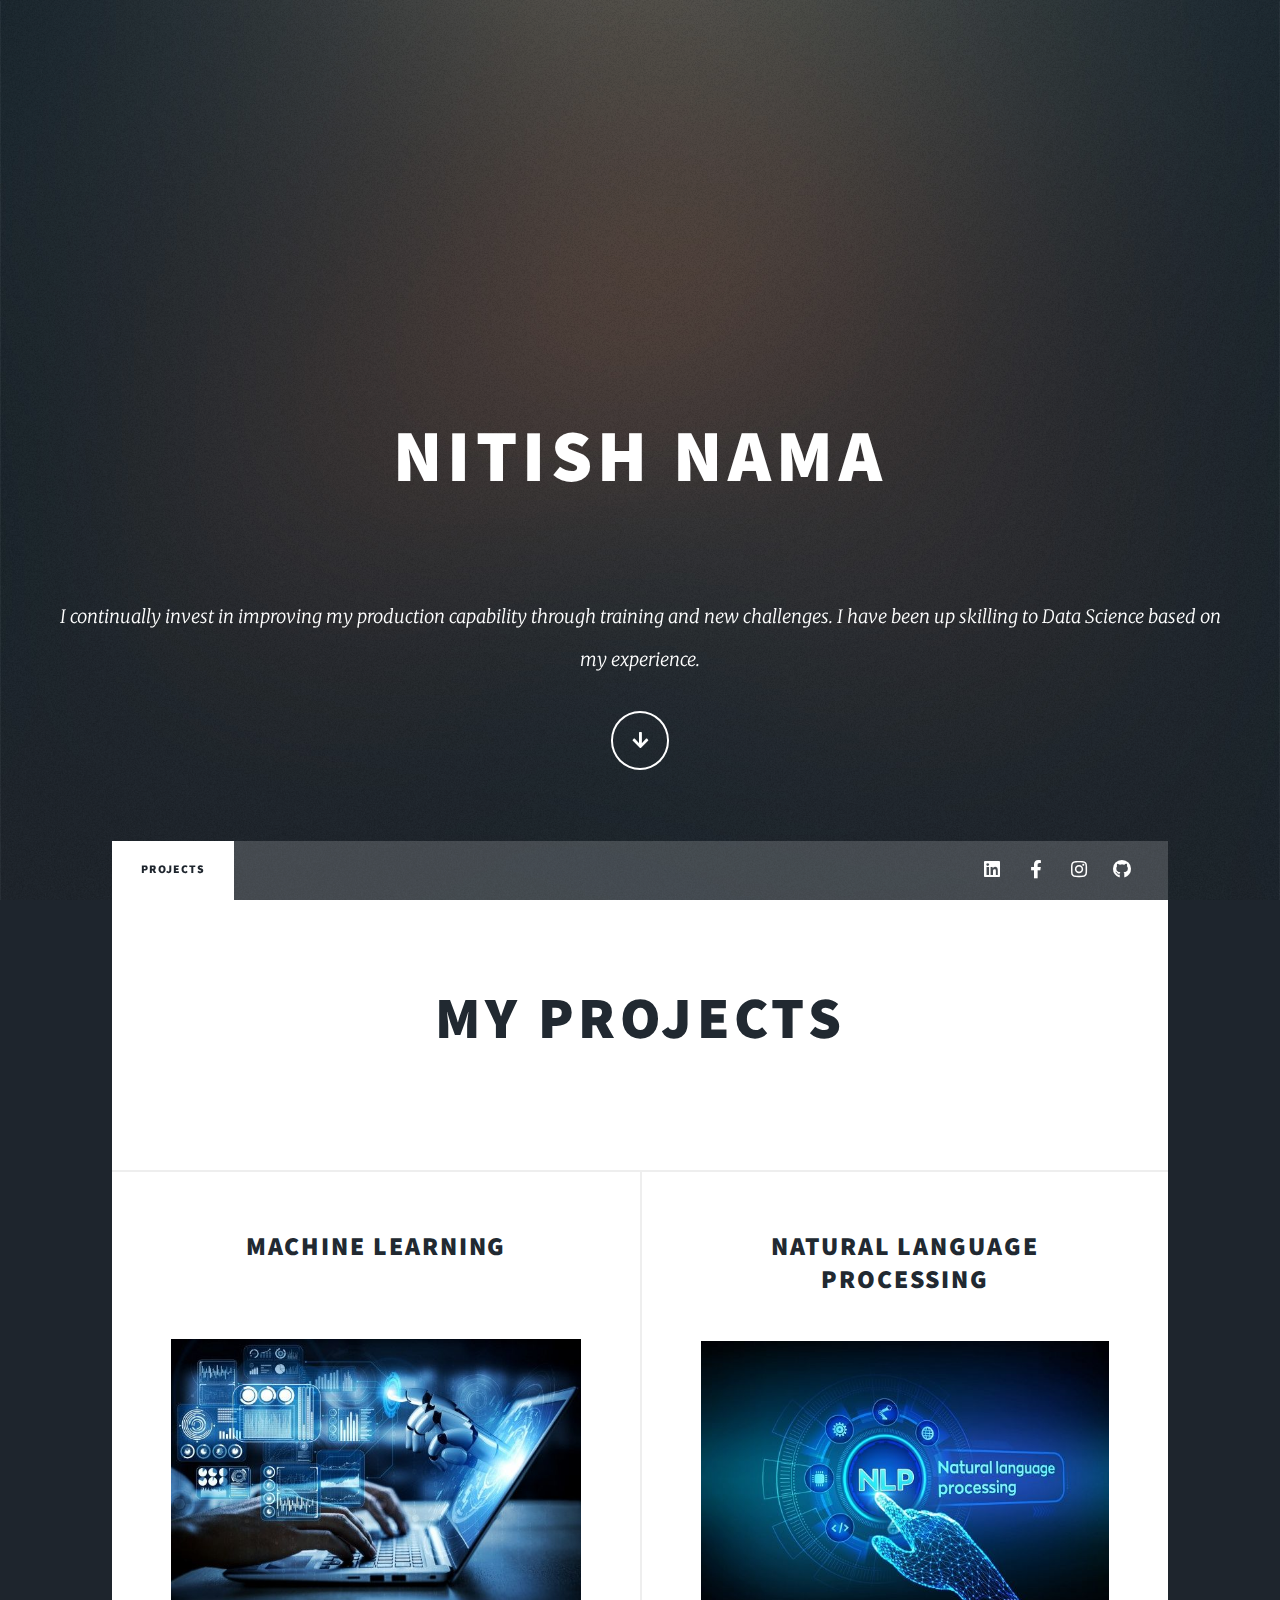
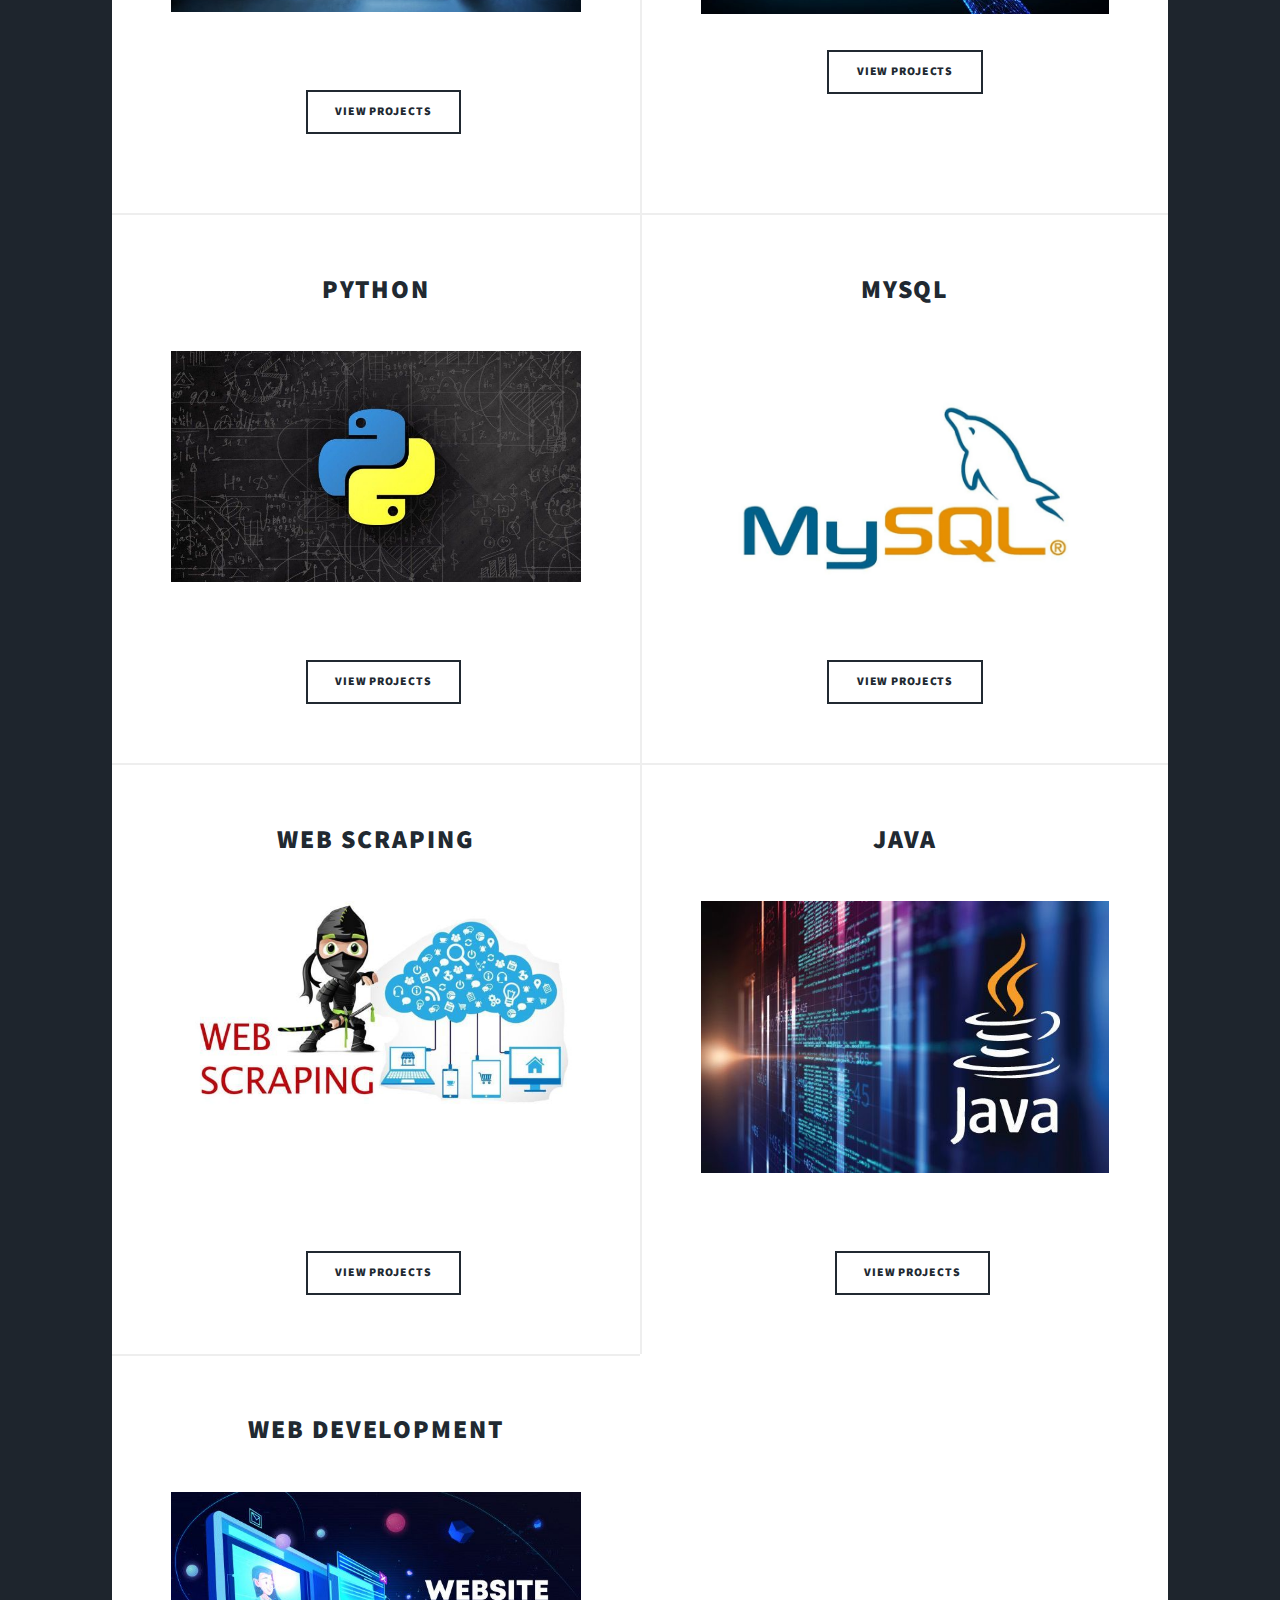
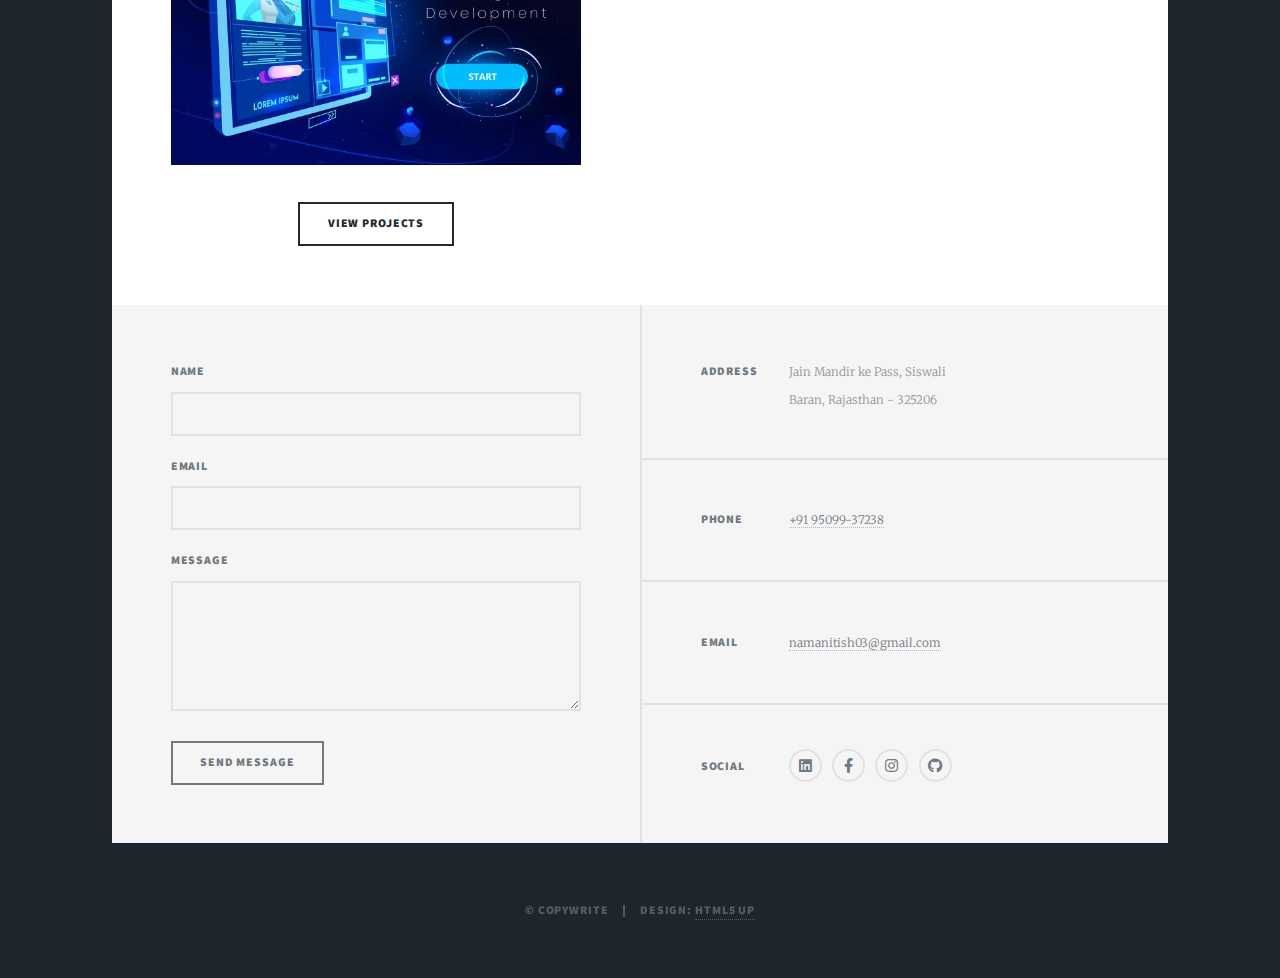
<file: index.html>
<!DOCTYPE HTML>
<!--
	Massively by HTML5 UP
	html5up.net | @ajlkn
	Free for personal and commercial use under the CCA 3.0 license (html5up.net/license)
-->
<html>
	<head>
		<title>Nitish Nama Portfolio</title>
		<meta charset="utf-8" />
		<meta name="viewport" content="width=device-width, initial-scale=1, user-scalable=no" />
		<link rel="stylesheet" href="assets/css/main.css" />
		<noscript><link rel="stylesheet" href="assets/css/noscript.css" /></noscript>
	</head>
	<body class="is-preload">

		<!-- Wrapper -->
			<div id="wrapper" class="fade-in">

				<!-- Intro -->
					<div id="intro">
						<h1>NITISH NAMA<br />
						</h1>
						<p>I continually invest in improving my production capability through training and new challenges. I have been up skilling to Data Science based on my experience.</p>
						<ul class="actions">
							<li><a href="#header" class="button icon solid solo fa-arrow-down scrolly">Continue</a></li>
						</ul>
					</div>

				<!-- Header -->
					<header id="header">
						<a href="index.html" class="logo">Data Science</a>
					</header>

				<!-- Nav -->
					<nav id="nav">
						<ul class="links">
							<li class="active"><a href="index.html">Projects</a></li>
							
						</ul>
						<ul class="icons">
							<li><a href="https://www.linkedin.com/in/nitish-nama-8b6851210/" class="icon brands alt fa-linkedin"><span class="label">fa-linkedin</span></a></li>
							<li><a href="https://www.facebook.com/nitish.nama.14/" class="icon brands alt fa-facebook-f"><span class="label">Facebook</span></a></li>
							<li><a href="https://www.instagram.com/nitish_0312/" class="icon brands alt fa-instagram"><span class="label">Instagram</span></a></li>
							<li><a href="https://github.com/nitish120320022" class="icon brands alt fa-github"><span class="label">GitHub</span></a></li>
						</ul>
					</nav>

				<!-- Main -->
					<div id="main">

						<!-- Featured Post -->
							<article class="post featured">
								<header class="major">
			
									<h2><a href="#">My Projects<br />
									</a></h2>
									
								</header>
								
							</article>

						<!-- Posts -->
							<section class="posts">
								<article>
									<header>
										
										<h2><a href="#">Machine Learning<br />
										</a></h2>
									</header>
									<a href="#" class="image fit"><img src="images/ML.jpg" alt="" style="padding-top: 7.5%;"/> </a>
									
									<ul class="actions specialm">
										<li><a href="./ML.html" class="button"> View Projects</a></li>
									</ul>
								</article>
								<article>
									<header>
										
										<h2><a href="#">Natural Language Processing<br />
										</a></h2>
									</header>
									<a href="#" class="image fit"><img src="images/Ảnh Hưởng Của Natural Language Processing Đến SEO.jpg" alt="" /></a>
									
									<ul class="actions special">
										<li><a href="./NLP.html" class="button">View Projects</a></li>
									</ul>
								</article>
								
						
								<article>
									<header>
										
										<h2><a href="#">Python<br />
										</a></h2>
									</header>
									<a href="#" class="image fit"><img src="images/Python.jpg" alt="" /></a>
									
									<ul class="actions speciale">
										<li><a href="./python.html" class="button">View Projects</a></li>
									</ul>
								</article>
								<article>
									<header>
										
										<h2><a href="#">MySQL<br />
										</a></h2>
									</header>
									<a href="#" class="image fit"><img src="images/SQL.png" alt="" /></a>
									
									<ul class="actions special">
										<li><a href="./SQL.html" class="button">View Projects</a></li>
									</ul>
								</article>
								<article>
									<header>
										
										<h2><a href="#">Web Scraping<br />
										</a></h2>
									</header>
									<a href="#" class="image fit"><img src="images/WS.jpg" alt="" /></a>
									
									<ul class="actions specials">
										<li><a href="./WS.html" class="button">View Projects</a></li>
									</ul>
								</article>
								<article>
									<header>
										
										<h2><a href="#">Java<br />
										</a></h2>
									</header>
									<a href="#" class="image fit"><img src="images/Java.jpg" alt="" /></a>
									
									<ul class="actions specialj">
										<li><a href="./java.html" class="button">View Projects</a></li>
									</ul>
								</article>
								<article>
									<header>
										
										<h2><a href="#">Web Development<br />
										</a></h2>
									</header>
									<a href="#" class="image fit"><img src="images/WD.jpg" alt="" /></a>
									
									<ul class="actions special">
										<li><a href="./WD.html" class="button">View Projects</a></li>
									</ul>
								</article>
							</section>

		

					</div>

				<!-- Footer -->
					<footer id="footer">
						<section>
							<form method="post" action="#">
								<div class="fields">
									<div class="field">
										<label for="name">Name</label>
										<input type="text" name="name" id="name" />
									</div>
									<div class="field">
										<label for="email">Email</label>
										<input type="text" name="email" id="email" />
									</div>
									<div class="field">
										<label for="message">Message</label>
										<textarea name="message" id="message" rows="3"></textarea>
									</div>
								</div>
								<ul class="actions">
									<li><input type="submit" value="Send Message" /></li>
								</ul>
							</form>
						</section>
						<section class="split contact">
							<section class="alt">
								<h3>Address</h3>
								<p>Jain Mandir ke Pass, Siswali<br />
								Baran, Rajasthan - 325206</p>
							</section>
							<section>
								<h3>Phone</h3>
								<p><a href="#">+91 95099-37238</a></p>
							</section>
							<section>
								<h3>Email</h3>
								<p><a href="#">namanitish03@gmail.com</a></p>
							</section>
							<section>
								<h3>Social</h3>
								<ul class="icons alt">
									<li><a href="https://www.linkedin.com/in/nitish-nama-8b6851210/" class="icon brands alt fa-linkedin"><span class="label">fa-linkedin</span></a></li>
									<li><a href="https://www.facebook.com/nitish.nama.14/" class="icon brands alt fa-facebook-f"><span class="label">Facebook</span></a></li>
									<li><a href="https://www.instagram.com/nitish_0312/" class="icon brands alt fa-instagram"><span class="label">Instagram</span></a></li>
									<li><a href="https://github.com/nitish120320022" class="icon brands alt fa-github"><span class="label">GitHub</span></a></li>
								</ul>
							</section>
						</section>
					</footer>

				<!-- Copyright -->
					<div id="copyright">
						<ul><li>&copy; Copywrite</li><li>Design: <a href="https://html5up.net">HTML5 UP</a></li></ul>
					</div>

			</div>

		<!-- Scripts -->
			<script src="assets/js/jquery.min.js"></script>
			<script src="assets/js/jquery.scrollex.min.js"></script>
			<script src="assets/js/jquery.scrolly.min.js"></script>
			<script src="assets/js/browser.min.js"></script>
			<script src="assets/js/breakpoints.min.js"></script>
			<script src="assets/js/util.js"></script>
			<script src="assets/js/main.js"></script>

	</body>
</html>
</file>
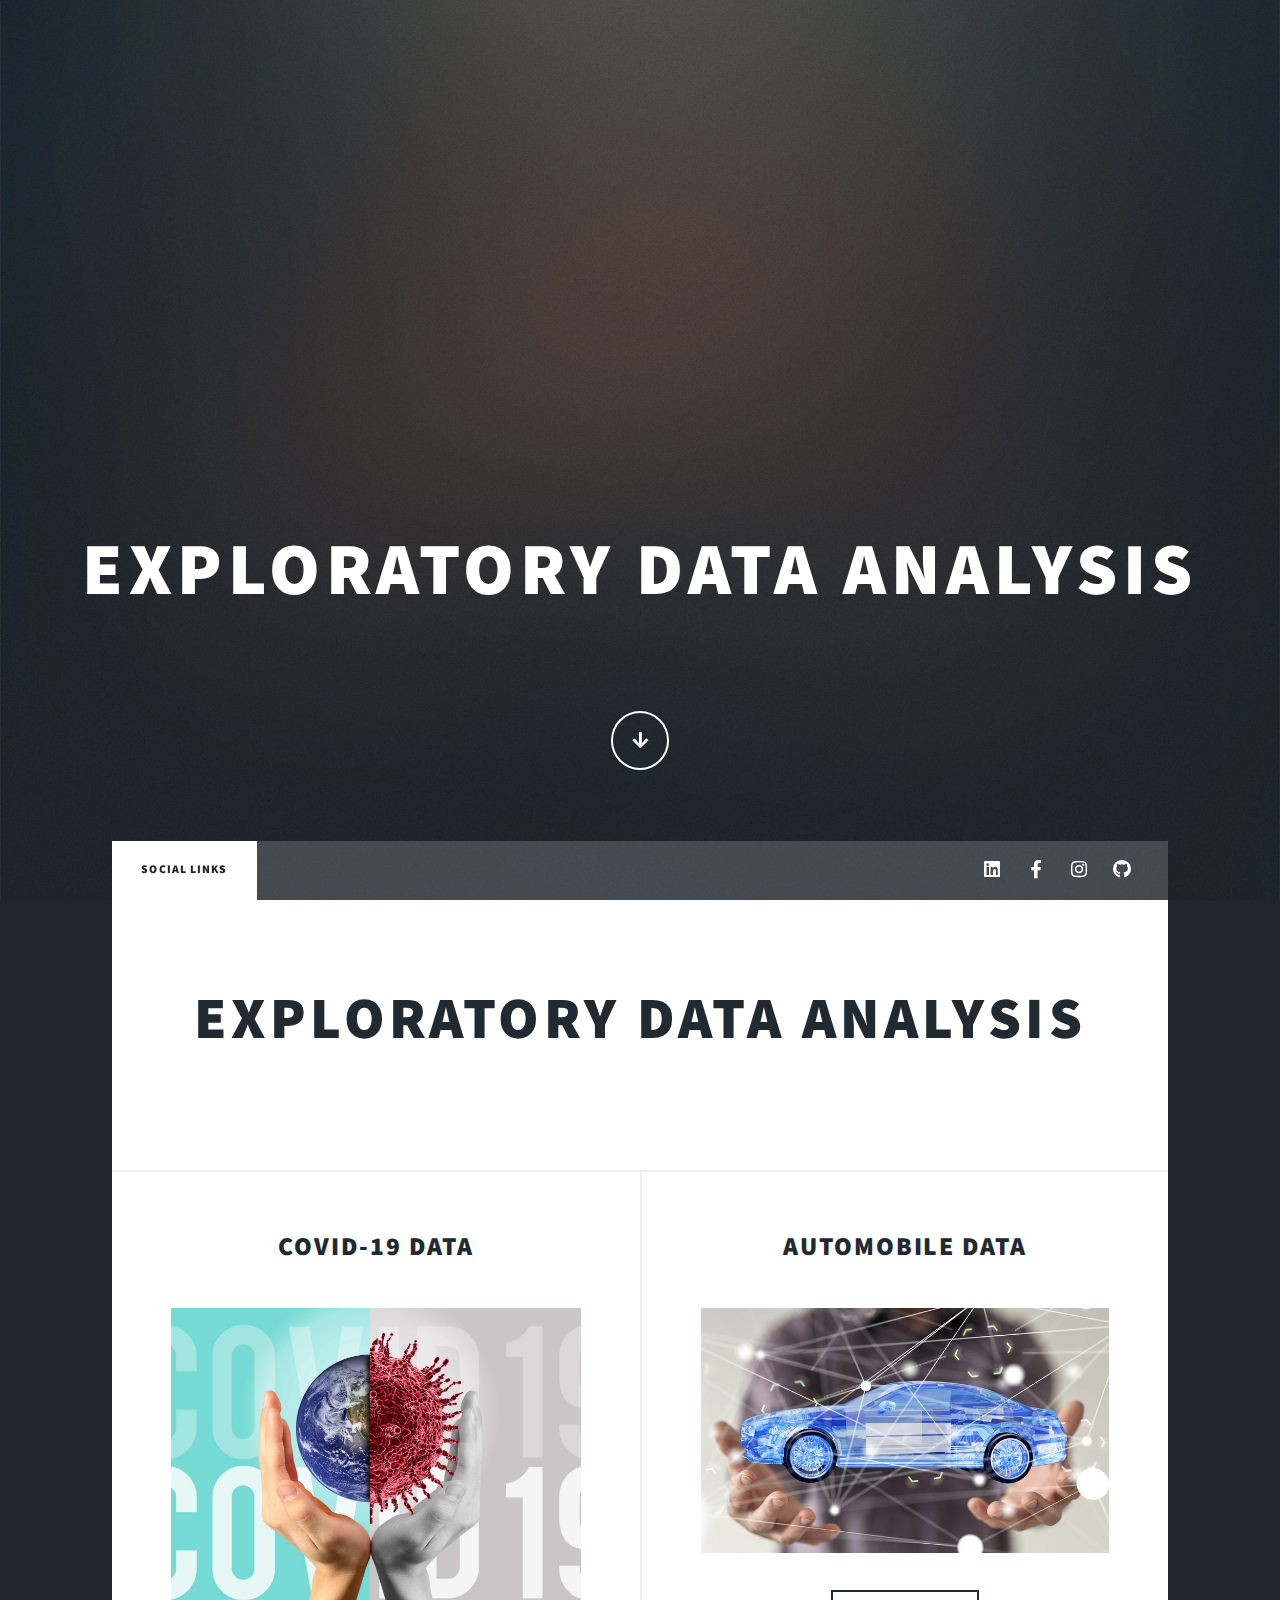
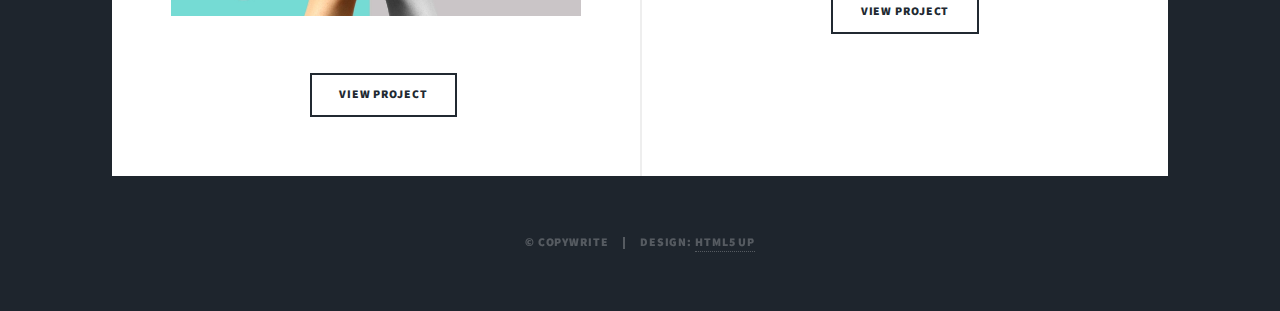
<file: EDA.html>
<!DOCTYPE HTML>
<!--
	Massively by HTML5 UP
	html5up.net | @ajlkn
	Free for personal and commercial use under the CCA 3.0 license (html5up.net/license)
-->
<html>
	<head>
		<title>Exploratory Data Analysis</title>
		<meta charset="utf-8" />
		<meta name="viewport" content="width=device-width, initial-scale=1, user-scalable=no" />
		<link rel="stylesheet" href="assets/css/main.css" />
		<noscript><link rel="stylesheet" href="assets/css/noscript.css" /></noscript>
	</head>
	<body class="is-preload">

		<!-- Wrapper -->
			<div id="wrapper" class="fade-in">

				<!-- Intro -->
					<div id="intro">
						<h1>Exploratory Data Analysis<br />
						</h1>
						
						<ul class="actions">
							<li><a href="#header" class="button icon solid solo fa-arrow-down scrolly">Continue</a></li>
						</ul>
					</div>

				<!-- Header -->
					<header id="header">
						<a href="index.html" class="logo">Data Science</a>
					</header>

				<!-- Nav -->
					<nav id="nav">
						<ul class="links">
							<li class="active"><a href="index.html">social links</a></li>
							
						</ul>
						<ul class="icons">
							<li><a href="https://www.linkedin.com/in/nitish-nama-8b6851210/" class="icon brands alt fa-linkedin"><span class="label">fa-linkedin</span></a></li>
							<li><a href="https://www.facebook.com/nitish.nama.14/" class="icon brands alt fa-facebook-f"><span class="label">Facebook</span></a></li>
							<li><a href="https://www.instagram.com/nitish_0312/" class="icon brands alt fa-instagram"><span class="label">Instagram</span></a></li>
							<li><a href="https://github.com/nitish120320022" class="icon brands alt fa-github"><span class="label">GitHub</span></a></li>
						</ul>
					</nav>

				<!-- Main -->
					<div id="main">

						<!-- Featured Post -->
							<article class="post featured">
								<header class="major">
			
									<h2><a href="#">Exploratory Data Analysis<br />
									</a></h2>
									
								</header>
								
							</article>

						<!-- Posts -->
							<section class="posts">
								<article>
									<header>
										
										<h2><a href="#">Covid-19 Data<br />
										</a></h2>
									</header>
									<a href="https://github.com/nitish120320022/Exploratory_Data_Analysis/blob/main/Covid_19.ipynb" class="image fit"><img src="images/covid.png" alt="" /></a>
									
									<ul class="actions specialz">
										<li><a href="https://github.com/nitish120320022/Exploratory_Data_Analysis/blob/main/Covid_19.ipynb" class="button">View Project</a></li>
									</ul>
								</article>
							    <article>
									<header>
										
										<h2><a href="#">Automobile Data<br />
										</a></h2>
									</header>
									<a href="https://github.com/nitish120320022/Machine_Learning/blob/main/Automobile_Data_EDA.ipynb" class="image fit"><img src="images/automobile.jpg" alt="" /></a>
									
									<ul class="actions special">
										<li><a href="https://github.com/nitish120320022/Machine_Learning/blob/main/Automobile_Data_EDA.ipynb" class="button">View Project</a></li>
									</ul>
								</article>
					
							</section>

		

					</div>

				

				<!-- Copyright -->
					<div id="copyright">
						<ul><li>&copy; Copywrite</li><li>Design: <a href="https://html5up.net">HTML5 UP</a></li></ul>
					</div>

			</div>

		<!-- Scripts -->
			<script src="assets/js/jquery.min.js"></script>
			<script src="assets/js/jquery.scrollex.min.js"></script>
			<script src="assets/js/jquery.scrolly.min.js"></script>
			<script src="assets/js/browser.min.js"></script>
			<script src="assets/js/breakpoints.min.js"></script>
			<script src="assets/js/util.js"></script>
			<script src="assets/js/main.js"></script>

	</body>
</html>
</file>
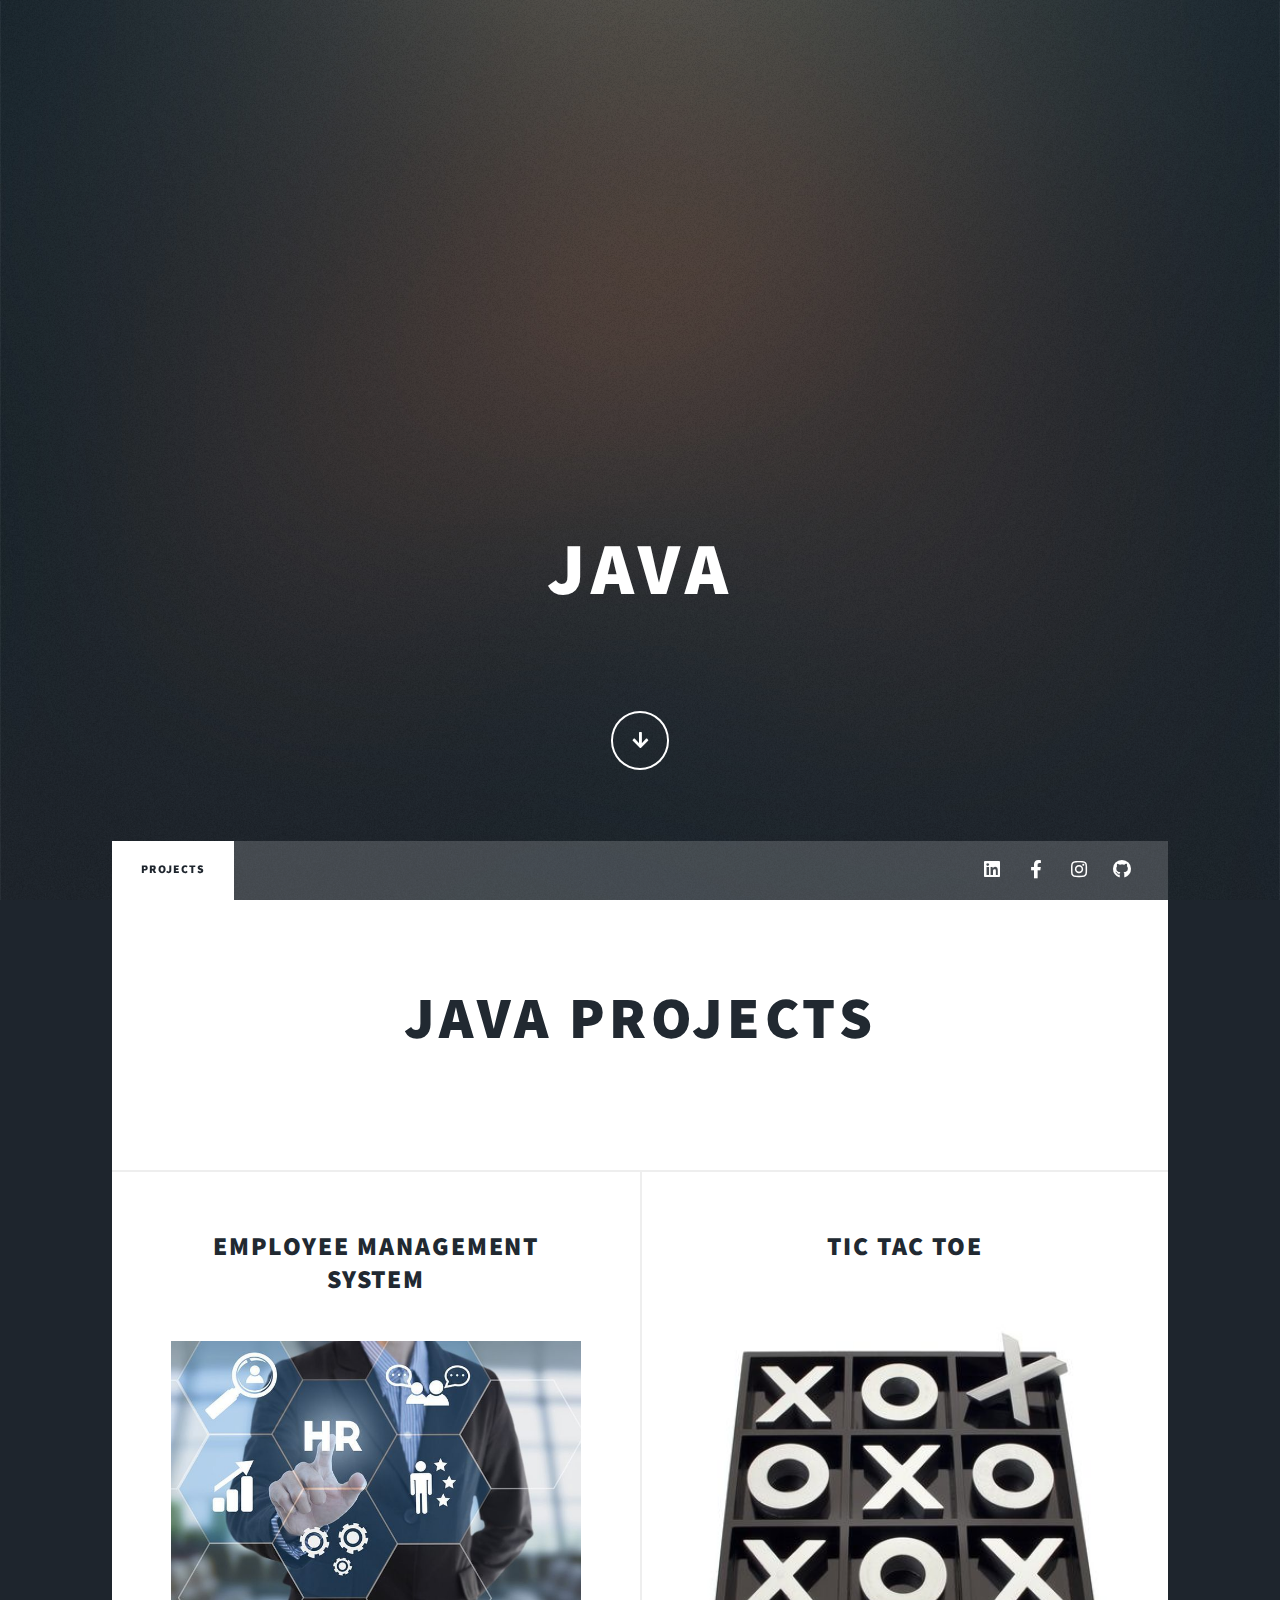
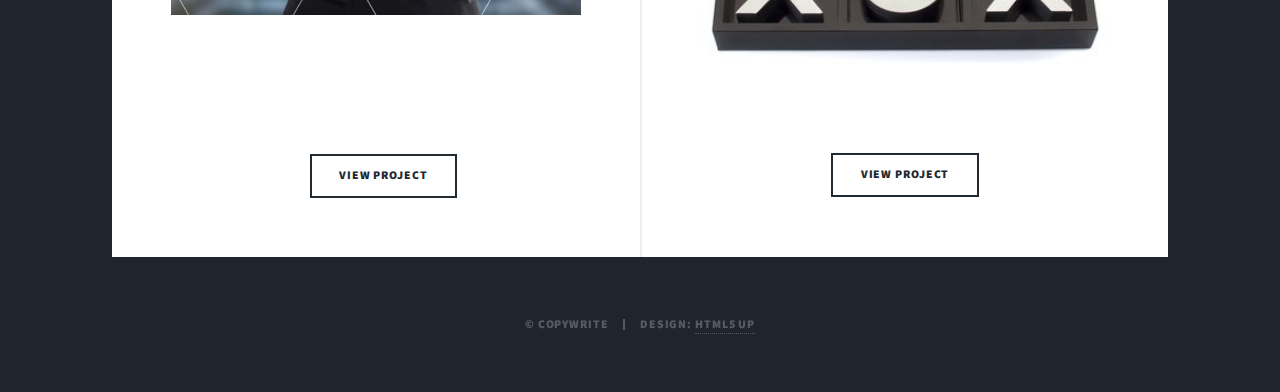
<file: java.html>
<!DOCTYPE HTML>
<!--
	Massively by HTML5 UP
	html5up.net | @ajlkn
	Free for personal and commercial use under the CCA 3.0 license (html5up.net/license)
-->
<html>
	<head>
		<title>Java Projects</title>
		<meta charset="utf-8" />
		<meta name="viewport" content="width=device-width, initial-scale=1, user-scalable=no" />
		<link rel="stylesheet" href="assets/css/main.css" />
		<noscript><link rel="stylesheet" href="assets/css/noscript.css" /></noscript>
	</head>
	<body class="is-preload">

		<!-- Wrapper -->
			<div id="wrapper" class="fade-in">

				<!-- Intro -->
					<div id="intro">
						<h1>Java<br />
						</h1>
						
						<ul class="actions">
							<li><a href="#header" class="button icon solid solo fa-arrow-down scrolly">Continue</a></li>
						</ul>
					</div>

				<!-- Header -->
					<header id="header">
						<a href="index.html" class="logo">Data Science</a>
					</header>

				<!-- Nav -->
					<nav id="nav">
						<ul class="links">
							<li class="active"><a href="index.html">Projects</a></li>
							
						</ul>
						<ul class="icons">
							<li><a href="https://www.linkedin.com/in/nitish-nama-8b6851210/" class="icon brands alt fa-linkedin"><span class="label">fa-linkedin</span></a></li>
							<li><a href="https://www.facebook.com/nitish.nama.14/" class="icon brands alt fa-facebook-f"><span class="label">Facebook</span></a></li>
							<li><a href="https://www.instagram.com/nitish_0312/" class="icon brands alt fa-instagram"><span class="label">Instagram</span></a></li>
							<li><a href="https://github.com/nitish120320022" class="icon brands alt fa-github"><span class="label">GitHub</span></a></li>
						</ul>
					</nav>

				<!-- Main -->
					<div id="main">

						<!-- Featured Post -->
							<article class="post featured">
								<header class="major">
			
									<h2><a href="#">Java Projects<br />
									</a></h2>
									
								</header>
								
							</article>

						<!-- Posts -->
							<section class="posts">
								<article>
									<header>
										
										<h2><a href="#">Employee Management System<br />
										</a></h2>
									</header>
									<a href="https://github.com/nitish120320022/Employee_Management_System" class="image fit"><img src="images/Hr consultancy.jpg" alt="" /></a>
									
									<ul class="actions specialy">
										<li><a href="https://github.com/nitish120320022/Employee_Management_System" class="button">View Project</a></li>
									</ul>
								</article>
							    <article>
									<header>
										
										<h2><a href="#">Tic Tac Toe<br />
										</a></h2>
									</header>
									<a href="https://github.com/nitish120320022/Tic_Tac_Toe" class="image fit"><img src="images/Tic Tac Toe Game - Black & Silver.jpg" alt="" /></a>
									
									<ul class="actions special">
										<li><a href="https://github.com/nitish120320022/Tic_Tac_Toe" class="button">View Project</a></li>
									</ul>
								</article>
					
							</section>

		

					</div>

				

				<!-- Copyright -->
					<div id="copyright">
						<ul><li>&copy; Copywrite</li><li>Design: <a href="https://html5up.net">HTML5 UP</a></li></ul>
					</div>

			</div>

		<!-- Scripts -->
			<script src="assets/js/jquery.min.js"></script>
			<script src="assets/js/jquery.scrollex.min.js"></script>
			<script src="assets/js/jquery.scrolly.min.js"></script>
			<script src="assets/js/browser.min.js"></script>
			<script src="assets/js/breakpoints.min.js"></script>
			<script src="assets/js/util.js"></script>
			<script src="assets/js/main.js"></script>

	</body>
</html>
</file>
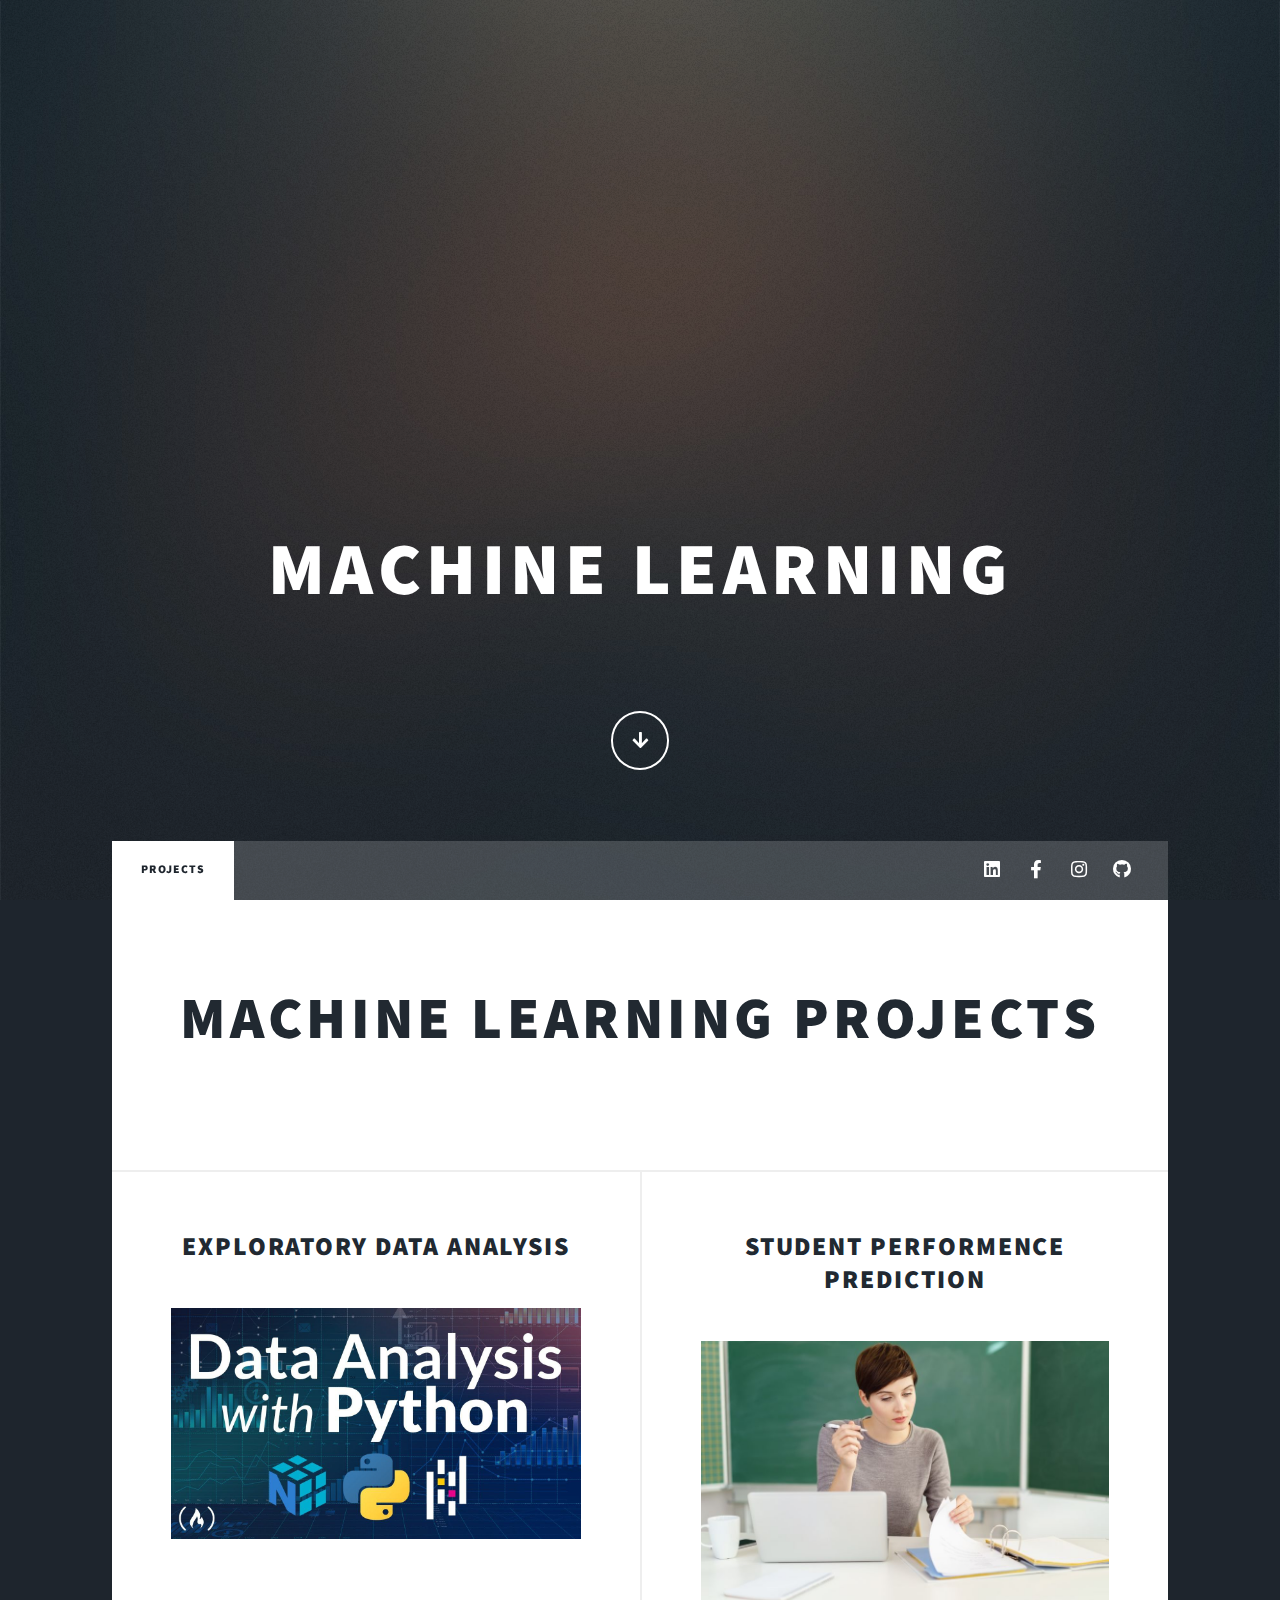
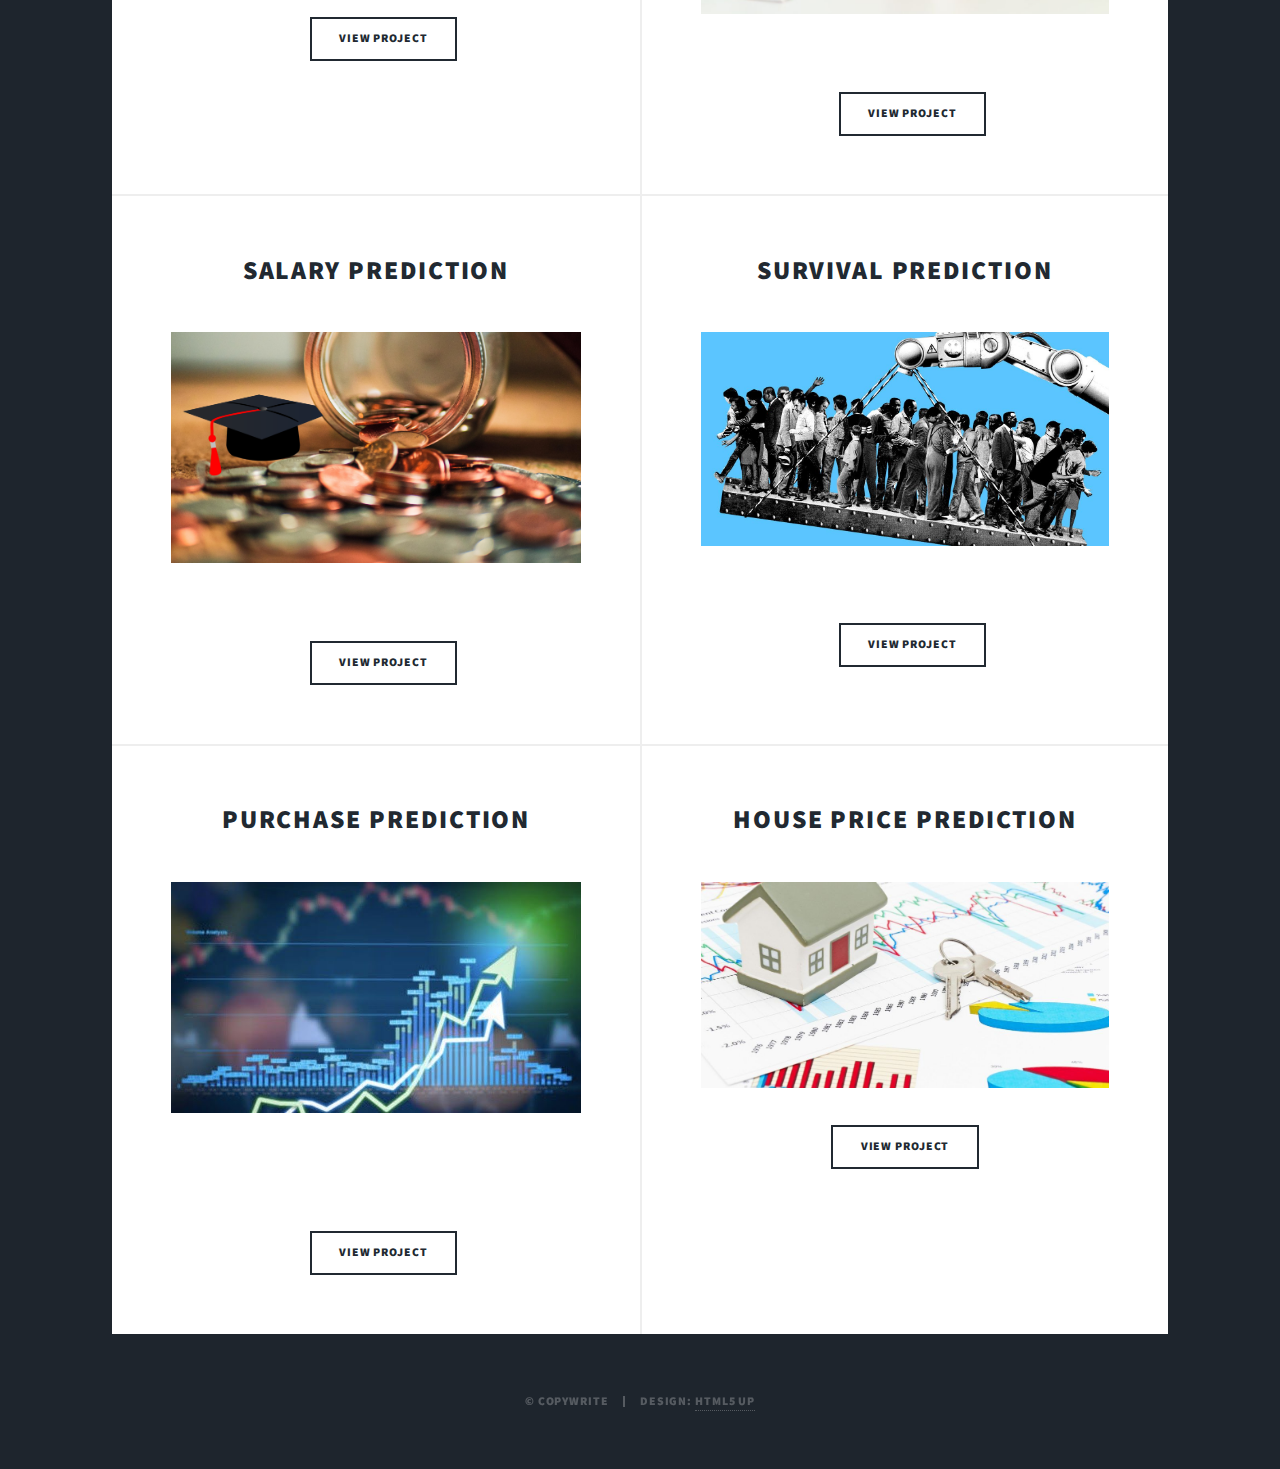
<file: ML.html>
<!DOCTYPE HTML>
<!--
	Massively by HTML5 UP
	html5up.net | @ajlkn
	Free for personal and commercial use under the CCA 3.0 license (html5up.net/license)
-->
<html>
	<head>
		<title>Machine Learning Projects</title>
		<meta charset="utf-8" />
		<meta name="viewport" content="width=device-width, initial-scale=1, user-scalable=no" />
		<link rel="stylesheet" href="assets/css/main.css" />
		<noscript><link rel="stylesheet" href="assets/css/noscript.css" /></noscript>
	</head>
	<body class="is-preload">

		<!-- Wrapper -->
			<div id="wrapper" class="fade-in">

				<!-- Intro -->
					<div id="intro">
						<h1>Machine Learning<br />
						</h1>
						
						<ul class="actions">
							<li><a href="#header" class="button icon solid solo fa-arrow-down scrolly">Continue</a></li>
						</ul>
					</div>

				<!-- Header -->
					<header id="header">
						<a href="index.html" class="logo">Data Science</a>
					</header>

				<!-- Nav -->
					<nav id="nav">
						<ul class="links">
							<li class="active"><a href="index.html">Projects</a></li>
							
						</ul>
						<ul class="icons">
							<li><a href="https://www.linkedin.com/in/nitish-nama-8b6851210/" class="icon brands alt fa-linkedin"><span class="label">fa-linkedin</span></a></li>
							<li><a href="https://www.facebook.com/nitish.nama.14/" class="icon brands alt fa-facebook-f"><span class="label">Facebook</span></a></li>
							<li><a href="https://www.instagram.com/nitish_0312/" class="icon brands alt fa-instagram"><span class="label">Instagram</span></a></li>
							<li><a href="https://github.com/nitish120320022" class="icon brands alt fa-github"><span class="label">GitHub</span></a></li>
						</ul>
					</nav>

				<!-- Main -->
					<div id="main">

						<!-- Featured Post -->
							<article class="post featured">
								<header class="major">
			
									<h2><a href="#">Machine Learning Projects<br />
									</a></h2>
									
								</header>
								
							</article>

						<!-- Posts -->
							<section class="posts">
								<article>
									<header>
										
										<h2><a href="#">Exploratory Data Analysis<br />
										</a></h2>
									</header>
									<a href="https://github.com/nitish120320022/Exploratory_Data_Analysis" class="image fit"><img src="images/Data Analysis with Python Course - Numpy, Pandas, Data Visualization.jpg" alt="" /></a>
									
									<ul class="actions speciala">
										<li><a href="https://github.com/nitish120320022/Exploratory_Data_Analysis" class="button">View Project</a></li>
									</ul>
								</article>
								<article>
									<header>
										
										<h2><a href="#">Student Performence Prediction<br />
										</a></h2>
									</header>
									<a href="https://github.com/nitish120320022/ML_Project" class="image fit"><img src="images/Sprawozdanie z zajęć korekcyjno-kompensacyjnych.jpg" alt="" /></a>
									
									<ul class="actions speciala">
										<li><a href="https://github.com/nitish120320022/ML_Project" class="button">View Project</a></li>
									</ul>
								</article>
								<article>
									<header>
										
										<h2><a href="#">Salary Prediction<br />
										</a></h2>
									</header>
									<a href="https://github.com/nitish120320022/Salary_Prediction" class="image fit"><img src="images/salaery.png" alt="" /></a>
									
									<ul class="actions speciale">
										<li><a href="https://github.com/nitish120320022/Salary_Prediction" class="button">View Project</a></li>
									</ul>
								</article>
								<article>
									<header>
										
										<h2><a href="#">Survival Prediction<br />
										</a></h2>
									</header>
									<a href="https://github.com/nitish120320022/Survival_Prediction" class="image fit"><img src="images/The rise of the useless class.jpg" alt="" /></a>
									
									<ul class="actions speciala">
										<li><a href="https://github.com/nitish120320022/Survival_Prediction" class="button">View Project</a></li>
									</ul>
								</article>
								<article>
									<header>
										
										<h2><a href="#">Purchase Prediction<br />
										</a></h2>
									</header>
									<a href="https://github.com/nitish120320022/Purchase_Prediction" class="image fit"><img src="images/purchase.jpg" alt="" /></a>
									
									<ul class="actions specials">
										<li><a href="https://github.com/nitish120320022/Purchase_Prediction" class="button">View Project</a></li>
									</ul>
								</article>
								<article>
									<header>
										
										<h2><a href="#">House Price Prediction<br />
										</a></h2>
									</header>
									<a href="https://github.com/nitish120320022/House_Price_Prediction" class="image fit"><img src="images/Did I Predict the 2022 Housing Market Correctly_ What I Got Right and Wrong.jpg" alt="" /></a>
									
									<ul class="actions special">
										<li><a href="https://github.com/nitish120320022/House_Price_Prediction" class="button">View Project</a></li>
									</ul>
								</article>
					
							</section>

		

					</div>

				

				<!-- Copyright -->
					<div id="copyright">
						<ul><li>&copy; Copywrite</li><li>Design: <a href="https://html5up.net">HTML5 UP</a></li></ul>
					</div>

			</div>

		<!-- Scripts -->
			<script src="assets/js/jquery.min.js"></script>
			<script src="assets/js/jquery.scrollex.min.js"></script>
			<script src="assets/js/jquery.scrolly.min.js"></script>
			<script src="assets/js/browser.min.js"></script>
			<script src="assets/js/breakpoints.min.js"></script>
			<script src="assets/js/util.js"></script>
			<script src="assets/js/main.js"></script>

	</body>
</html>
</file>
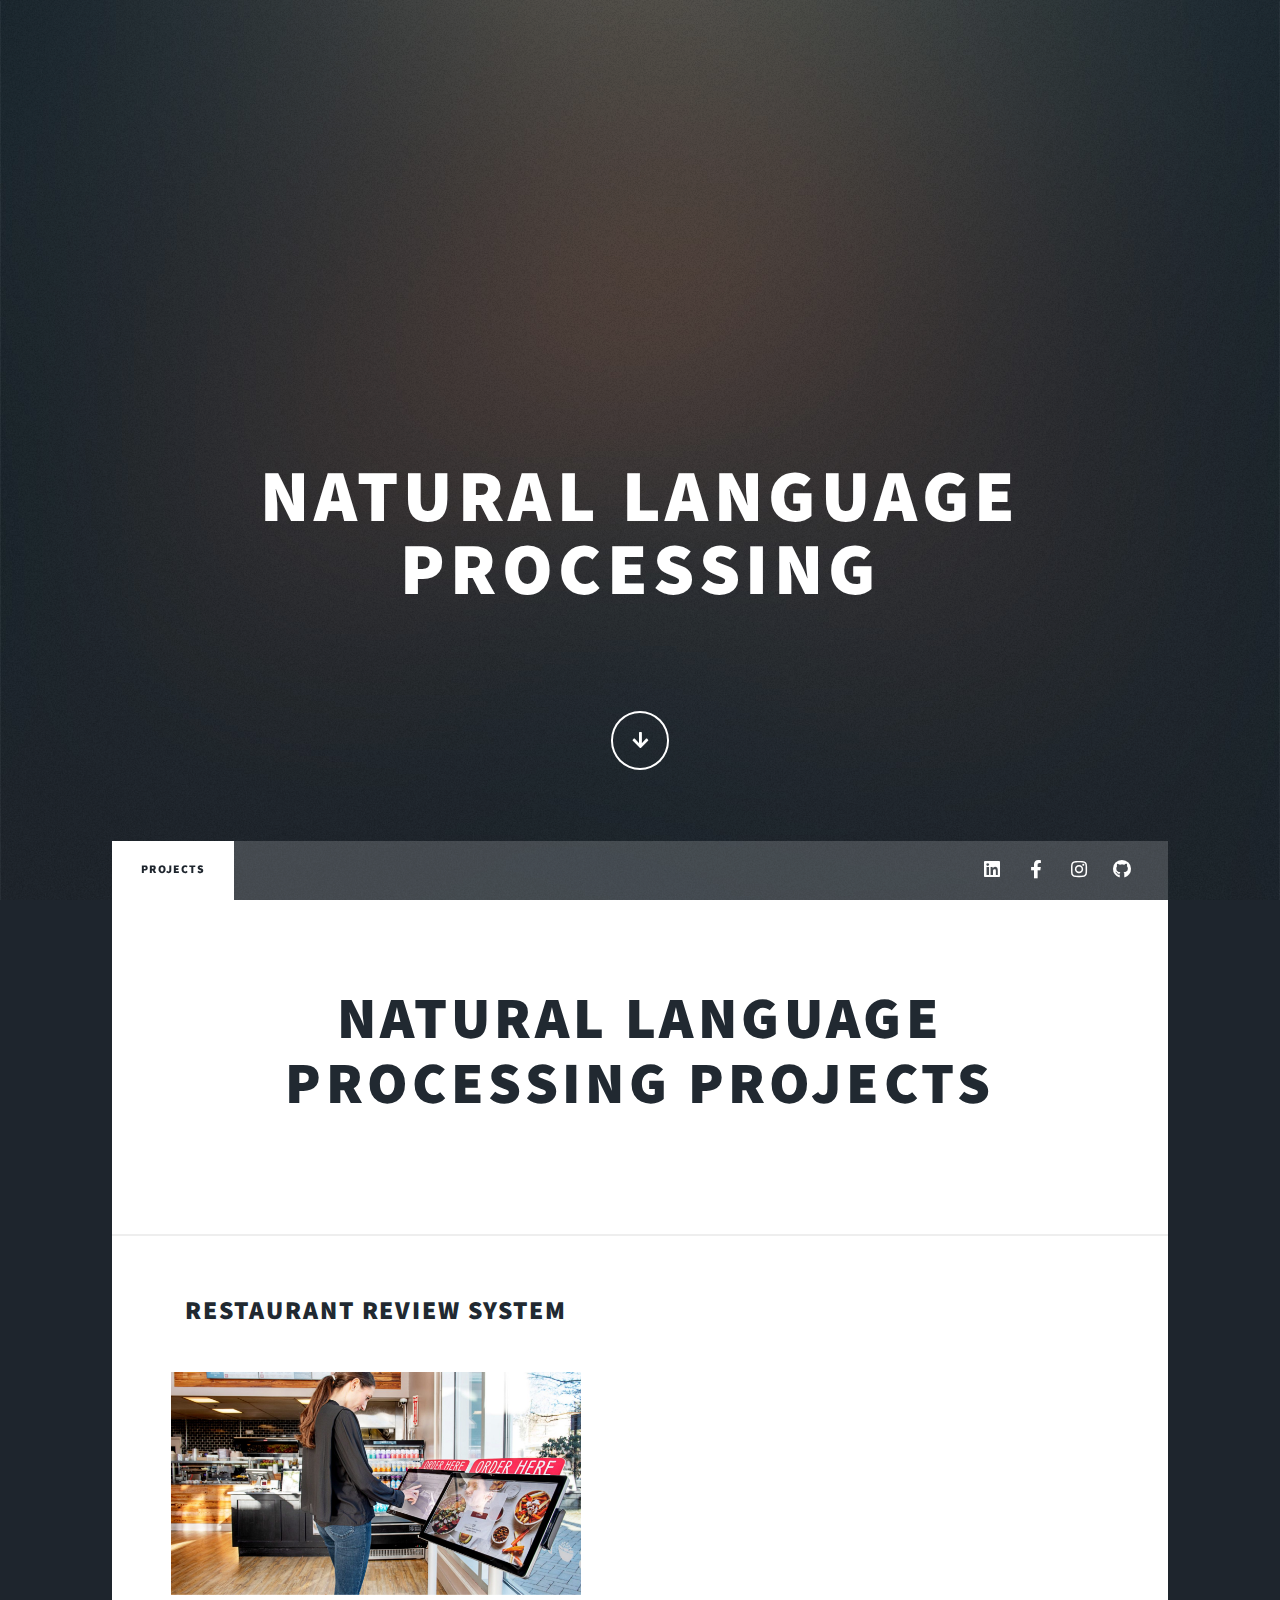
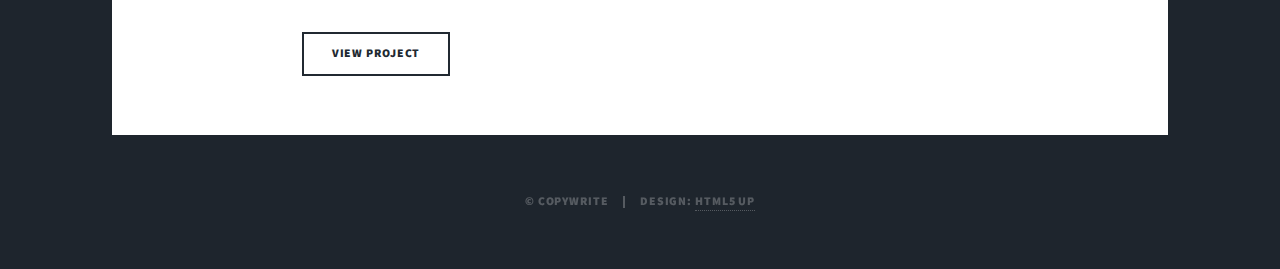
<file: NLP.html>
<!DOCTYPE HTML>
<!--
	Massively by HTML5 UP
	html5up.net | @ajlkn
	Free for personal and commercial use under the CCA 3.0 license (html5up.net/license)
-->
<html>
	<head>
		<title>Natural Language Processing Projects</title>
		<meta charset="utf-8" />
		<meta name="viewport" content="width=device-width, initial-scale=1, user-scalable=no" />
		<link rel="stylesheet" href="assets/css/main.css" />
		<noscript><link rel="stylesheet" href="assets/css/noscript.css" /></noscript>
	</head>
	<body class="is-preload">

		<!-- Wrapper -->
			<div id="wrapper" class="fade-in">

				<!-- Intro -->
					<div id="intro">
						<h1>Natural Language Processing<br />
						</h1>
						
						<ul class="actions">
							<li><a href="#header" class="button icon solid solo fa-arrow-down scrolly">Continue</a></li>
						</ul>
					</div>

				<!-- Header -->
					<header id="header">
						<a href="index.html" class="logo">Data Science</a>
					</header>

				<!-- Nav -->
					<nav id="nav">
						<ul class="links">
							<li class="active"><a href="index.html">Projects</a></li>
							
						</ul>
						<ul class="icons">
							<li><a href="https://www.linkedin.com/in/nitish-nama-8b6851210/" class="icon brands alt fa-linkedin"><span class="label">fa-linkedin</span></a></li>
							<li><a href="https://www.facebook.com/nitish.nama.14/" class="icon brands alt fa-facebook-f"><span class="label">Facebook</span></a></li>
							<li><a href="https://www.instagram.com/nitish_0312/" class="icon brands alt fa-instagram"><span class="label">Instagram</span></a></li>
							<li><a href="https://github.com/nitish120320022" class="icon brands alt fa-github"><span class="label">GitHub</span></a></li>
						</ul>
					</nav>

				<!-- Main -->
					<div id="main">

						<!-- Featured Post -->
							<article class="post featured">
								<header class="major">
			
									<h2><a href="#">Natural Language Processing Projects<br />
									</a></h2>
									
								</header>
								
							</article>

						<!-- Posts -->
							<section class="posts">
								<article>
									<header>
										
										<h2><a href="#">Restaurant Review System<br />
										</a></h2>
									</header>
									<a href="https://github.com/nitish120320022/Restaurent_Review_System" class="image fit"><img src="images/How Kiosks Are Empowering Restaurant Guests for the First Time _ Toast POS.jpg" alt="" /></a>
									
									<ul class="actions special">
										<li><a href="https://github.com/nitish120320022/Restaurent_Review_System" class="button">View Project</a></li>
									</ul>
								</article>
							
					
							</section>

		

					</div>

				

				<!-- Copyright -->
					<div id="copyright">
						<ul><li>&copy; Copywrite</li><li>Design: <a href="https://html5up.net">HTML5 UP</a></li></ul>
					</div>

			</div>

		<!-- Scripts -->
			<script src="assets/js/jquery.min.js"></script>
			<script src="assets/js/jquery.scrollex.min.js"></script>
			<script src="assets/js/jquery.scrolly.min.js"></script>
			<script src="assets/js/browser.min.js"></script>
			<script src="assets/js/breakpoints.min.js"></script>
			<script src="assets/js/util.js"></script>
			<script src="assets/js/main.js"></script>

	</body>
</html>
</file>
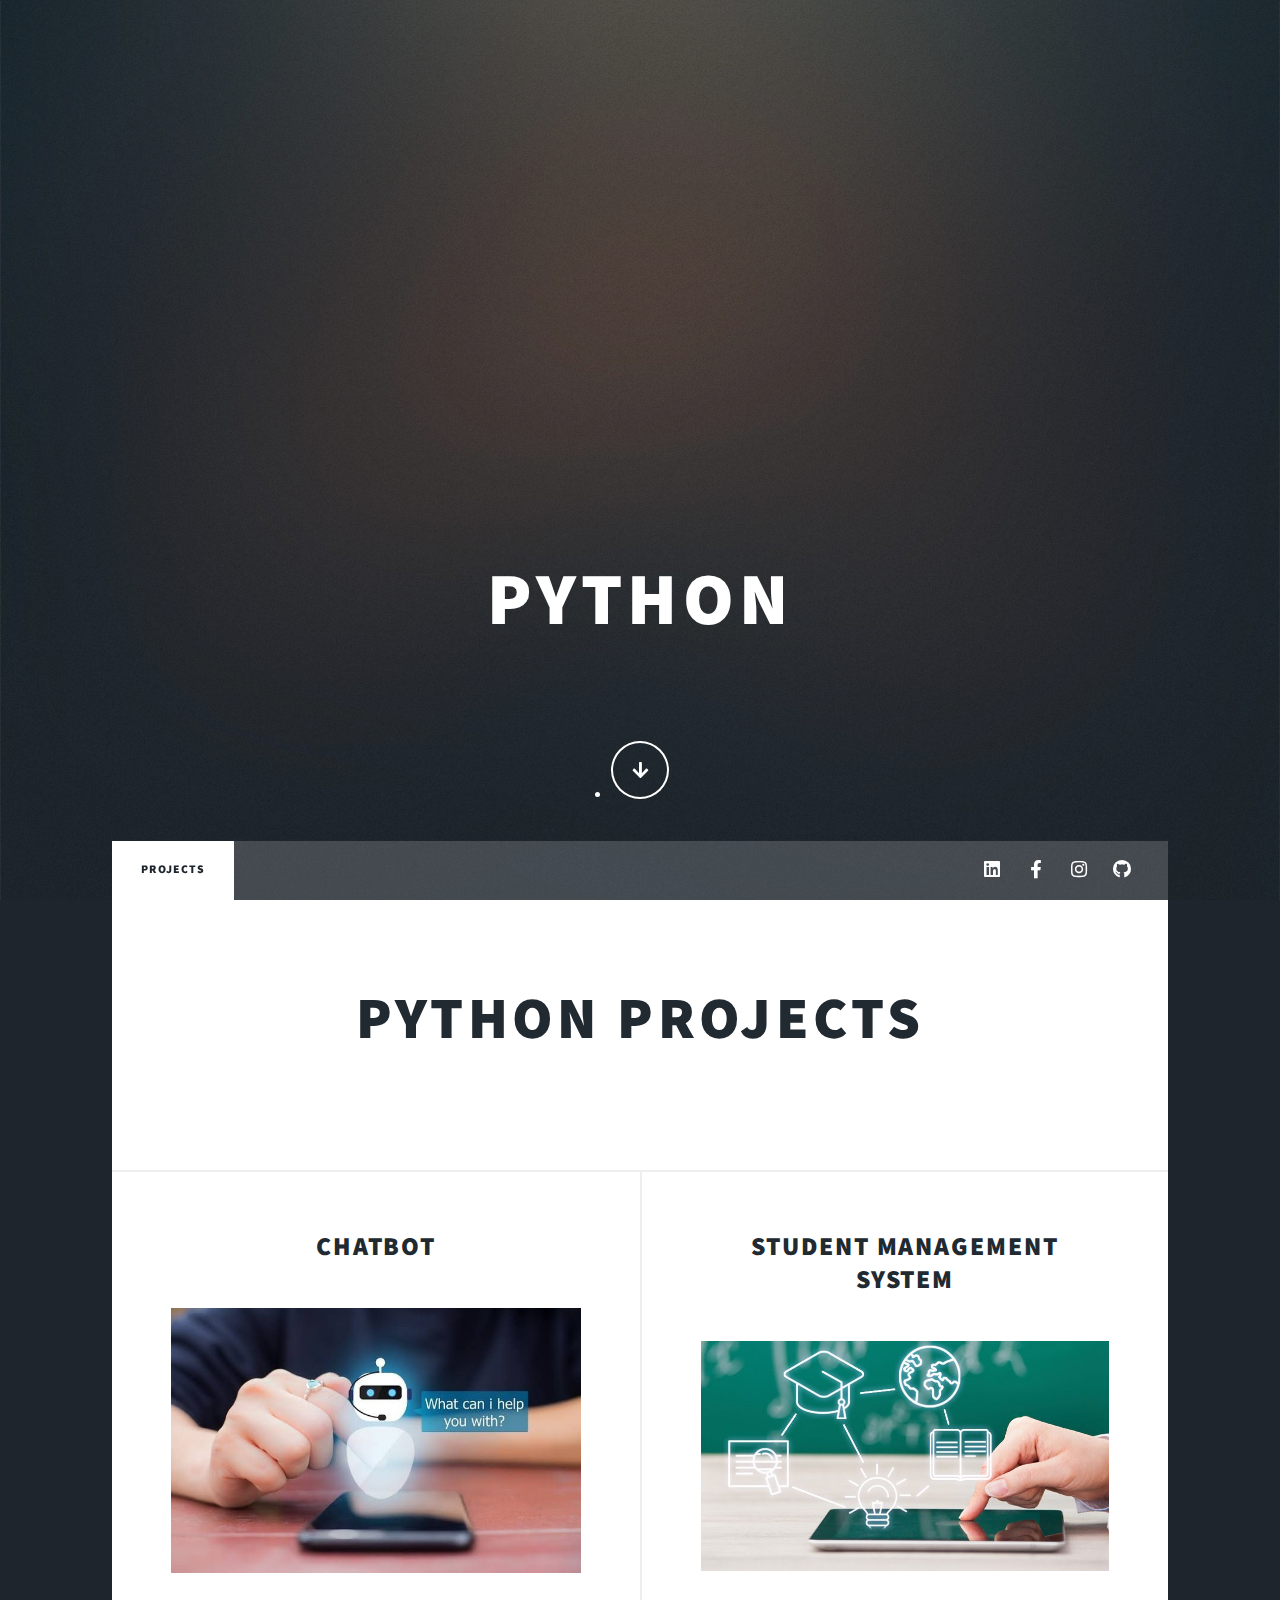
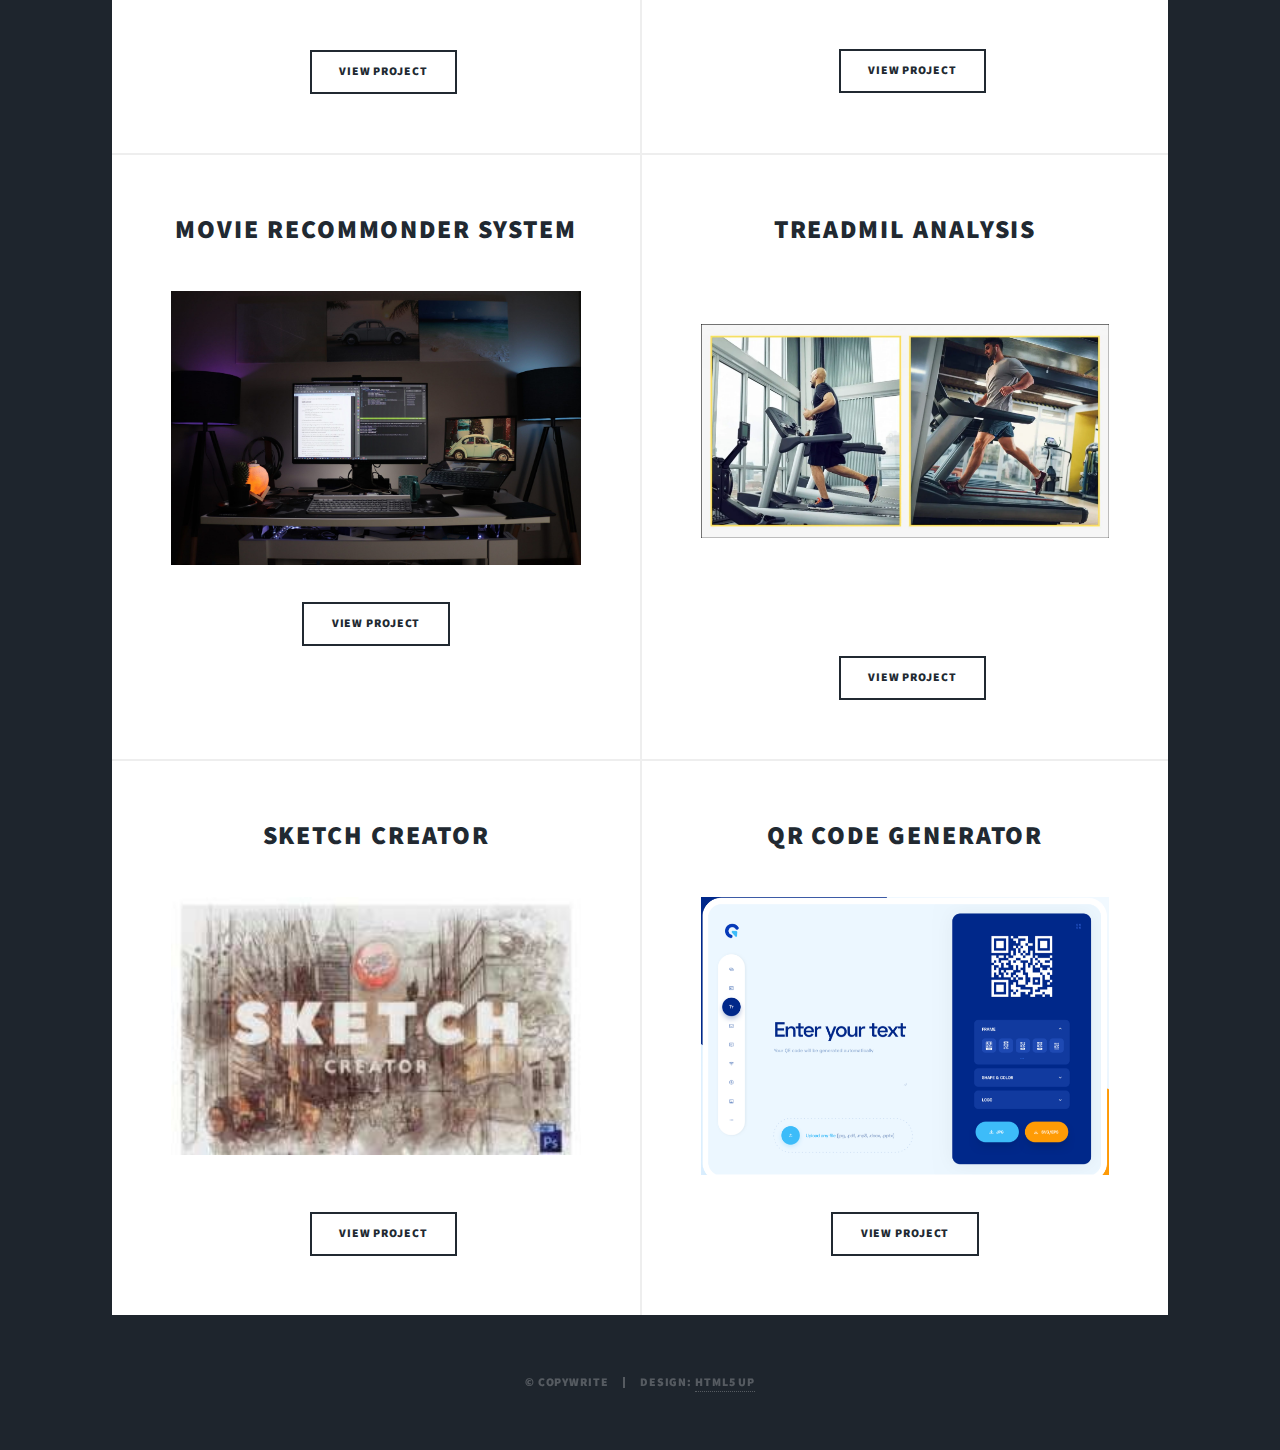
<file: python.html>
<!DOCTYPE HTML>
<!--
	Massively by HTML5 UP
	html5up.net | @ajlkn
	Free for personal and commercial use under the CCA 3.0 license (html5up.net/license)
-->
<html>
	<head>
		<title>Python Projects</title>
		<meta charset="utf-8" />
		<meta name="viewport" content="width=device-width, initial-scale=1, user-scalable=no" />
		<link rel="stylesheet" href="assets/css/main.css" />
		<noscript><link rel="stylesheet" href="assets/css/noscript.css" /></noscript>
	</head>
	<body class="is-preload">

		<!-- Wrapper -->
			<div id="wrapper" class="fade-in">

				<!-- Intro -->
					<div id="intro">
						<h1>Python<br />
						</h1>
						
							<li><a href="#header" class="button icon solid solo fa-arrow-down scrolly">Continue</a></li>
						</ul>
					</div>

				<!-- Header -->
					<header id="header">
						<a href="index.html" class="logo">Data Science</a>
					</header>

				<!-- Nav -->
					<nav id="nav">
						<ul class="links">
							<li class="active"><a href="index.html">Projects</a></li>
							
						</ul>
						<ul class="icons">
							<li><a href="https://www.linkedin.com/in/nitish-nama-8b6851210/" class="icon brands alt fa-linkedin"><span class="label">fa-linkedin</span></a></li>
							<li><a href="https://www.facebook.com/nitish.nama.14/" class="icon brands alt fa-facebook-f"><span class="label">Facebook</span></a></li>
							<li><a href="https://www.instagram.com/nitish_0312/" class="icon brands alt fa-instagram"><span class="label">Instagram</span></a></li>
							<li><a href="https://github.com/nitish120320022" class="icon brands alt fa-github"><span class="label">GitHub</span></a></li>
						</ul>
					</nav>

				<!-- Main -->
					<div id="main">

						<!-- Featured Post -->
							<article class="post featured">
								<header class="major">
			
									<h2><a href="#">Python Projects<br />
									</a></h2>
									
								</header>
								
							</article>

						<!-- Posts -->
							<section class="posts">
								<article>
									<header>
										
										<h2><a href="#">Chatbot<br />
										</a></h2>
									</header>
									<a href="https://github.com/nitish120320022/Chatbot" class="image fit"><img src="images/What is a chatbot_.jpg" alt="" /></a>
									
									<ul class="actions specialc">
										<li><a href="https://github.com/nitish120320022/Chatbot" class="button">View Project</a></li>
									</ul>
								</article>
								<article>
									<header>
										
										<h2><a href="#">Student Management System<br />
										</a></h2>
									</header>
									<a href="https://github.com/nitish120320022/Student_Management_System" class="image fit"><img src="images/The Best (LMS) Learning Management Systems.jpg" alt="" /></a>
									
									<ul class="actions speciale">
										<li><a href="https://github.com/nitish120320022/Student_Management_System" class="button">View Project</a></li>
									</ul>
								</article>
								<article>
									<header>
										
										<h2><a href="#">Movie Recommonder System<br />
										</a></h2>
									</header>
									<a href="https://github.com/nitish120320022/Movie_Recommonder_System" class="image fit"><img src="images/Comprehensive Project on Building a Movie Recommender Website.jpg" alt="" /></a>
									
									<ul class="actions special">
										<li><a href="https://github.com/nitish120320022/Movie_Recommonder_System" class="button">View Project</a></li>
									</ul>
								</article>
								<article>
									<header>
										
										<h2><a href="#">Treadmil Analysis<br />
										</a></h2>
									</header>
									<a href="https://github.com/nitish120320022/Treadmil_Analysis" class="image fit"><img src="images/How Heavy Is A Treadmill_ All Things You Need To Know.png"  style= "padding-top: 8%;" alt="" /></a>
									
									<ul class="actions specials">
										<li><a href="https://github.com/nitish120320022/Treadmil_Analysis" class="button">View Project</a></li>
									</ul>
								</article>
								<article>
									<header>
										
										<h2><a href="#">Sketch Creator<br />
										</a></h2>
									</header>
									<a href="https://github.com/nitish120320022/Sketch_Creator" class="image fit"><img src="images/Sketch Creator Photoshop _ Free download.jpg" alt="" /></a>
									
									<ul class="actions specialk">
										<li><a href="https://github.com/nitish120320022/Sketch_Creator" class="button">View Project</a></li>
									</ul>
								</article>
                                <article>
									<header>
										
										<h2><a href="#">QR Code Generator<br />
										</a></h2>
									</header>
									<a href="https://github.com/nitish120320022/QR_Code_Generator" class="image fit"><img src="images/QR Code Generator.png" alt="" /></a>
									
									<ul class="actions special">
										<li><a href="https://github.com/nitish120320022/QR_Code_Generator" class="button">View Project</a></li>
									</ul>
								</article>
					
							</section>

		

					</div>

				

				<!-- Copyright -->
					<div id="copyright">
						<ul><li>&copy; Copywrite</li><li>Design: <a href="https://html5up.net">HTML5 UP</a></li></ul>
					</div>

			</div>

		<!-- Scripts -->
			<script src="assets/js/jquery.min.js"></script>
			<script src="assets/js/jquery.scrollex.min.js"></script>
			<script src="assets/js/jquery.scrolly.min.js"></script>
			<script src="assets/js/browser.min.js"></script>
			<script src="assets/js/breakpoints.min.js"></script>
			<script src="assets/js/util.js"></script>
			<script src="assets/js/main.js"></script>

	</body>
</html>
</file>
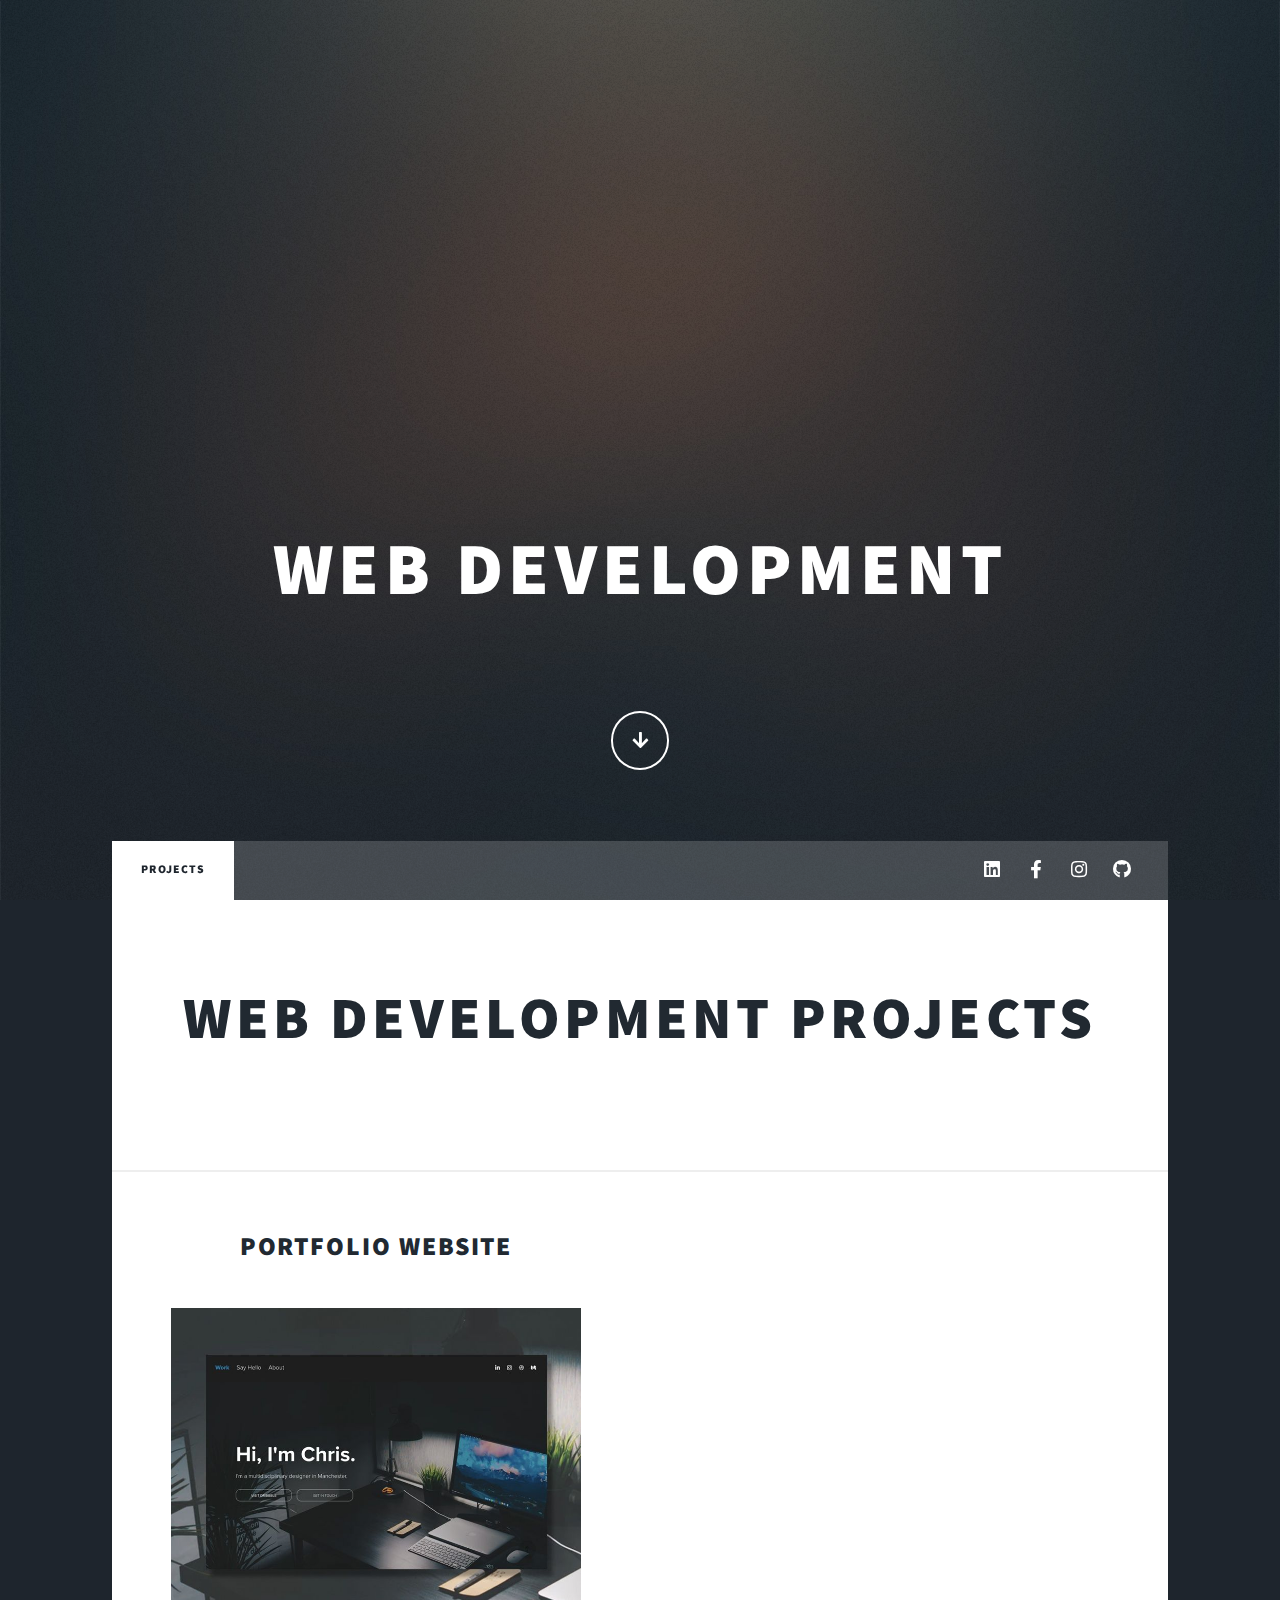
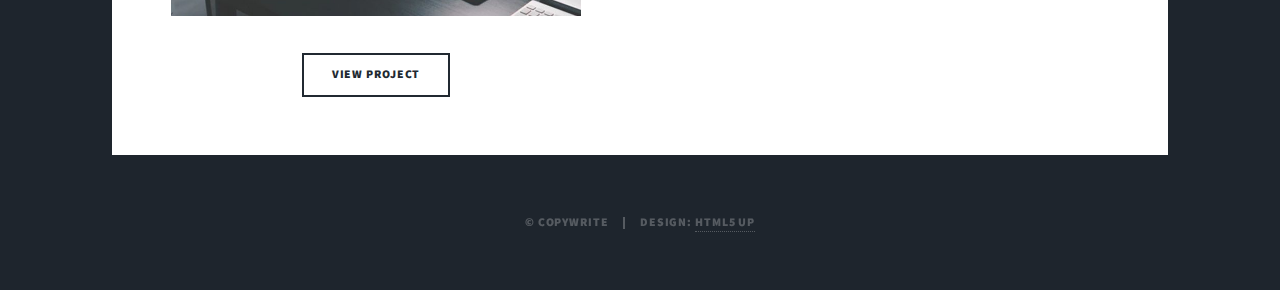
<file: WD.html>
<!DOCTYPE HTML>
<!--
	Massively by HTML5 UP
	html5up.net | @ajlkn
	Free for personal and commercial use under the CCA 3.0 license (html5up.net/license)
-->
<html>
	<head>
		<title>Web Development Projects</title>
		<meta charset="utf-8" />
		<meta name="viewport" content="width=device-width, initial-scale=1, user-scalable=no" />
		<link rel="stylesheet" href="assets/css/main.css" />
		<noscript><link rel="stylesheet" href="assets/css/noscript.css" /></noscript>
	</head>
	<body class="is-preload">

		<!-- Wrapper -->
			<div id="wrapper" class="fade-in">

				<!-- Intro -->
					<div id="intro">
						<h1>Web Development<br />
						</h1>
						
						<ul class="actions">
							<li><a href="#header" class="button icon solid solo fa-arrow-down scrolly">Continue</a></li>
						</ul>
					</div>

				<!-- Header -->
					<header id="header">
						<a href="index.html" class="logo">Data Science</a>
					</header>

				<!-- Nav -->
					<nav id="nav">
						<ul class="links">
							<li class="active"><a href="index.html">Projects</a></li>
							
						</ul>
						<ul class="icons">
							<li><a href="https://www.linkedin.com/in/nitish-nama-8b6851210/" class="icon brands alt fa-linkedin"><span class="label">fa-linkedin</span></a></li>
							<li><a href="https://www.facebook.com/nitish.nama.14/" class="icon brands alt fa-facebook-f"><span class="label">Facebook</span></a></li>
							<li><a href="https://www.instagram.com/nitish_0312/" class="icon brands alt fa-instagram"><span class="label">Instagram</span></a></li>
							<li><a href="https://github.com/nitish120320022" class="icon brands alt fa-github"><span class="label">GitHub</span></a></li>
						</ul>
					</nav>

				<!-- Main -->
					<div id="main">

						<!-- Featured Post -->
							<article class="post featured">
								<header class="major">
			
									<h2><a href="#">Web Development Projects<br />
									</a></h2>
									
								</header>
								
							</article>

						<!-- Posts -->
							<section class="posts">
								<article>
									<header>
										
										<h2><a href="#">Portfolio Website<br />
										</a></h2>
									</header>
									<a href="https://github.com/nitish120320022/nitish.github.io" class="image fit"><img src="images/Portfolio Site.jpg" alt="" /></a>
									
									<ul class="actions special">
										<li><a href="https://github.com/nitish120320022/nitish.github.io" class="button">View Project</a></li>
									</ul>
								</article>
							
					
							</section>

		

					</div>

				

				<!-- Copyright -->
					<div id="copyright">
						<ul><li>&copy; Copywrite</li><li>Design: <a href="https://html5up.net">HTML5 UP</a></li></ul>
					</div>

			</div>

		<!-- Scripts -->
			<script src="assets/js/jquery.min.js"></script>
			<script src="assets/js/jquery.scrollex.min.js"></script>
			<script src="assets/js/jquery.scrolly.min.js"></script>
			<script src="assets/js/browser.min.js"></script>
			<script src="assets/js/breakpoints.min.js"></script>
			<script src="assets/js/util.js"></script>
			<script src="assets/js/main.js"></script>

	</body>
</html>
</file>
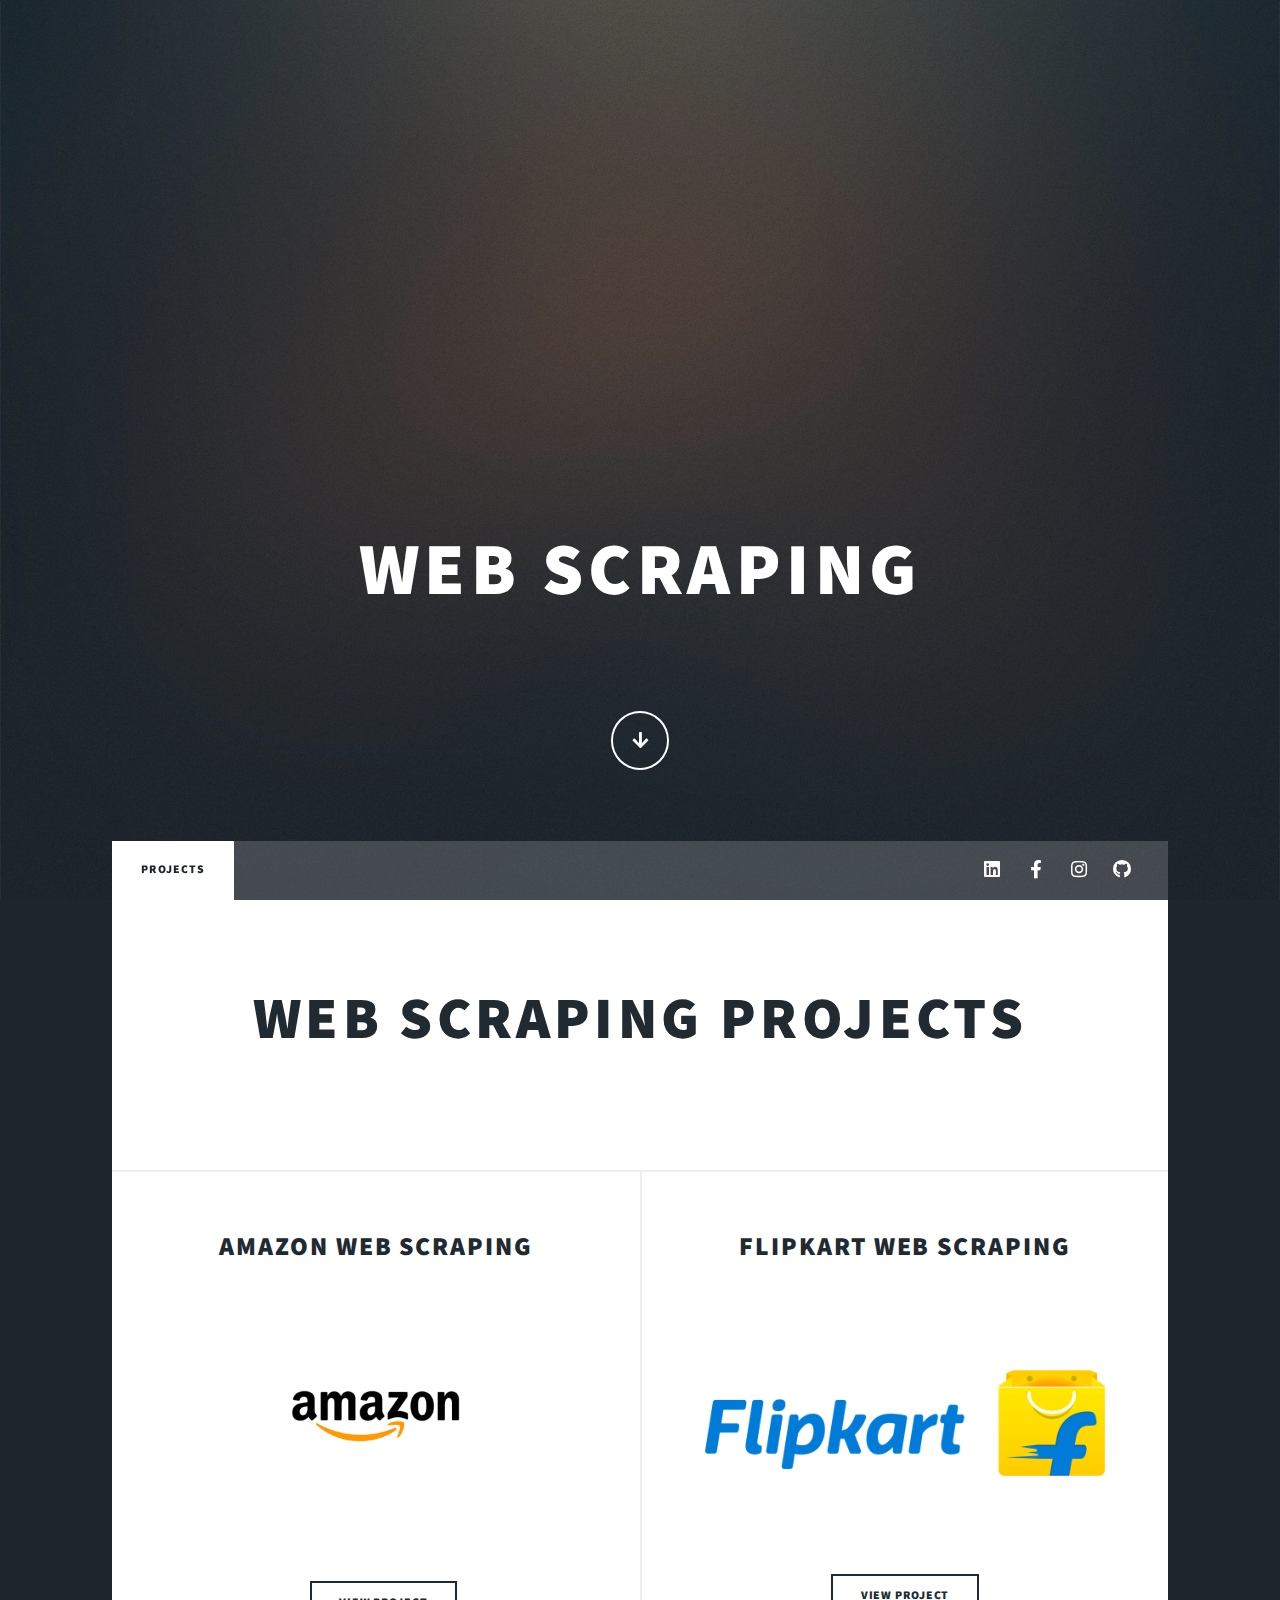
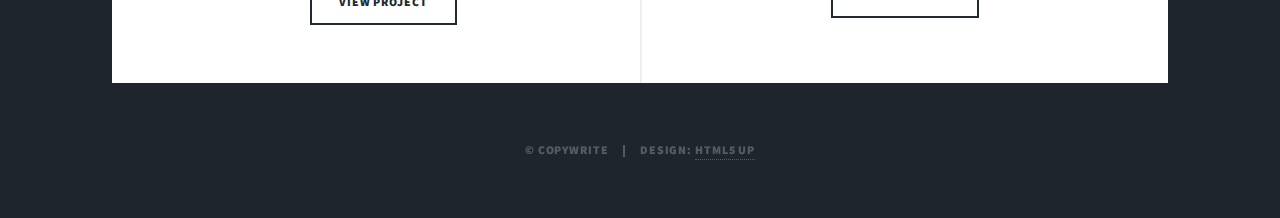
<file: WS.html>
<!DOCTYPE HTML>
<!--
	Massively by HTML5 UP
	html5up.net | @ajlkn
	Free for personal and commercial use under the CCA 3.0 license (html5up.net/license)
-->
<html>
	<head>
		<title>Web Scraping Projects</title>
		<meta charset="utf-8" />
		<meta name="viewport" content="width=device-width, initial-scale=1, user-scalable=no" />
		<link rel="stylesheet" href="assets/css/main.css" />
		<noscript><link rel="stylesheet" href="assets/css/noscript.css" /></noscript>
	</head>
	<body class="is-preload">

		<!-- Wrapper -->
			<div id="wrapper" class="fade-in">

				<!-- Intro -->
					<div id="intro">
						<h1>Web Scraping<br />
						</h1>
						
						<ul class="actions">
							<li><a href="#header" class="button icon solid solo fa-arrow-down scrolly">Continue</a></li>
						</ul>
					</div>

				<!-- Header -->
					<header id="header">
						<a href="index.html" class="logo">Data Science</a>
					</header>

				<!-- Nav -->
					<nav id="nav">
						<ul class="links">
							<li class="active"><a href="index.html">Projects</a></li>
							
						</ul>
						<ul class="icons">
							<li><a href="https://www.linkedin.com/in/nitish-nama-8b6851210/" class="icon brands alt fa-linkedin"><span class="label">fa-linkedin</span></a></li>
							<li><a href="https://www.facebook.com/nitish.nama.14/" class="icon brands alt fa-facebook-f"><span class="label">Facebook</span></a></li>
							<li><a href="https://www.instagram.com/nitish_0312/" class="icon brands alt fa-instagram"><span class="label">Instagram</span></a></li>
							<li><a href="https://github.com/nitish120320022" class="icon brands alt fa-github"><span class="label">GitHub</span></a></li>
						</ul>
					</nav>

				<!-- Main -->
					<div id="main">

						<!-- Featured Post -->
							<article class="post featured">
								<header class="major">
			
									<h2><a href="#">Web Scraping Projects<br />
									</a></h2>
									
								</header>
								
							</article>

						<!-- Posts -->
							<section class="posts">
								<article>
									<header>
										
										<h2><a href="#">Amazon Web Scraping<br />
										</a></h2>
									</header>
									<a href="https://github.com/nitish120320022/Amazon_Web_Scrapping" class="image fit"><img src="images/Shop Amazon_com _ Fabric.png" alt="" /></a>
									
									<ul class="actions specialz">
										<li><a href="https://github.com/nitish120320022/Amazon_Web_Scrapping" class="button">View Project</a></li>
									</ul>
								</article>
							    <article>
									<header>
										
										<h2><a href="#">Flipkart Web Scraping<br />
										</a></h2>
									</header>
									<a href="https://github.com/nitish120320022/Flipkart_Web_Scrapping" class="image fit"><img src="images/Flipkart.png" alt="" /></a>
									
									<ul class="actions special">
										<li><a href="https://github.com/nitish120320022/Flipkart_Web_Scrapping" class="button">View Project</a></li>
									</ul>
								</article>
					
							</section>

		

					</div>

				

				<!-- Copyright -->
					<div id="copyright">
						<ul><li>&copy; Copywrite</li><li>Design: <a href="https://html5up.net">HTML5 UP</a></li></ul>
					</div>

			</div>

		<!-- Scripts -->
			<script src="assets/js/jquery.min.js"></script>
			<script src="assets/js/jquery.scrollex.min.js"></script>
			<script src="assets/js/jquery.scrolly.min.js"></script>
			<script src="assets/js/browser.min.js"></script>
			<script src="assets/js/breakpoints.min.js"></script>
			<script src="assets/js/util.js"></script>
			<script src="assets/js/main.js"></script>

	</body>
</html>
</file>
<file: assets/css/main.css>
@import url(fontawesome-all.min.css);
@import url("https://fonts.googleapis.com/css?family=Merriweather:300,700,300italic,700italic|Source+Sans+Pro:900");

/*
	Massively by HTML5 UP
	html5up.net | @ajlkn
	Free for personal and commercial use under the CCA 3.0 license (html5up.net/license)
*/

html, body, div, span, applet, object,
iframe, h1, h2, h3, h4, h5, h6, p, blockquote,
pre, a, abbr, acronym, address, big, cite,
code, del, dfn, em, img, ins, kbd, q, s, samp,
small, strike, strong, sub, sup, tt, var, b,
u, i, center, dl, dt, dd, ol, ul, li, fieldset,
form, label, legend, table, caption, tbody,
tfoot, thead, tr, th, td, article, aside,
canvas, details, embed, figure, figcaption,
footer, header, hgroup, menu, nav, output, ruby,
section, summary, time, mark, audio, video {
	margin: 0;
	padding: 0;
	border: 0;
	font-size: 100%;
	font: inherit;
	vertical-align: baseline;}

article, aside, details, figcaption, figure,
footer, header, hgroup, menu, nav, section {
	display: block;}

body {
	line-height: 1;
}

ol, ul {
	list-style: none;
}

blockquote, q {
	quotes: none;
}

	blockquote:before, blockquote:after, q:before, q:after {
		content: '';
		content: none;
	}

table {
	border-collapse: collapse;
	border-spacing: 0;
}

body {
	-webkit-text-size-adjust: none;
}

mark {
	background-color: transparent;
	color: inherit;
}

input::-moz-focus-inner {
	border: 0;
	padding: 0;
}

input, select, textarea {
	-moz-appearance: none;
	-webkit-appearance: none;
	-ms-appearance: none;
	appearance: none;
}

/* Basic */

	@-ms-viewport {
		width: device-width;
	}

	body {
		-ms-overflow-style: scrollbar;
	}

	@media screen and (max-width: 480px) {

		html, body {
			min-width: 320px;
		}

	}

	html {
		box-sizing: border-box;
	}

	*, *:before, *:after {
		box-sizing: inherit;
	}

	body {
		background-color: #1e252d;
	}

		body.is-preload *, body.is-preload *:before, body.is-preload *:after {
			-moz-animation: none !important;
			-webkit-animation: none !important;
			-ms-animation: none !important;
			animation: none !important;
			-moz-transition: none !important;
			-webkit-transition: none !important;
			-ms-transition: none !important;
			transition: none !important;
		}

/* Type */

	html {
		font-size: 16pt;
	}

		@media screen and (max-width: 1680px) {

			html {
				font-size: 12pt;
			}

		}

		@media screen and (max-width: 1280px) {

			html {
				font-size: 11pt;
			}

		}

		@media screen and (max-width: 360px) {

			html {
				font-size: 10pt;
			}

		}

	body {
		color: #212931;
	}

	body, input, select, textarea {
		font-family: "Merriweather", Georgia, serif;
		font-weight: 300;
		font-size: 1rem;
		line-height: 2.375;
	}

	a {
		-moz-transition: color 0.2s ease-in-out, background-color 0.2s ease-in-out, border-color 0.2s ease-in-out, box-shadow 0.2s ease-in-out;
		-webkit-transition: color 0.2s ease-in-out, background-color 0.2s ease-in-out, border-color 0.2s ease-in-out, box-shadow 0.2s ease-in-out;
		-ms-transition: color 0.2s ease-in-out, background-color 0.2s ease-in-out, border-color 0.2s ease-in-out, box-shadow 0.2s ease-in-out;
		transition: color 0.2s ease-in-out, background-color 0.2s ease-in-out, border-color 0.2s ease-in-out, box-shadow 0.2s ease-in-out;
		border-bottom: dotted 1px;
		text-decoration: none;
	}

		a:hover {
			border-bottom-color: transparent;
		}

	strong, b {
		font-weight: 600;
	}

	em, i {
		font-style: italic;
	}

	p {
		text-align: justify;
		margin: 0 0 2rem 0;
	}

	h1, h2, h3, h4, h5, h6 {
		font-family: "Source Sans Pro", Helvetica, sans-serif;
		font-weight: 900;
		line-height: 1.5;
		letter-spacing: 0.075em;
		text-transform: uppercase;
		margin: 0 0 1rem 0;
	}


		h1 a, h2 a, h3 a, h4 a, h5 a, h6 a {
			border-bottom: 0;
			color: inherit;
			text-decoration: none;
		}

	h1 {
		font-size: 4rem;
		line-height: 1.1;
		margin: 0 0 7rem 0;
	}

	h2 {
		font-size: 1.75rem;
		line-height: 1.3;
		margin: 0 0 3rem 0;
	}

	h3 {
		font-size: 1.25rem;
		margin: 0 0 1.5rem 0;
	}

	h4 {
		font-size: 1rem;
	}

	h5 {
		font-size: 0.9rem;
	}

	h6 {
		font-size: 0.8rem;
	}

	sub {
		font-size: 0.8rem;
		position: relative;
		top: 0.5rem;
	}

	sup {
		font-size: 0.8rem;
		position: relative;
		top: -0.5rem;
	}

	blockquote {
		border-left: solid 4px;
		font-style: italic;
		margin: 0 0 2rem 0;
		padding: 0.5rem 0 0.5rem 2rem;
	}

	code {
		border: solid 2px;
		font-family: "Courier New", monospace;
		font-size: 0.9rem;
		margin: 0 0.25rem;
		padding: 0.25rem 0.65rem;
	}

	pre {
		-webkit-overflow-scrolling: touch;
		font-family: "Courier New", monospace;
		font-size: 0.9rem;
		margin: 0 0 2rem 0;
	}

		pre code {
			display: block;
			line-height: 1.75;
			padding: 1rem 1.5rem;
			overflow-x: auto;
		}

	hr {
		border: 0;
		border-bottom: solid 2px;
		margin: 3rem 0;
	}

		hr.major {
			margin: 5rem 0;
		}

	.align-left {
		text-align: left;
	}

	.align-center {
		text-align: center;
	}

	.align-right {
		text-align: right;
	}

	input, select, textarea {
		color: #212931;
	}

	a {
		color: #212931;
		border-bottom-color: rgba(33, 41, 49, 0.5);
	}

		a:hover {
			border-bottom-color: transparent;
			color: #18bfef !important;
		}

	strong, b {
		color: #212931;
	}

	h1, h2, h3, h4, h5, h6 {
		color: #212931;
	}

	blockquote {
		border-left-color: #eeeeee;
	}

	code {
		background: rgba(220, 220, 220, 0.25);
		border-color: #eeeeee;
	}

	hr {
		border-bottom-color: #eeeeee;
	}

/* Row */

	.row {
		display: flex;
		flex-wrap: wrap;
		box-sizing: border-box;
		align-items: stretch;
	}

		.row > * {
			box-sizing: border-box;
		}

		.row.gtr-uniform > * > :last-child {
			margin-bottom: 0;
		}

		.row.aln-left {
			justify-content: flex-start;
		}

		.row.aln-center {
			justify-content: center;
		}

		.row.aln-right {
			justify-content: flex-end;
		}

		.row.aln-top {
			align-items: flex-start;
		}

		.row.aln-middle {
			align-items: center;
		}

		.row.aln-bottom {
			align-items: flex-end;
		}

		.row > .imp {
			order: -1;
		}

		.row > .col-1 {
			width: 8.33333%;
		}

		.row > .off-1 {
			margin-left: 8.33333%;
		}

		.row > .col-2 {
			width: 16.66667%;
		}

		.row > .off-2 {
			margin-left: 16.66667%;
		}

		.row > .col-3 {
			width: 25%;
		}

		.row > .off-3 {
			margin-left: 25%;
		}

		.row > .col-4 {
			width: 33.33333%;
		}

		.row > .off-4 {
			margin-left: 33.33333%;
		}

		.row > .col-5 {
			width: 41.66667%;
		}

		.row > .off-5 {
			margin-left: 41.66667%;
		}

		.row > .col-6 {
			width: 50%;
		}

		.row > .off-6 {
			margin-left: 50%;
		}

		.row > .col-7 {
			width: 58.33333%;
		}

		.row > .off-7 {
			margin-left: 58.33333%;
		}

		.row > .col-8 {
			width: 66.66667%;
		}

		.row > .off-8 {
			margin-left: 66.66667%;
		}

		.row > .col-9 {
			width: 75%;
		}

		.row > .off-9 {
			margin-left: 75%;
		}

		.row > .col-10 {
			width: 83.33333%;
		}

		.row > .off-10 {
			margin-left: 83.33333%;
		}

		.row > .col-11 {
			width: 91.66667%;
		}

		.row > .off-11 {
			margin-left: 91.66667%;
		}

		.row > .col-12 {
			width: 100%;
		}

		.row > .off-12 {
			margin-left: 100%;
		}

		.row.gtr-0 {
			margin-top: 0;
			margin-left: 0rem;
		}

			.row.gtr-0 > * {
				padding: 0 0 0 0rem;
			}

			.row.gtr-0.gtr-uniform {
				margin-top: 0rem;
			}

				.row.gtr-0.gtr-uniform > * {
					padding-top: 0rem;
				}

		.row.gtr-25 {
			margin-top: 0;
			margin-left: -0.375rem;
		}

			.row.gtr-25 > * {
				padding: 0 0 0 0.375rem;
			}

			.row.gtr-25.gtr-uniform {
				margin-top: -0.375rem;
			}

				.row.gtr-25.gtr-uniform > * {
					padding-top: 0.375rem;
				}

		.row.gtr-50 {
			margin-top: 0;
			margin-left: -0.75rem;
		}

			.row.gtr-50 > * {
				padding: 0 0 0 0.75rem;
			}

			.row.gtr-50.gtr-uniform {
				margin-top: -0.75rem;
			}

				.row.gtr-50.gtr-uniform > * {
					padding-top: 0.75rem;
				}

		.row {
			margin-top: 0;
			margin-left: -1.5rem;
		}

			.row > * {
				padding: 0 0 0 1.5rem;
			}

			.row.gtr-uniform {
				margin-top: -1.5rem;
			}

				.row.gtr-uniform > * {
					padding-top: 1.5rem;
				}

		.row.gtr-150 {
			margin-top: 0;
			margin-left: -2.25rem;
		}

			.row.gtr-150 > * {
				padding: 0 0 0 2.25rem;
			}

			.row.gtr-150.gtr-uniform {
				margin-top: -2.25rem;
			}

				.row.gtr-150.gtr-uniform > * {
					padding-top: 2.25rem;
				}

		.row.gtr-200 {
			margin-top: 0;
			margin-left: -3rem;
		}

			.row.gtr-200 > * {
				padding: 0 0 0 3rem;
			}

			.row.gtr-200.gtr-uniform {
				margin-top: -3rem;
			}

				.row.gtr-200.gtr-uniform > * {
					padding-top: 3rem;
				}

		@media screen and (max-width: 1680px) {

			.row {
				display: flex;
				flex-wrap: wrap;
				box-sizing: border-box;
				align-items: stretch;
			}

				.row > * {
					box-sizing: border-box;
				}

				.row.gtr-uniform > * > :last-child {
					margin-bottom: 0;
				}

				.row.aln-left {
					justify-content: flex-start;
				}

				.row.aln-center {
					justify-content: center;
				}

				.row.aln-right {
					justify-content: flex-end;
				}

				.row.aln-top {
					align-items: flex-start;
				}

				.row.aln-middle {
					align-items: center;
				}

				.row.aln-bottom {
					align-items: flex-end;
				}

				.row > .imp-xlarge {
					order: -1;
				}

				.row > .col-1-xlarge {
					width: 8.33333%;
				}

				.row > .off-1-xlarge {
					margin-left: 8.33333%;
				}

				.row > .col-2-xlarge {
					width: 16.66667%;
				}

				.row > .off-2-xlarge {
					margin-left: 16.66667%;
				}

				.row > .col-3-xlarge {
					width: 25%;
				}

				.row > .off-3-xlarge {
					margin-left: 25%;
				}

				.row > .col-4-xlarge {
					width: 33.33333%;
				}

				.row > .off-4-xlarge {
					margin-left: 33.33333%;
				}

				.row > .col-5-xlarge {
					width: 41.66667%;
				}

				.row > .off-5-xlarge {
					margin-left: 41.66667%;
				}

				.row > .col-6-xlarge {
					width: 50%;
				}

				.row > .off-6-xlarge {
					margin-left: 50%;
				}

				.row > .col-7-xlarge {
					width: 58.33333%;
				}

				.row > .off-7-xlarge {
					margin-left: 58.33333%;
				}

				.row > .col-8-xlarge {
					width: 66.66667%;
				}

				.row > .off-8-xlarge {
					margin-left: 66.66667%;
				}

				.row > .col-9-xlarge {
					width: 75%;
				}

				.row > .off-9-xlarge {
					margin-left: 75%;
				}

				.row > .col-10-xlarge {
					width: 83.33333%;
				}

				.row > .off-10-xlarge {
					margin-left: 83.33333%;
				}

				.row > .col-11-xlarge {
					width: 91.66667%;
				}

				.row > .off-11-xlarge {
					margin-left: 91.66667%;
				}

				.row > .col-12-xlarge {
					width: 100%;
				}

				.row > .off-12-xlarge {
					margin-left: 100%;
				}

				.row.gtr-0 {
					margin-top: 0;
					margin-left: 0rem;
				}

					.row.gtr-0 > * {
						padding: 0 0 0 0rem;
					}

					.row.gtr-0.gtr-uniform {
						margin-top: 0rem;
					}

						.row.gtr-0.gtr-uniform > * {
							padding-top: 0rem;
						}

				.row.gtr-25 {
					margin-top: 0;
					margin-left: -0.375rem;
				}

					.row.gtr-25 > * {
						padding: 0 0 0 0.375rem;
					}

					.row.gtr-25.gtr-uniform {
						margin-top: -0.375rem;
					}

						.row.gtr-25.gtr-uniform > * {
							padding-top: 0.375rem;
						}

				.row.gtr-50 {
					margin-top: 0;
					margin-left: -0.75rem;
				}

					.row.gtr-50 > * {
						padding: 0 0 0 0.75rem;
					}

					.row.gtr-50.gtr-uniform {
						margin-top: -0.75rem;
					}

						.row.gtr-50.gtr-uniform > * {
							padding-top: 0.75rem;
						}

				.row {
					margin-top: 0;
					margin-left: -1.5rem;
				}

					.row > * {
						padding: 0 0 0 1.5rem;
					}

					.row.gtr-uniform {
						margin-top: -1.5rem;
					}

						.row.gtr-uniform > * {
							padding-top: 1.5rem;
						}

				.row.gtr-150 {
					margin-top: 0;
					margin-left: -2.25rem;
				}

					.row.gtr-150 > * {
						padding: 0 0 0 2.25rem;
					}

					.row.gtr-150.gtr-uniform {
						margin-top: -2.25rem;
					}

						.row.gtr-150.gtr-uniform > * {
							padding-top: 2.25rem;
						}

				.row.gtr-200 {
					margin-top: 0;
					margin-left: -3rem;
				}

					.row.gtr-200 > * {
						padding: 0 0 0 3rem;
					}

					.row.gtr-200.gtr-uniform {
						margin-top: -3rem;
					}

						.row.gtr-200.gtr-uniform > * {
							padding-top: 3rem;
						}

		}

		@media screen and (max-width: 1280px) {

			.row {
				display: flex;
				flex-wrap: wrap;
				box-sizing: border-box;
				align-items: stretch;
			}

				.row > * {
					box-sizing: border-box;
				}

				.row.gtr-uniform > * > :last-child {
					margin-bottom: 0;
				}

				.row.aln-left {
					justify-content: flex-start;
				}

				.row.aln-center {
					justify-content: center;
				}

				.row.aln-right {
					justify-content: flex-end;
				}

				.row.aln-top {
					align-items: flex-start;
				}

				.row.aln-middle {
					align-items: center;
				}

				.row.aln-bottom {
					align-items: flex-end;
				}

				.row > .imp-large {
					order: -1;
				}

				.row > .col-1-large {
					width: 8.33333%;
				}

				.row > .off-1-large {
					margin-left: 8.33333%;
				}

				.row > .col-2-large {
					width: 16.66667%;
				}

				.row > .off-2-large {
					margin-left: 16.66667%;
				}

				.row > .col-3-large {
					width: 25%;
				}

				.row > .off-3-large {
					margin-left: 25%;
				}

				.row > .col-4-large {
					width: 33.33333%;
				}

				.row > .off-4-large {
					margin-left: 33.33333%;
				}

				.row > .col-5-large {
					width: 41.66667%;
				}

				.row > .off-5-large {
					margin-left: 41.66667%;
				}

				.row > .col-6-large {
					width: 50%;
				}

				.row > .off-6-large {
					margin-left: 50%;
				}

				.row > .col-7-large {
					width: 58.33333%;
				}

				.row > .off-7-large {
					margin-left: 58.33333%;
				}

				.row > .col-8-large {
					width: 66.66667%;
				}

				.row > .off-8-large {
					margin-left: 66.66667%;
				}

				.row > .col-9-large {
					width: 75%;
				}

				.row > .off-9-large {
					margin-left: 75%;
				}

				.row > .col-10-large {
					width: 83.33333%;
				}

				.row > .off-10-large {
					margin-left: 83.33333%;
				}

				.row > .col-11-large {
					width: 91.66667%;
				}

				.row > .off-11-large {
					margin-left: 91.66667%;
				}

				.row > .col-12-large {
					width: 100%;
				}

				.row > .off-12-large {
					margin-left: 100%;
				}

				.row.gtr-0 {
					margin-top: 0;
					margin-left: 0rem;
				}

					.row.gtr-0 > * {
						padding: 0 0 0 0rem;
					}

					.row.gtr-0.gtr-uniform {
						margin-top: 0rem;
					}

						.row.gtr-0.gtr-uniform > * {
							padding-top: 0rem;
						}

				.row.gtr-25 {
					margin-top: 0;
					margin-left: -0.375rem;
				}

					.row.gtr-25 > * {
						padding: 0 0 0 0.375rem;
					}

					.row.gtr-25.gtr-uniform {
						margin-top: -0.375rem;
					}

						.row.gtr-25.gtr-uniform > * {
							padding-top: 0.375rem;
						}

				.row.gtr-50 {
					margin-top: 0;
					margin-left: -0.75rem;
				}

					.row.gtr-50 > * {
						padding: 0 0 0 0.75rem;
					}

					.row.gtr-50.gtr-uniform {
						margin-top: -0.75rem;
					}

						.row.gtr-50.gtr-uniform > * {
							padding-top: 0.75rem;
						}

				.row {
					margin-top: 0;
					margin-left: -1.5rem;
				}

					.row > * {
						padding: 0 0 0 1.5rem;
					}

					.row.gtr-uniform {
						margin-top: -1.5rem;
					}

						.row.gtr-uniform > * {
							padding-top: 1.5rem;
						}

				.row.gtr-150 {
					margin-top: 0;
					margin-left: -2.25rem;
				}

					.row.gtr-150 > * {
						padding: 0 0 0 2.25rem;
					}

					.row.gtr-150.gtr-uniform {
						margin-top: -2.25rem;
					}

						.row.gtr-150.gtr-uniform > * {
							padding-top: 2.25rem;
						}

				.row.gtr-200 {
					margin-top: 0;
					margin-left: -3rem;
				}

					.row.gtr-200 > * {
						padding: 0 0 0 3rem;
					}

					.row.gtr-200.gtr-uniform {
						margin-top: -3rem;
					}

						.row.gtr-200.gtr-uniform > * {
							padding-top: 3rem;
						}

		}

		@media screen and (max-width: 980px) {

			.row {
				display: flex;
				flex-wrap: wrap;
				box-sizing: border-box;
				align-items: stretch;
			}

				.row > * {
					box-sizing: border-box;
				}

				.row.gtr-uniform > * > :last-child {
					margin-bottom: 0;
				}

				.row.aln-left {
					justify-content: flex-start;
				}

				.row.aln-center {
					justify-content: center;
				}

				.row.aln-right {
					justify-content: flex-end;
				}

				.row.aln-top {
					align-items: flex-start;
				}

				.row.aln-middle {
					align-items: center;
				}

				.row.aln-bottom {
					align-items: flex-end;
				}

				.row > .imp-medium {
					order: -1;
				}

				.row > .col-1-medium {
					width: 8.33333%;
				}

				.row > .off-1-medium {
					margin-left: 8.33333%;
				}

				.row > .col-2-medium {
					width: 16.66667%;
				}

				.row > .off-2-medium {
					margin-left: 16.66667%;
				}

				.row > .col-3-medium {
					width: 25%;
				}

				.row > .off-3-medium {
					margin-left: 25%;
				}

				.row > .col-4-medium {
					width: 33.33333%;
				}

				.row > .off-4-medium {
					margin-left: 33.33333%;
				}

				.row > .col-5-medium {
					width: 41.66667%;
				}

				.row > .off-5-medium {
					margin-left: 41.66667%;
				}

				.row > .col-6-medium {
					width: 50%;
				}

				.row > .off-6-medium {
					margin-left: 50%;
				}

				.row > .col-7-medium {
					width: 58.33333%;
				}

				.row > .off-7-medium {
					margin-left: 58.33333%;
				}

				.row > .col-8-medium {
					width: 66.66667%;
				}

				.row > .off-8-medium {
					margin-left: 66.66667%;
				}

				.row > .col-9-medium {
					width: 75%;
				}

				.row > .off-9-medium {
					margin-left: 75%;
				}

				.row > .col-10-medium {
					width: 83.33333%;
				}

				.row > .off-10-medium {
					margin-left: 83.33333%;
				}

				.row > .col-11-medium {
					width: 91.66667%;
				}

				.row > .off-11-medium {
					margin-left: 91.66667%;
				}

				.row > .col-12-medium {
					width: 100%;
				}

				.row > .off-12-medium {
					margin-left: 100%;
				}

				.row.gtr-0 {
					margin-top: 0;
					margin-left: 0rem;
				}

					.row.gtr-0 > * {
						padding: 0 0 0 0rem;
					}

					.row.gtr-0.gtr-uniform {
						margin-top: 0rem;
					}

						.row.gtr-0.gtr-uniform > * {
							padding-top: 0rem;
						}

				.row.gtr-25 {
					margin-top: 0;
					margin-left: -0.375rem;
				}

					.row.gtr-25 > * {
						padding: 0 0 0 0.375rem;
					}

					.row.gtr-25.gtr-uniform {
						margin-top: -0.375rem;
					}

						.row.gtr-25.gtr-uniform > * {
							padding-top: 0.375rem;
						}

				.row.gtr-50 {
					margin-top: 0;
					margin-left: -0.75rem;
				}

					.row.gtr-50 > * {
						padding: 0 0 0 0.75rem;
					}

					.row.gtr-50.gtr-uniform {
						margin-top: -0.75rem;
					}

						.row.gtr-50.gtr-uniform > * {
							padding-top: 0.75rem;
						}

				.row {
					margin-top: 0;
					margin-left: -1.5rem;
				}

					.row > * {
						padding: 0 0 0 1.5rem;
					}

					.row.gtr-uniform {
						margin-top: -1.5rem;
					}

						.row.gtr-uniform > * {
							padding-top: 1.5rem;
						}

				.row.gtr-150 {
					margin-top: 0;
					margin-left: -2.25rem;
				}

					.row.gtr-150 > * {
						padding: 0 0 0 2.25rem;
					}

					.row.gtr-150.gtr-uniform {
						margin-top: -2.25rem;
					}

						.row.gtr-150.gtr-uniform > * {
							padding-top: 2.25rem;
						}

				.row.gtr-200 {
					margin-top: 0;
					margin-left: -3rem;
				}

					.row.gtr-200 > * {
						padding: 0 0 0 3rem;
					}

					.row.gtr-200.gtr-uniform {
						margin-top: -3rem;
					}

						.row.gtr-200.gtr-uniform > * {
							padding-top: 3rem;
						}

		}

		@media screen and (max-width: 736px) {

			.row {
				display: flex;
				flex-wrap: wrap;
				box-sizing: border-box;
				align-items: stretch;
			}

				.row > * {
					box-sizing: border-box;
				}

				.row.gtr-uniform > * > :last-child {
					margin-bottom: 0;
				}

				.row.aln-left {
					justify-content: flex-start;
				}

				.row.aln-center {
					justify-content: center;
				}

				.row.aln-right {
					justify-content: flex-end;
				}

				.row.aln-top {
					align-items: flex-start;
				}

				.row.aln-middle {
					align-items: center;
				}

				.row.aln-bottom {
					align-items: flex-end;
				}

				.row > .imp-small {
					order: -1;
				}

				.row > .col-1-small {
					width: 8.33333%;
				}

				.row > .off-1-small {
					margin-left: 8.33333%;
				}

				.row > .col-2-small {
					width: 16.66667%;
				}

				.row > .off-2-small {
					margin-left: 16.66667%;
				}

				.row > .col-3-small {
					width: 25%;
				}

				.row > .off-3-small {
					margin-left: 25%;
				}

				.row > .col-4-small {
					width: 33.33333%;
				}

				.row > .off-4-small {
					margin-left: 33.33333%;
				}

				.row > .col-5-small {
					width: 41.66667%;
				}

				.row > .off-5-small {
					margin-left: 41.66667%;
				}

				.row > .col-6-small {
					width: 50%;
				}

				.row > .off-6-small {
					margin-left: 50%;
				}

				.row > .col-7-small {
					width: 58.33333%;
				}

				.row > .off-7-small {
					margin-left: 58.33333%;
				}

				.row > .col-8-small {
					width: 66.66667%;
				}

				.row > .off-8-small {
					margin-left: 66.66667%;
				}

				.row > .col-9-small {
					width: 75%;
				}

				.row > .off-9-small {
					margin-left: 75%;
				}

				.row > .col-10-small {
					width: 83.33333%;
				}

				.row > .off-10-small {
					margin-left: 83.33333%;
				}

				.row > .col-11-small {
					width: 91.66667%;
				}

				.row > .off-11-small {
					margin-left: 91.66667%;
				}

				.row > .col-12-small {
					width: 100%;
				}

				.row > .off-12-small {
					margin-left: 100%;
				}

				.row.gtr-0 {
					margin-top: 0;
					margin-left: 0rem;
				}

					.row.gtr-0 > * {
						padding: 0 0 0 0rem;
					}

					.row.gtr-0.gtr-uniform {
						margin-top: 0rem;
					}

						.row.gtr-0.gtr-uniform > * {
							padding-top: 0rem;
						}

				.row.gtr-25 {
					margin-top: 0;
					margin-left: -0.375rem;
				}

					.row.gtr-25 > * {
						padding: 0 0 0 0.375rem;
					}

					.row.gtr-25.gtr-uniform {
						margin-top: -0.375rem;
					}

						.row.gtr-25.gtr-uniform > * {
							padding-top: 0.375rem;
						}

				.row.gtr-50 {
					margin-top: 0;
					margin-left: -0.75rem;
				}

					.row.gtr-50 > * {
						padding: 0 0 0 0.75rem;
					}

					.row.gtr-50.gtr-uniform {
						margin-top: -0.75rem;
					}

						.row.gtr-50.gtr-uniform > * {
							padding-top: 0.75rem;
						}

				.row {
					margin-top: 0;
					margin-left: -1.5rem;
				}

					.row > * {
						padding: 0 0 0 1.5rem;
					}

					.row.gtr-uniform {
						margin-top: -1.5rem;
					}

						.row.gtr-uniform > * {
							padding-top: 1.5rem;
						}

				.row.gtr-150 {
					margin-top: 0;
					margin-left: -2.25rem;
				}

					.row.gtr-150 > * {
						padding: 0 0 0 2.25rem;
					}

					.row.gtr-150.gtr-uniform {
						margin-top: -2.25rem;
					}

						.row.gtr-150.gtr-uniform > * {
							padding-top: 2.25rem;
						}

				.row.gtr-200 {
					margin-top: 0;
					margin-left: -3rem;
				}

					.row.gtr-200 > * {
						padding: 0 0 0 3rem;
					}

					.row.gtr-200.gtr-uniform {
						margin-top: -3rem;
					}

						.row.gtr-200.gtr-uniform > * {
							padding-top: 3rem;
						}

		}

		@media screen and (max-width: 480px) {

			.row {
				display: flex;
				flex-wrap: wrap;
				box-sizing: border-box;
				align-items: stretch;
			}

				.row > * {
					box-sizing: border-box;
				}

				.row.gtr-uniform > * > :last-child {
					margin-bottom: 0;
				}

				.row.aln-left {
					justify-content: flex-start;
				}

				.row.aln-center {
					justify-content: center;
				}

				.row.aln-right {
					justify-content: flex-end;
				}

				.row.aln-top {
					align-items: flex-start;
				}

				.row.aln-middle {
					align-items: center;
				}

				.row.aln-bottom {
					align-items: flex-end;
				}

				.row > .imp-xsmall {
					order: -1;
				}

				.row > .col-1-xsmall {
					width: 8.33333%;
				}

				.row > .off-1-xsmall {
					margin-left: 8.33333%;
				}

				.row > .col-2-xsmall {
					width: 16.66667%;
				}

				.row > .off-2-xsmall {
					margin-left: 16.66667%;
				}

				.row > .col-3-xsmall {
					width: 25%;
				}

				.row > .off-3-xsmall {
					margin-left: 25%;
				}

				.row > .col-4-xsmall {
					width: 33.33333%;
				}

				.row > .off-4-xsmall {
					margin-left: 33.33333%;
				}

				.row > .col-5-xsmall {
					width: 41.66667%;
				}

				.row > .off-5-xsmall {
					margin-left: 41.66667%;
				}

				.row > .col-6-xsmall {
					width: 50%;
				}

				.row > .off-6-xsmall {
					margin-left: 50%;
				}

				.row > .col-7-xsmall {
					width: 58.33333%;
				}

				.row > .off-7-xsmall {
					margin-left: 58.33333%;
				}

				.row > .col-8-xsmall {
					width: 66.66667%;
				}

				.row > .off-8-xsmall {
					margin-left: 66.66667%;
				}

				.row > .col-9-xsmall {
					width: 75%;
				}

				.row > .off-9-xsmall {
					margin-left: 75%;
				}

				.row > .col-10-xsmall {
					width: 83.33333%;
				}

				.row > .off-10-xsmall {
					margin-left: 83.33333%;
				}

				.row > .col-11-xsmall {
					width: 91.66667%;
				}

				.row > .off-11-xsmall {
					margin-left: 91.66667%;
				}

				.row > .col-12-xsmall {
					width: 100%;
				}

				.row > .off-12-xsmall {
					margin-left: 100%;
				}

				.row.gtr-0 {
					margin-top: 0;
					margin-left: 0rem;
				}

					.row.gtr-0 > * {
						padding: 0 0 0 0rem;
					}

					.row.gtr-0.gtr-uniform {
						margin-top: 0rem;
					}

						.row.gtr-0.gtr-uniform > * {
							padding-top: 0rem;
						}

				.row.gtr-25 {
					margin-top: 0;
					margin-left: -0.375rem;
				}

					.row.gtr-25 > * {
						padding: 0 0 0 0.375rem;
					}

					.row.gtr-25.gtr-uniform {
						margin-top: -0.375rem;
					}

						.row.gtr-25.gtr-uniform > * {
							padding-top: 0.375rem;
						}

				.row.gtr-50 {
					margin-top: 0;
					margin-left: -0.75rem;
				}

					.row.gtr-50 > * {
						padding: 0 0 0 0.75rem;
					}

					.row.gtr-50.gtr-uniform {
						margin-top: -0.75rem;
					}

						.row.gtr-50.gtr-uniform > * {
							padding-top: 0.75rem;
						}

				.row {
					margin-top: 0;
					margin-left: -1.5rem;
				}

					.row > * {
						padding: 0 0 0 1.5rem;
					}

					.row.gtr-uniform {
						margin-top: -1.5rem;
					}

						.row.gtr-uniform > * {
							padding-top: 1.5rem;
						}

				.row.gtr-150 {
					margin-top: 0;
					margin-left: -2.25rem;
				}

					.row.gtr-150 > * {
						padding: 0 0 0 2.25rem;
					}

					.row.gtr-150.gtr-uniform {
						margin-top: -2.25rem;
					}

						.row.gtr-150.gtr-uniform > * {
							padding-top: 2.25rem;
						}

				.row.gtr-200 {
					margin-top: 0;
					margin-left: -3rem;
				}

					.row.gtr-200 > * {
						padding: 0 0 0 3rem;
					}

					.row.gtr-200.gtr-uniform {
						margin-top: -3rem;
					}

						.row.gtr-200.gtr-uniform > * {
							padding-top: 3rem;
						}

		}

		@media screen and (max-width: 360px) {

			.row {
				display: flex;
				flex-wrap: wrap;
				box-sizing: border-box;
				align-items: stretch;
			}

				.row > * {
					box-sizing: border-box;
				}

				.row.gtr-uniform > * > :last-child {
					margin-bottom: 0;
				}

				.row.aln-left {
					justify-content: flex-start;
				}

				.row.aln-center {
					justify-content: center;
				}

				.row.aln-right {
					justify-content: flex-end;
				}

				.row.aln-top {
					align-items: flex-start;
				}

				.row.aln-middle {
					align-items: center;
				}

				.row.aln-bottom {
					align-items: flex-end;
				}

				.row > .imp-xxsmall {
					order: -1;
				}

				.row > .col-1-xxsmall {
					width: 8.33333%;
				}

				.row > .off-1-xxsmall {
					margin-left: 8.33333%;
				}

				.row > .col-2-xxsmall {
					width: 16.66667%;
				}

				.row > .off-2-xxsmall {
					margin-left: 16.66667%;
				}

				.row > .col-3-xxsmall {
					width: 25%;
				}

				.row > .off-3-xxsmall {
					margin-left: 25%;
				}

				.row > .col-4-xxsmall {
					width: 33.33333%;
				}

				.row > .off-4-xxsmall {
					margin-left: 33.33333%;
				}

				.row > .col-5-xxsmall {
					width: 41.66667%;
				}

				.row > .off-5-xxsmall {
					margin-left: 41.66667%;
				}

				.row > .col-6-xxsmall {
					width: 50%;
				}

				.row > .off-6-xxsmall {
					margin-left: 50%;
				}

				.row > .col-7-xxsmall {
					width: 58.33333%;
				}

				.row > .off-7-xxsmall {
					margin-left: 58.33333%;
				}

				.row > .col-8-xxsmall {
					width: 66.66667%;
				}

				.row > .off-8-xxsmall {
					margin-left: 66.66667%;
				}

				.row > .col-9-xxsmall {
					width: 75%;
				}

				.row > .off-9-xxsmall {
					margin-left: 75%;
				}

				.row > .col-10-xxsmall {
					width: 83.33333%;
				}

				.row > .off-10-xxsmall {
					margin-left: 83.33333%;
				}

				.row > .col-11-xxsmall {
					width: 91.66667%;
				}

				.row > .off-11-xxsmall {
					margin-left: 91.66667%;
				}

				.row > .col-12-xxsmall {
					width: 100%;
				}

				.row > .off-12-xxsmall {
					margin-left: 100%;
				}

				.row.gtr-0 {
					margin-top: 0;
					margin-left: 0rem;
				}

					.row.gtr-0 > * {
						padding: 0 0 0 0rem;
					}

					.row.gtr-0.gtr-uniform {
						margin-top: 0rem;
					}

						.row.gtr-0.gtr-uniform > * {
							padding-top: 0rem;
						}

				.row.gtr-25 {
					margin-top: 0;
					margin-left: -0.375rem;
				}

					.row.gtr-25 > * {
						padding: 0 0 0 0.375rem;
					}

					.row.gtr-25.gtr-uniform {
						margin-top: -0.375rem;
					}

						.row.gtr-25.gtr-uniform > * {
							padding-top: 0.375rem;
						}

				.row.gtr-50 {
					margin-top: 0;
					margin-left: -0.75rem;
				}

					.row.gtr-50 > * {
						padding: 0 0 0 0.75rem;
					}

					.row.gtr-50.gtr-uniform {
						margin-top: -0.75rem;
					}

						.row.gtr-50.gtr-uniform > * {
							padding-top: 0.75rem;
						}

				.row {
					margin-top: 0;
					margin-left: -1.5rem;
				}

					.row > * {
						padding: 0 0 0 1.5rem;
					}

					.row.gtr-uniform {
						margin-top: -1.5rem;
					}

						.row.gtr-uniform > * {
							padding-top: 1.5rem;
						}

				.row.gtr-150 {
					margin-top: 0;
					margin-left: -2.25rem;
				}

					.row.gtr-150 > * {
						padding: 0 0 0 2.25rem;
					}

					.row.gtr-150.gtr-uniform {
						margin-top: -2.25rem;
					}

						.row.gtr-150.gtr-uniform > * {
							padding-top: 2.25rem;
						}

				.row.gtr-200 {
					margin-top: 0;
					margin-left: -3rem;
				}

					.row.gtr-200 > * {
						padding: 0 0 0 3rem;
					}

					.row.gtr-200.gtr-uniform {
						margin-top: -3rem;
					}

						.row.gtr-200.gtr-uniform > * {
							padding-top: 3rem;
						}

		}

/* Box */

	.box {
		border: solid 2px;
		margin-bottom: 2rem;
		padding: 1.5rem;
	}

		.box > :last-child,
		.box > :last-child > :last-child,
		.box > :last-child > :last-child > :last-child {
			margin-bottom: 0;
		}

		.box.alt {
			border: 0;
			border-radius: 0;
			padding: 0;
		}

	.box {
		border-color: #eeeeee;
	}

/* Button */

	input[type="submit"],
	input[type="reset"],
	input[type="button"],
	button,
	.button {
		-moz-appearance: none;
		-webkit-appearance: none;
		-ms-appearance: none;
		appearance: none;
		-moz-transition: background-color 0.2s ease-in-out, box-shadow 0.2s ease-in-out, color 0.2s ease-in-out;
		-webkit-transition: background-color 0.2s ease-in-out, box-shadow 0.2s ease-in-out, color 0.2s ease-in-out;
		-ms-transition: background-color 0.2s ease-in-out, box-shadow 0.2s ease-in-out, color 0.2s ease-in-out;
		transition: background-color 0.2s ease-in-out, box-shadow 0.2s ease-in-out, color 0.2s ease-in-out;
		border: 0;
		border-radius: 0;
		cursor: pointer;
		display: inline-block;
		font-family: "Source Sans Pro", Helvetica, sans-serif;
		font-size: 0.8rem;
		font-weight: 900;
		letter-spacing: 0.075em;
		height: 3rem;
		line-height: 3rem;
		padding: 0 2rem;
		text-align: center;
		text-decoration: none;
		text-transform: uppercase;
		white-space: nowrap;
	}

		input[type="submit"].icon:before,
		input[type="reset"].icon:before,
		input[type="button"].icon:before,
		button.icon:before,
		.button.icon:before {
			margin-right: 0.5rem;
		}

		input[type="submit"].icon.solo,
		input[type="reset"].icon.solo,
		input[type="button"].icon.solo,
		button.icon.solo,
		.button.icon.solo {
			position: relative;
			width: 4rem;
			height: 4rem;
			line-height: 4rem;
			border-radius: 4rem;
			text-indent: 4rem;
			overflow: hidden;
			padding: 0;
			white-space: nowrap;
		}

			input[type="submit"].icon.solo:before,
			input[type="reset"].icon.solo:before,
			input[type="button"].icon.solo:before,
			button.icon.solo:before,
			.button.icon.solo:before {
				position: absolute;
				display: block;
				top: 0;
				left: 0;
				width: inherit;
				height: inherit;
				line-height: inherit;
				font-size: 1.25rem;
				margin-right: 0;
				text-align: center;
				text-indent: 0;
			}

		input[type="submit"].fit,
		input[type="reset"].fit,
		input[type="button"].fit,
		button.fit,
		.button.fit {
			width: 100%;
		}

		input[type="submit"].small,
		input[type="reset"].small,
		input[type="button"].small,
		button.small,
		.button.small {
			font-size: 0.7rem;
			height: 2.5rem;
			line-height: 2.5rem;
			padding: 0 1.5rem;
		}

		input[type="submit"].large,
		input[type="reset"].large,
		input[type="button"].large,
		button.large,
		.button.large {
			font-size: 0.9rem;
			height: 3.5rem;
			line-height: 3.5rem;
			padding: 0 2.75rem;
		}

		@media screen and (max-width: 980px) {

			input[type="submit"],
			input[type="reset"],
			input[type="button"],
			button,
			.button {
				font-size: 0.9rem;
				height: 3.25rem;
				line-height: 3.25rem;
			}

				input[type="submit"].large,
				input[type="reset"].large,
				input[type="button"].large,
				button.large,
				.button.large {
					font-size: 1rem;
					height: 3.75rem;
					line-height: 3.75rem;
				}

		}

		input[type="submit"].disabled, input[type="submit"]:disabled,
		input[type="reset"].disabled,
		input[type="reset"]:disabled,
		input[type="button"].disabled,
		input[type="button"]:disabled,
		button.disabled,
		button:disabled,
		.button.disabled,
		.button:disabled {
			pointer-events: none;
			opacity: 0.25;
		}

	input[type="submit"],
	input[type="reset"],
	input[type="button"],
	button,
	.button {
		background-color: transparent;
		box-shadow: inset 0 0 0 2px #212931;
		color: #212931 !important;
	}

		input[type="submit"]:hover,
		input[type="reset"]:hover,
		input[type="button"]:hover,
		button:hover,
		.button:hover {
			box-shadow: inset 0 0 0 2px #18bfef;
			color: #18bfef !important;
		}

		input[type="submit"].primary,
		input[type="reset"].primary,
		input[type="button"].primary,
		button.primary,
		.button.primary {
			background-color: #212931;
			box-shadow: none;
			color: #ffffff !important;
		}

			input[type="submit"].primary:hover,
			input[type="reset"].primary:hover,
			input[type="button"].primary:hover,
			button.primary:hover,
			.button.primary:hover {
				background-color: #18bfef;
			}

/* Form */

	form {
		margin: 0 0 2rem 0;
	}

		form > :last-child {
			margin-bottom: 0;
		}

		form > .fields {
			display: -moz-flex;
			display: -webkit-flex;
			display: -ms-flex;
			display: flex;
			-moz-flex-wrap: wrap;
			-webkit-flex-wrap: wrap;
			-ms-flex-wrap: wrap;
			flex-wrap: wrap;
			width: calc(100% + 3rem);
			margin: -1.5rem 0 2rem -1.5rem;
		}

			form > .fields > .field {
				-moz-flex-grow: 0;
				-webkit-flex-grow: 0;
				-ms-flex-grow: 0;
				flex-grow: 0;
				-moz-flex-shrink: 0;
				-webkit-flex-shrink: 0;
				-ms-flex-shrink: 0;
				flex-shrink: 0;
				padding: 1.5rem 0 0 1.5rem;
				width: calc(100% - 1.5rem);
			}

				form > .fields > .field.half {
					width: calc(50% - 0.75rem);
				}

				form > .fields > .field.third {
					width: calc(100%/3 - 0.5rem);
				}

				form > .fields > .field.quarter {
					width: calc(25% - 0.375rem);
				}

		@media screen and (max-width: 480px) {

			form > .fields {
				width: calc(100% + 3rem);
				margin: -1.5rem 0 2rem -1.5rem;
			}

				form > .fields > .field {
					padding: 1.5rem 0 0 1.5rem;
					width: calc(100% - 1.5rem);
				}

					form > .fields > .field.half {
						width: calc(100% - 1.5rem);
					}

					form > .fields > .field.third {
						width: calc(100% - 1.5rem);
					}

					form > .fields > .field.quarter {
						width: calc(100% - 1.5rem);
					}

		}

	label {
		display: block;
		font-family: "Source Sans Pro", Helvetica, sans-serif;
		font-weight: 900;
		line-height: 1.5;
		letter-spacing: 0.075em;
		font-size: 0.8rem;
		text-transform: uppercase;
		margin: 0 0 0.75rem 0;
	}

		@media screen and (max-width: 980px) {

			label {
				font-size: 0.9rem;
			}

		}

	input[type="text"],
	input[type="password"],
	input[type="email"],
	select,
	textarea {
		-moz-appearance: none;
		-webkit-appearance: none;
		-ms-appearance: none;
		appearance: none;
		background: transparent;
		border-radius: 0;
		border: solid 2px;
		color: inherit;
		display: block;
		outline: 0;
		padding: 0 1rem;
		text-decoration: none;
		width: 100%;
	}

		input[type="text"]:invalid,
		input[type="password"]:invalid,
		input[type="email"]:invalid,
		select:invalid,
		textarea:invalid {
			box-shadow: none;
		}

	select {
		background-size: 1.25rem;
		background-repeat: no-repeat;
		background-position: calc(100% - 1rem) center;
		height: 3rem;
		padding-right: 3rem;
		text-overflow: ellipsis;
	}

		select:focus::-ms-value {
			background-color: transparent;
		}

		select::-ms-expand {
			display: none;
		}

	input[type="text"],
	input[type="password"],
	input[type="email"],
	select {
		height: 3rem;
	}

	textarea {
		padding: 0.75rem 1rem;
	}

	input[type="checkbox"],
	input[type="radio"] {
		-moz-appearance: none;
		-webkit-appearance: none;
		-ms-appearance: none;
		appearance: none;
		display: block;
		float: left;
		margin-right: -2rem;
		opacity: 0;
		width: 1rem;
		z-index: -1;
	}

		input[type="checkbox"] + label,
		input[type="radio"] + label {
			text-decoration: none;
			cursor: pointer;
			display: inline-block;
			font-size: 1rem;
			letter-spacing: 0;
			font-family: "Merriweather", Georgia, serif;
			text-transform: none;
			font-weight: 300;
			padding-left: 2.8rem;
			padding-right: 1rem;
			position: relative;
		}

			input[type="checkbox"] + label:before,
			input[type="radio"] + label:before {
				-moz-osx-font-smoothing: grayscale;
				-webkit-font-smoothing: antialiased;
				display: inline-block;
				font-style: normal;
				font-variant: normal;
				text-rendering: auto;
				line-height: 1;
				text-transform: none !important;
				font-family: 'Font Awesome 5 Free';
				font-weight: 900;
			}

			input[type="checkbox"] + label:before,
			input[type="radio"] + label:before {
				border-radius: 0;
				border: solid 2px;
				content: '';
				display: inline-block;
				font-size: 0.8rem;
				height: 1.8rem;
				left: 0;
				line-height: 1.65rem;
				position: absolute;
				text-align: center;
				top: -0.125rem;
				width: 1.8rem;
			}

		input[type="checkbox"]:checked + label:before,
		input[type="radio"]:checked + label:before {
			content: '\f00c';
		}

	input[type="checkbox"] + label:before {
		border-radius: 0;
	}

	input[type="radio"] + label:before {
		border-radius: 100%;
	}

	::-webkit-input-placeholder {
		opacity: 1.0;
	}

	:-moz-placeholder {
		opacity: 1.0;
	}

	::-moz-placeholder {
		opacity: 1.0;
	}

	:-ms-input-placeholder {
		opacity: 1.0;
	}

	label {
		color: #212931;
	}

	input[type="text"],
	input[type="password"],
	input[type="email"],
	select,
	textarea {
		border-color: #eeeeee;
	}

		input[type="text"]:focus,
		input[type="password"]:focus,
		input[type="email"]:focus,
		select:focus,
		textarea:focus {
			border-color: #18bfef;
		}

	select {
		background-image: url("data:image/svg+xml;charset=utf8,%3Csvg xmlns='http://www.w3.org/2000/svg' width='40' height='40' preserveAspectRatio='none' viewBox='0 0 40 40'%3E%3Cpath d='M9.4,12.3l10.4,10.4l10.4-10.4c0.2-0.2,0.5-0.4,0.9-0.4c0.3,0,0.6,0.1,0.9,0.4l3.3,3.3c0.2,0.2,0.4,0.5,0.4,0.9 c0,0.4-0.1,0.6-0.4,0.9L20.7,31.9c-0.2,0.2-0.5,0.4-0.9,0.4c-0.3,0-0.6-0.1-0.9-0.4L4.3,17.3c-0.2-0.2-0.4-0.5-0.4-0.9 c0-0.4,0.1-0.6,0.4-0.9l3.3-3.3c0.2-0.2,0.5-0.4,0.9-0.4S9.1,12.1,9.4,12.3z' fill='%23eeeeee' /%3E%3C/svg%3E");
	}

		select option {
			background-color: #ffffff;
			color: #212931;
		}

	.select-wrapper:before {
		color: #eeeeee;
	}

	input[type="checkbox"] + label,
	input[type="radio"] + label {
		color: #212931;
	}

		input[type="checkbox"] + label:before,
		input[type="radio"] + label:before {
			border-color: #eeeeee;
		}

	input[type="checkbox"]:checked + label:before,
	input[type="radio"]:checked + label:before {
		background-color: #212931;
		border-color: #212931;
		color: #ffffff;
	}

	input[type="checkbox"]:focus + label:before,
	input[type="radio"]:focus + label:before {
		border-color: #18bfef;
	}

	::-webkit-input-placeholder {
		color: #909498 !important;
	}

	:-moz-placeholder {
		color: #909498 !important;
	}

	::-moz-placeholder {
		color: #909498 !important;
	}

	:-ms-input-placeholder {
		color: #909498 !important;
	}

	.formerize-placeholder {
		color: #909498 !important;
	}

/* Icon */

	.icon {
		text-decoration: none;
		border-bottom: none;
		position: relative;
	}

		.icon:before {
			-moz-osx-font-smoothing: grayscale;
			-webkit-font-smoothing: antialiased;
			display: inline-block;
			font-style: normal;
			font-variant: normal;
			text-rendering: auto;
			line-height: 1;
			text-transform: none !important;
			font-family: 'Font Awesome 5 Free';
			font-weight: 400;
		}

		.icon > .label {
			display: none;
		}

		.icon:before {
			line-height: inherit;
		}

		.icon.solid:before {
			font-weight: 900;
		}

		.icon.brands:before {
			font-family: 'Font Awesome 5 Brands';
		}

/* Image */

	.image {
		border: 0;
		display: inline-block;
		position: relative;
	}

		.image img {
			display: block;
		}

		.image.left, .image.right {
			max-width: 40%;
		}

			.image.left img, .image.right img {
				width: 100%;
			}

		.image.left {
			float: left;
			margin: 0 2rem 2rem 0;
			top: 0.75rem;
		}

		.image.right {
			float: right;
			margin: 0 0 2rem 2rem;
			top: 0.75rem;
		}

		.image.fit {
			display: block;
			margin: 2.5rem 0;
			width: 100%;
			
		}

		

			.image.fit:first-child {
				margin-top: 0;
			}

			.image.fit img {
				width: 100%;
			}

		.image.main {
			display: block;
			margin: 4rem 0;
			width: 100%;
		}

			.image.main:first-child {
				margin-top: 0;
			}

			.image.main img {
				width: 100%;
			}

		@media screen and (max-width: 736px) {

			.image.fit {
				margin: 2rem 0;
			}

			.image.main {
				margin: 2rem 0;
			}

		}

	a.image {
		overflow: hidden;
	}

		a.image img {
			-moz-transition: -moz-transform 0.2s ease-out;
			-webkit-transition: -webkit-transform 0.2s ease-out;
			-ms-transition: -ms-transform 0.2s ease-out;
			transition: transform 0.2s ease-out;
		}

		a.image:hover img {
			-moz-transform: scale(1.05);
			-webkit-transform: scale(1.05);
			-ms-transform: scale(1.05);
			transform: scale(1.05);
		}

/* Actions */

	ul.actions {
		display: -moz-flex;
		display: -webkit-flex;
		display: -ms-flex;
		display: flex;
		cursor: default;
		list-style: none;
		margin-left: -1rem;
		padding-left: 0;
	}

		ul.actions li {
			padding: 0 0 0 1rem;
			vertical-align: middle;
		}

		ul.actions.special {
			-moz-justify-content: center;
			-webkit-justify-content: center;
			-ms-justify-content: center;
			justify-content: center;
			width: 100%;
			margin-left: 0;
		}

		ul.actions.specialj {
			-moz-justify-content: center;
			-webkit-justify-content: center;
			-ms-justify-content: center;
			justify-content: center;
			width: 100%;
			margin-left: 0;
			padding-top: 10%;
		}

		ul.actions.specialm {
			-moz-justify-content: center;
			-webkit-justify-content: center;
			-ms-justify-content: center;
			justify-content: center;
			width: 100%;
			margin-left: 0;
			padding-top: 10%;
		}

		ul.actions.speciala {
			-moz-justify-content: center;
			-webkit-justify-content: center;
			-ms-justify-content: center;
			justify-content: center;
			width: 100%;
			margin-left: 0;
			padding-top: 10%;
		}


		ul.actions.specialm {
			-moz-justify-content: center;
			-webkit-justify-content: center;
			-ms-justify-content: center;
			justify-content: center;
			width: 100%;
			margin-left: 0;
			padding-bottom: 5%;
		}

		ul.actions.specialc {
			-moz-justify-content: center;
			-webkit-justify-content: center;
			-ms-justify-content: center;
			justify-content: center;
			width: 100%;
			margin-left: 0;
			padding-top: 10%;
		}

		ul.actions.specialz {
			-moz-justify-content: center;
			-webkit-justify-content: center;
			-ms-justify-content: center;
			justify-content: center;
			width: 100%;
			margin-left: 0;
			padding-top: 5%;
		}

		ul.actions.specialy {
			-moz-justify-content: center;
			-webkit-justify-content: center;
			-ms-justify-content: center;
			justify-content: center;
			width: 100%;
			margin-left: 0;
			padding-top: 25%;
		}

		ul.actions.specialk {
			-moz-justify-content: center;
			-webkit-justify-content: center;
			-ms-justify-content: center;
			justify-content: center;
			width: 100%;
			margin-left: 0;
			padding-top: 5%;
		}

		ul.actions.specials {
			-moz-justify-content: center;
			-webkit-justify-content: center;
			-ms-justify-content: center;
			justify-content: center;
			width: 100%;
			margin-left: 0;
			padding-top: 20%;
		}

		ul.actions.speciale {
			-moz-justify-content: center;
			-webkit-justify-content: center;
			-ms-justify-content: center;
			justify-content: center;
			width: 100%;
			margin-left: 0;
			padding-top: 10%;
		}

			ul.actions.special li:first-child {
				padding-left: 0;
			}

		ul.actions.stacked {
			-moz-flex-direction: column;
			-webkit-flex-direction: column;
			-ms-flex-direction: column;
			flex-direction: column;
			margin-left: 0;
		}

			ul.actions.stacked li {
				padding: 1.3rem 0 0 0;
			}

				ul.actions.stacked li:first-child {
					padding-top: 0;
				}

		ul.actions.fit {
			width: calc(100% + 1rem);
		}

			ul.actions.fit li {
				-moz-flex-grow: 1;
				-webkit-flex-grow: 1;
				-ms-flex-grow: 1;
				flex-grow: 1;
				-moz-flex-shrink: 1;
				-webkit-flex-shrink: 1;
				-ms-flex-shrink: 1;
				flex-shrink: 1;
				width: 100%;
			}

				ul.actions.fit li > * {
					width: 100%;
				}

			ul.actions.fit.stacked {
				width: 100%;
			}

		@media screen and (max-width: 480px) {

			ul.actions:not(.fixed) {
				-moz-flex-direction: column;
				-webkit-flex-direction: column;
				-ms-flex-direction: column;
				flex-direction: column;
				margin-left: 0;
				width: 100% !important;
			}

				ul.actions:not(.fixed) li {
					-moz-flex-grow: 1;
					-webkit-flex-grow: 1;
					-ms-flex-grow: 1;
					flex-grow: 1;
					-moz-flex-shrink: 1;
					-webkit-flex-shrink: 1;
					-ms-flex-shrink: 1;
					flex-shrink: 1;
					padding: 1rem 0 0 0;
					text-align: center;
					width: 100%;
				}

					ul.actions:not(.fixed) li > * {
						width: 100%;
					}

					ul.actions:not(.fixed) li:first-child {
						padding-top: 0;
					}

					ul.actions:not(.fixed) li input[type="submit"],
					ul.actions:not(.fixed) li input[type="reset"],
					ul.actions:not(.fixed) li input[type="button"],
					ul.actions:not(.fixed) li button,
					ul.actions:not(.fixed) li .button {
						width: 100%;
					}

						ul.actions:not(.fixed) li input[type="submit"].icon:before,
						ul.actions:not(.fixed) li input[type="reset"].icon:before,
						ul.actions:not(.fixed) li input[type="button"].icon:before,
						ul.actions:not(.fixed) li button.icon:before,
						ul.actions:not(.fixed) li .button.icon:before {
							margin-left: -0.5rem;
						}

		}

/* Icons */

	ul.icons {
		cursor: default;
		list-style: none;
		padding-left: 0;
	}

		ul.icons li {
			display: inline-block;
			padding: 0 0.5rem 0 0;
			vertical-align: middle;
		}

			ul.icons li:last-child {
				padding-right: 0;
			}

			ul.icons li .icon:before {
				width: 2.25rem;
				height: 2.25rem;
				line-height: 2.25rem;
				display: inline-block;
				text-align: center;
				border-radius: 100%;
				font-size: 1.25rem;
			}

		ul.icons.alt li .icon:before {
			-moz-transition: color 0.2s ease-in-out, background-color 0.2s ease-in-out, border-color 0.2s ease-in-out, box-shadow 0.2s ease-in-out;
			-webkit-transition: color 0.2s ease-in-out, background-color 0.2s ease-in-out, border-color 0.2s ease-in-out, box-shadow 0.2s ease-in-out;
			-ms-transition: color 0.2s ease-in-out, background-color 0.2s ease-in-out, border-color 0.2s ease-in-out, box-shadow 0.2s ease-in-out;
			transition: color 0.2s ease-in-out, background-color 0.2s ease-in-out, border-color 0.2s ease-in-out, box-shadow 0.2s ease-in-out;
			font-size: 1rem;
		}

/* List */

	ol {
		list-style: decimal;
		margin: 0 0 2rem 0;
		padding-left: 1.25rem;
	}

		ol li {
			padding-left: 0.25rem;
		}

	ul {
		list-style: disc;
		margin: 0 0 2rem 0;
		padding-left: 1rem;
	}

		ul li {
			padding-left: 0.5rem;
		}

		ul.divided {
			list-style: none;
			padding-left: 0;
		}

			ul.divided li {
				border-top: solid 1px;
				padding: 0.5rem 0;
			}

				ul.divided li:first-child {
					border-top: 0;
					padding-top: 0;
				}

	dl {
		margin: 0 0 2rem 0;
	}

		dl dt {
			display: block;
			font-weight: 600;
			margin: 0 0 1rem 0;
		}

		dl dd {
			margin-left: 2rem;
		}

	ul.divided li {
		border-top-color: #eeeeee;
	}

	ul.icons li a.icon:hover:before {
		color: #18bfef;
	}

	ul.icons.alt li .icon:before {
		box-shadow: inset 0 0 0 2px #eeeeee;
	}

	ul.icons.alt li a.icon:hover:before {
		box-shadow: inset 0 0 0 2px #18bfef;
	}

/* Section/Article */

	section.special, article.special {
		text-align: center;
	}

	header {
		cursor: default;
	}

		header > .date {
			display: block;
			font-size: 0.8rem;
			height: 1;
			margin: 0 0 1rem 0;
			position: relative;
		}

		header > p {
			font-style: italic;
		}

		header > h1 + p {
			font-size: 1.1rem;
			margin-top: -0.5rem;
			line-height: 2;
		}

		header > h2 + p {
			font-size: 1rem;
			margin-top: -0.75rem;
		}

		header > h3 + p {
			font-size: 0.9rem;
			margin-top: -0.75rem;
		}

		header > h4 + p {
			font-size: 0.8rem;
			margin-top: -0.75rem;
		}

		header.major {
			margin: 0 0 4rem 0;
			text-align: center;
		}

			header.major > :last-child {
				margin-bottom: 0;
			}

			header.major > p {
				margin-top: 0;
				text-align: center;
			}

			header.major > .date {
				font-size: 1rem;
				margin: 0 0 4rem 0;
			}

				header.major > .date:before, header.major > .date:after {
					content: '';
					display: block;
					position: absolute;
					top: 50%;
					width: calc(50% - 6rem);
					border-top: solid 2px;
				}

				header.major > .date:before {
					left: 0;
				}

				header.major > .date:after {
					right: 0;
				}

		@media screen and (max-width: 980px) {

			header br {
				display: none;
			}

		}

		@media screen and (max-width: 736px) {

			header.major {
				margin: 0 0 2rem 0;
			}

		}

	header.major .date:before, header.major .date:after {
		border-top-color: #eeeeee;
	}

/* Table */

	.table-wrapper {
		-webkit-overflow-scrolling: touch;
		overflow-x: auto;
	}

	table {
		margin: 0 0 2rem 0;
		width: 100%;
	}

		table tbody tr {
			border: solid 1px;
			border-left: 0;
			border-right: 0;
		}

		table td {
			padding: 0.75rem 0.75rem;
		}

		table th {
			font-family: "Source Sans Pro", Helvetica, sans-serif;
			font-size: 0.8rem;
			font-weight: 900;
			letter-spacing: 0.075em;
			line-height: 1.5;
			padding: 0 0.75rem 0.75rem 0.75rem;
			text-align: left;
			text-transform: uppercase;
		}

			@media screen and (max-width: 980px) {

				table th {
					font-size: 0.9rem;
				}

			}

		table thead {
			border-bottom: solid 2px;
		}

		table tfoot {
			border-top: solid 2px;
		}

		table.alt {
			border-collapse: separate;
		}

			table.alt tbody tr td {
				border: solid 1px;
				border-left-width: 0;
				border-top-width: 0;
			}

				table.alt tbody tr td:first-child {
					border-left-width: 1px;
				}

			table.alt tbody tr:first-child td {
				border-top-width: 1px;
			}

			table.alt thead {
				border-bottom: 0;
			}

			table.alt tfoot {
				border-top: 0;
			}

	table tbody tr {
		border-color: #eeeeee;
	}

		table tbody tr:nth-child(2n + 1) {
			background-color: rgba(220, 220, 220, 0.25);
		}

	table th {
		color: #212931;
	}

	table thead {
		border-bottom-color: #eeeeee;
	}

	table tfoot {
		border-top-color: #eeeeee;
	}

	table.alt tbody tr td {
		border-color: #eeeeee;
	}

/* Pagination */

	.pagination {
		display: -moz-inline-flex;
		display: -webkit-inline-flex;
		display: -ms-inline-flex;
		display: inline-flex;
		-moz-user-select: none;
		-webkit-user-select: none;
		-ms-user-select: none;
		user-select: none;
		cursor: default;
		list-style: none;
		margin: 0 0 2rem 2px;
		padding: 0;
	}

		.pagination a, .pagination span {
			-moz-transition: background-color 0.2s ease-in-out, border-color 0.2s ease-in-out, box-shadow 0.2s ease-in-out, color 0.2s ease-in-out;
			-webkit-transition: background-color 0.2s ease-in-out, border-color 0.2s ease-in-out, box-shadow 0.2s ease-in-out, color 0.2s ease-in-out;
			-ms-transition: background-color 0.2s ease-in-out, border-color 0.2s ease-in-out, box-shadow 0.2s ease-in-out, color 0.2s ease-in-out;
			transition: background-color 0.2s ease-in-out, border-color 0.2s ease-in-out, box-shadow 0.2s ease-in-out, color 0.2s ease-in-out;
			border: solid 2px;
			display: inline-block;
			font-family: "Source Sans Pro", Helvetica, sans-serif;
			font-size: 0.8rem;
			font-weight: 900;
			height: 3rem;
			letter-spacing: 0.075em;
			line-height: calc(3rem - 4px);
			margin-left: -2px;
			min-width: 3rem;
			position: relative;
			text-align: center;
			text-decoration: none;
			text-transform: uppercase;
		}

		.pagination .next, .pagination .previous {
			text-decoration: none;
			padding: 0 1.75rem;
		}

			.pagination .next:before, .pagination .previous:before {
				-moz-osx-font-smoothing: grayscale;
				-webkit-font-smoothing: antialiased;
				display: inline-block;
				font-style: normal;
				font-variant: normal;
				text-rendering: auto;
				line-height: 1;
				text-transform: none !important;
				font-family: 'Font Awesome 5 Free';
				font-weight: 900;
			}

			.pagination .next:before, .pagination .previous:before {
				display: inline-block;
				color: inherit !important;
				line-height: inherit;
			}

		.pagination .previous:before {
			content: '\f104';
			margin-right: 0.9375em;
		}

		.pagination .next:before {
			content: '\f105';
			float: right;
			margin-left: 0.9375em;
		}

		@media screen and (max-width: 980px) {

			.pagination a, .pagination span {
				font-size: 0.9rem;
			}

		}

		@media screen and (max-width: 480px) {

			.pagination .page, .pagination .extra {
				display: none;
			}

		}

	.pagination a, .pagination span {
		border-color: #eeeeee;
	}

	.pagination a {
		color: #212931 !important;
	}

		.pagination a:hover {
			color: #18bfef !important;
			border-color: #18bfef;
			z-index: 1;
		}

			.pagination a:hover + a,
			.pagination a:hover + span {
				border-left-color: #18bfef;
			}

		.pagination a.active {
			background-color: #eeeeee;
		}

	.pagination span {
		color: #eeeeee;
	}

/* Wrapper */

	#wrapper {
		-moz-transition: opacity 0.5s ease;
		-webkit-transition: opacity 0.5s ease;
		-ms-transition: opacity 0.5s ease;
		transition: opacity 0.5s ease;
		position: relative;
		z-index: 1;
		overflow: hidden;
	}

		#wrapper > .bg {
			position: absolute;
			top: 0;
			left: 0;
			width: 100%;
			height: 100%;
			background-color: #212931;
			background-image: url("../../images/overlay.png"), linear-gradient(0deg, rgba(0, 0, 0, 0.1), rgba(0, 0, 0, 0.1)), url("../../images/bg.jpg");
			background-size: auto,								auto,														100% auto;
			background-position: center,								center,														top center;
			background-repeat: repeat,								no-repeat,													no-repeat;
			background-attachment: scroll,								scroll,														scroll;
			z-index: -1;
		}

			#wrapper > .bg.fixed {
				position: fixed;
				width: 100vw;
				height: 100vh;
			}

		#wrapper.fade-in:before {
			pointer-events: none;
			-moz-transition: opacity 1s ease-in-out;
			-webkit-transition: opacity 1s ease-in-out;
			-ms-transition: opacity 1s ease-in-out;
			transition: opacity 1s ease-in-out;
			-moz-transition-delay: 0.75s;
			-webkit-transition-delay: 0.75s;
			-ms-transition-delay: 0.75s;
			transition-delay: 0.75s;
			background: #1e252d;
			content: '';
			display: block;
			height: 100%;
			left: 0;
			opacity: 0;
			position: fixed;
			top: 0;
			width: 100%;
		}

		body.is-preload #wrapper.fade-in:before {
			opacity: 1;
		}

		@media screen and (orientation: portrait) {

			#wrapper > .bg {
				background-size: auto,								auto,														auto 175%;
			}

		}

/* Intro */

	#intro {
		color: #ffffff;
		padding: 8rem 4rem 6rem 4rem ;
		-moz-align-items: center;
		-webkit-align-items: center;
		-ms-align-items: center;
		align-items: center;
		display: -moz-flex;
		display: -webkit-flex;
		display: -ms-flex;
		display: flex;
		-moz-flex-direction: column;
		-webkit-flex-direction: column;
		-ms-flex-direction: column;
		flex-direction: column;
		-moz-justify-content: -moz-flex-end;
		-webkit-justify-content: -webkit-flex-end;
		-ms-justify-content: -ms-flex-end;
		justify-content: flex-end;
		-moz-transition: opacity 1s ease, -moz-transform 1s ease;
		-webkit-transition: opacity 1s ease, -webkit-transform 1s ease;
		-ms-transition: opacity 1s ease, -ms-transform 1s ease;
		transition: opacity 1s ease, transform 1s ease;
		position: relative;
		cursor: default;
		text-align: center;
		z-index: 1;
		min-height: 100vh;
	}

		#intro input, #intro select, #intro textarea {
			color: #ffffff;
		}

		#intro a {
			color: #ffffff;
			border-bottom-color: rgba(255, 255, 255, 0.5);
		}

			#intro a:hover {
				border-bottom-color: transparent;
				color: #18bfef !important;
			}

		#intro strong, #intro b {
			color: #ffffff;
		}

		#intro h1, #intro h2, #intro h3, #intro h4, #intro h5, #intro h6 {
			color: #ffffff;
		}

		#intro blockquote {
			border-left-color: #ffffff;
		}

		#intro code {
			background: rgba(255, 255, 255, 0.075);
			border-color: #ffffff;
		}

		#intro hr {
			border-bottom-color: #ffffff;
		}

		#intro input[type="submit"],
		#intro input[type="reset"],
		#intro input[type="button"],
		#intro button,
		#intro .button {
			background-color: transparent;
			box-shadow: inset 0 0 0 2px #ffffff;
			color: #ffffff !important;
		}

			#intro input[type="submit"]:hover,
			#intro input[type="reset"]:hover,
			#intro input[type="button"]:hover,
			#intro button:hover,
			#intro .button:hover {
				box-shadow: inset 0 0 0 2px #18bfef;
				color: #18bfef !important;
			}

			#intro input[type="submit"].primary,
			#intro input[type="reset"].primary,
			#intro input[type="button"].primary,
			#intro button.primary,
			#intro .button.primary {
				background-color: #ffffff;
				box-shadow: none;
				color: #1e252d !important;
			}

				#intro input[type="submit"].primary:hover,
				#intro input[type="reset"].primary:hover,
				#intro input[type="button"].primary:hover,
				#intro button.primary:hover,
				#intro .button.primary:hover {
					background-color: #18bfef;
				}

		#intro h1 {
			font-size: 5rem;
			line-height: 1;
		}

		#intro p {
			font-size: 1.25rem;
			font-style: italic;
			margin-top: -0.25rem;
			text-align: center;
		}

		#intro + #header {
			margin-top: -20rem;
		}

			#intro + #header .logo {
				-moz-transform: translateY(2rem);
				-webkit-transform: translateY(2rem);
				-ms-transform: translateY(2rem);
				transform: translateY(2rem);
				opacity: 0;
				visibility: hidden;
			}

		#intro.hidden {
			pointer-events: none;
			-moz-transform: translateY(2rem);
			-webkit-transform: translateY(2rem);
			-ms-transform: translateY(2rem);
			transform: translateY(2rem);
			-moz-transition: opacity 0.5s ease, -moz-transform 0.5s ease, visibility 0.5s;
			-webkit-transition: opacity 0.5s ease, -webkit-transform 0.5s ease, visibility 0.5s;
			-ms-transition: opacity 0.5s ease, -ms-transform 0.5s ease, visibility 0.5s;
			transition: opacity 0.5s ease, transform 0.5s ease, visibility 0.5s;
			opacity: 0;
			visibility: hidden;
		}

			#intro.hidden + #header .logo {
				-moz-transform: translateY(0);
				-webkit-transform: translateY(0);
				-ms-transform: translateY(0);
				transform: translateY(0);
				opacity: 1;
				visibility: visible;
			}

		body.is-preload #intro {
			-moz-transform: translateY(2rem);
			-webkit-transform: translateY(2rem);
			-ms-transform: translateY(2rem);
			transform: translateY(2rem);
			opacity: 0;
		}

			body.is-preload #intro:not(.hidden) + #header + #nav {
				-moz-transform: translateY(4rem);
				-webkit-transform: translateY(4rem);
				-ms-transform: translateY(4rem);
				transform: translateY(4rem);
				opacity: 0;
			}

		@media screen and (max-width: 980px) {

			#intro {
				padding: 4rem 4rem 2rem 4rem ;
				min-height: 90vh;
			}

				#intro p br {
					display: none;
				}

				#intro + #header {
					margin-top: -14rem;
				}

		}

		@media screen and (max-width: 736px) {

			#intro {
				padding: 3rem 2rem 1rem 2rem ;
				min-height: 80vh;
			}

				#intro h1 {
					font-size: 3.25rem;
					line-height: 1.1;
					margin-bottom: 1rem;
				}

				#intro p {
					font-size: 1rem;
					margin-top: 0rem;
				}

				#intro .actions {
					display: none;
				}

		}

/* Header */

	#header {
		color: #ffffff;
		-moz-align-items: center;
		-webkit-align-items: center;
		-ms-align-items: center;
		align-items: center;
		display: -moz-flex;
		display: -webkit-flex;
		display: -ms-flex;
		display: flex;
		-moz-flex-direction: column;
		-webkit-flex-direction: column;
		-ms-flex-direction: column;
		flex-direction: column;
		-moz-justify-content: -moz-flex-end;
		-webkit-justify-content: -webkit-flex-end;
		-ms-justify-content: -ms-flex-end;
		justify-content: flex-end;
		pointer-events: none;
		-moz-user-select: none;
		-webkit-user-select: none;
		-ms-user-select: none;
		user-select: none;
		height: 20rem;
		padding-bottom: 8rem;
		position: relative;
		text-align: center;
		z-index: 2;
	}

		#header input, #header select, #header textarea {
			color: #ffffff;
		}

		#header a {
			color: #ffffff;
			border-bottom-color: rgba(255, 255, 255, 0.5);
		}

			#header a:hover {
				border-bottom-color: transparent;
				color: #18bfef !important;
			}

		#header strong, #header b {
			color: #ffffff;
		}

		#header h1, #header h2, #header h3, #header h4, #header h5, #header h6 {
			color: #ffffff;
		}

		#header blockquote {
			border-left-color: #ffffff;
		}

		#header code {
			background: rgba(255, 255, 255, 0.075);
			border-color: #ffffff;
		}

		#header hr {
			border-bottom-color: #ffffff;
		}

		#header .logo {
			-moz-transition: border-color 0.2s ease-in-out, color 0.2s ease-in-out, opacity 0.5s ease, -moz-transform 0.5s ease, visibility 0.5s;
			-webkit-transition: border-color 0.2s ease-in-out, color 0.2s ease-in-out, opacity 0.5s ease, -webkit-transform 0.5s ease, visibility 0.5s;
			-ms-transition: border-color 0.2s ease-in-out, color 0.2s ease-in-out, opacity 0.5s ease, -ms-transform 0.5s ease, visibility 0.5s;
			transition: border-color 0.2s ease-in-out, color 0.2s ease-in-out, opacity 0.5s ease, transform 0.5s ease, visibility 0.5s;
			pointer-events: auto;
			border-style: solid;
			border-color: #ffffff;
			border-width: 5px !important;
			font-family: "Source Sans Pro", Helvetica, sans-serif;
			font-size: 2.25rem;
			font-weight: 900;
			letter-spacing: 0.075em;
			line-height: 1;
			padding: 1rem 1.75rem;
			text-transform: uppercase;
			visibility: visible;
		}

			#header .logo:hover {
				border-color: #18bfef !important;
				color: #18bfef !important;
			}

		@media screen and (max-width: 980px) {

			#header {
				height: 14rem;
				padding-bottom: 4rem;
			}

		}

		@media screen and (max-width: 736px) {

			#header {
				padding-bottom: 3rem;
			}

				#header .logo {
					font-size: 1.75rem;
					border-width: 3px !important;
				}

		}

/* Nav */

	#nav {
		color: #ffffff;
		display: -moz-flex;
		display: -webkit-flex;
		display: -ms-flex;
		display: flex;
		-moz-transition: -moz-transform 1s ease, opacity 1s ease;
		-webkit-transition: -webkit-transform 1s ease, opacity 1s ease;
		-ms-transition: -ms-transform 1s ease, opacity 1s ease;
		transition: transform 1s ease, opacity 1s ease;
		background: rgba(255, 255, 255, 0.175);
		height: 4rem;
		line-height: 4rem;
		margin: -4rem auto 0 auto;
		overflow: hidden;
		padding: 0 2rem 0 0;
		position: relative;
		width: calc(100% - 4rem);
		max-width: 72rem;
		z-index: 2;
	}

		#nav ul.divided li {
			border-top-color: #ffffff;
		}

		#nav ul.icons li a.icon:hover:before {
			color: #18bfef;
		}

		#nav ul.icons.alt li .icon:before {
			box-shadow: inset 0 0 0 2px #ffffff;
		}

		#nav ul.icons.alt li a.icon:hover:before {
			box-shadow: inset 0 0 0 2px #18bfef;
		}

		#nav input, #nav select, #nav textarea {
			color: #ffffff;
		}

		#nav a {
			color: #ffffff;
			border-bottom-color: rgba(255, 255, 255, 0.5);
		}

			#nav a:hover {
				border-bottom-color: transparent;
				color: #18bfef !important;
			}

		#nav strong, #nav b {
			color: #ffffff;
		}

		#nav h1, #nav h2, #nav h3, #nav h4, #nav h5, #nav h6 {
			color: #ffffff;
		}

		#nav blockquote {
			border-left-color: #ffffff;
		}

		#nav code {
			background: rgba(255, 255, 255, 0.075);
			border-color: #ffffff;
		}

		#nav hr {
			border-bottom-color: #ffffff;
		}

		#nav ul.links {
			display: -moz-flex;
			display: -webkit-flex;
			display: -ms-flex;
			display: flex;
			-moz-flex-grow: 1;
			-webkit-flex-grow: 1;
			-ms-flex-grow: 1;
			flex-grow: 1;
			-moz-flex-shrink: 1;
			-webkit-flex-shrink: 1;
			-ms-flex-shrink: 1;
			flex-shrink: 1;
			font-family: "Source Sans Pro", Helvetica, sans-serif;
			font-weight: 900;
			letter-spacing: 0.075em;
			list-style: none;
			margin-bottom: 0;
			padding-left: 0;
			text-transform: uppercase;
		}

			#nav ul.links li {
				display: block;
				padding-left: 0;
			}

				#nav ul.links li a {
					-moz-transition: background-color 0.2s ease-in-out, color 0.2s ease-in-out;
					-webkit-transition: background-color 0.2s ease-in-out, color 0.2s ease-in-out;
					-ms-transition: background-color 0.2s ease-in-out, color 0.2s ease-in-out;
					transition: background-color 0.2s ease-in-out, color 0.2s ease-in-out;
					display: block;
					font-size: 0.8rem;
					outline: none;
					padding: 0 2rem;
				}

					#nav ul.links li a:hover {
						color: inherit !important;
						background-color: rgba(255, 255, 255, 0.1);
					}

				#nav ul.links li.active {
					background-color: #ffffff;
				}

					#nav ul.links li.active a {
						color: #1e252d;
					}

						#nav ul.links li.active a:hover {
							color: #18bfef !important;
						}

		#nav ul.icons {
			-moz-flex-grow: 0;
			-webkit-flex-grow: 0;
			-ms-flex-grow: 0;
			flex-grow: 0;
			-moz-flex-shrink: 0;
			-webkit-flex-shrink: 0;
			-ms-flex-shrink: 0;
			flex-shrink: 0;
			margin-bottom: 0;
		}

		@media screen and (max-width: 980px) {

			#nav {
				display: none;
			}

		}

/* Main */

	#main {
		background-color: #ffffff;
		position: relative;
		margin: 0 auto;
		width: calc(100% - 4rem);
		max-width: 72rem;
		z-index: 2;
	}

		#main > * {
			padding: 4rem 4rem 2rem 4rem ;
			border-top: solid 2px #eeeeee;
			margin: 0;
		}

			#main > *:first-child {
				border-top: 0;
			}

		#main > footer {
			text-align: center;
		}

		#main > .post {
			padding: 8rem 8rem 6rem 8rem ;
		}

			#main > .post header.major > .date {
				margin-top: -2rem;
			}

			#main > .post header.major > h1, #main > .post header.major h2 {
				font-size: 4rem;
				line-height: 1.1;
				margin: 0 0 2rem 0;
			}

			#main > .post.featured {
				text-align: center;
			}

			@media screen and (max-width: 1280px) {

				#main > .post {
					padding: 6rem 4rem 4rem 4rem ;
				}

			}

			@media screen and (max-width: 736px) {

				#main > .post {
					padding: 4rem 2rem 2rem 2rem ;
				}

					#main > .post header.major > .date {
						margin-top: -1rem;
						margin-bottom: 2rem;
					}

					#main > .post header.major > h1, #main > .post header.major h2 {
						font-size: 2.5rem;
						line-height: 1.2;
						margin: 0 0 1.5rem 0;
					}

			}

		#main > .posts {
			display: -moz-flex;
			display: -webkit-flex;
			display: -ms-flex;
			display: flex;
			-moz-flex-wrap: wrap;
			-webkit-flex-wrap: wrap;
			-ms-flex-wrap: wrap;
			flex-wrap: wrap;
			-moz-align-items: -moz-stretch;
			-webkit-align-items: -webkit-stretch;
			-ms-align-items: -ms-stretch;
			align-items: stretch;
			text-align: center;
			width: 100%;
			padding: 0;
		}

			#main > .posts > * {
				-moz-flex-shrink: 1;
				-webkit-flex-shrink: 1;
				-ms-flex-shrink: 1;
				flex-shrink: 1;
				-moz-flex-grow: 0;
				-webkit-flex-grow: 0;
				-ms-flex-grow: 0;
				flex-grow: 0;
			}

			#main > .posts > * {
				width: 50%;
			}

			#main > .posts > * {
				padding: 4rem;
				width: 50%;
			}

			#main > .posts > article {
				border-color: #eeeeee;
				border-left-width: 2px;
				border-style: solid;
				border-top-width: 2px;
				text-align: center;
			}

				#main > .posts > article > :last-child {
					margin-bottom: 0;
				}

				#main > .posts > article:nth-child(2n - 1) {
					border-left-width: 0;
				}

				#main > .posts > article:nth-child(-n + 2) {
					border-top-width: 0;
				}

			@media screen and (max-width: 980px) {

				#main > .posts > * {
					width: 50%;
				}

				#main > .posts > * {
					padding: 2.5rem;
					width: 50%;
				}

			}

			@media screen and (max-width: 736px) {

				#main > .posts > * {
					width: 100%;
				}

				#main > .posts > * {
					padding: 2rem;
					width: 100%;
				}

				#main > .posts > article:nth-child(2n - 1) {
					border-left-width: 2px;
				}

				#main > .posts > article:nth-child(-n + 2) {
					border-top-width: 2px;
				}

				#main > .posts > article:nth-child(n) {
					border-left-width: 0;
				}

				#main > .posts > article:nth-child(-n + 1) {
					border-top-width: 0;
				}

				#main > .posts > article .image {
					max-width: 25rem;
					margin-left: auto;
					margin-right: auto;
				}

			}

		@media screen and (max-width: 736px) {

			#main > * {
				padding: 2rem 2rem 0.1rem 2rem ;
			}

		}

		@media screen and (max-width: 480px) {

			#main {
				width: 100%;
			}

		}

/* Footer */

	#footer {
		color: #717981;
		display: -moz-flex;
		display: -webkit-flex;
		display: -ms-flex;
		display: flex;
		background-color: #f5f5f5;
		color: #909498;
		cursor: default;
		position: relative;
		margin: 0 auto;
		width: calc(100% - 4rem);
		max-width: 72rem;
		z-index: 2;
	}

		#footer input, #footer select, #footer textarea {
			color: #717981;
		}

		#footer a {
			color: #717981;
			border-bottom-color: rgba(113, 121, 129, 0.5);
		}

			#footer a:hover {
				border-bottom-color: transparent;
				color: #18bfef !important;
			}

		#footer strong, #footer b {
			color: #717981;
		}

		#footer h1, #footer h2, #footer h3, #footer h4, #footer h5, #footer h6 {
			color: #717981;
		}

		#footer blockquote {
			border-left-color: #e2e2e2;
		}

		#footer code {
			background: rgba(220, 220, 220, 0.5);
			border-color: #e2e2e2;
		}

		#footer hr {
			border-bottom-color: #e2e2e2;
		}

		#footer .box {
			border-color: #e2e2e2;
		}

		#footer input[type="submit"],
		#footer input[type="reset"],
		#footer input[type="button"],
		#footer button,
		#footer .button {
			background-color: transparent;
			box-shadow: inset 0 0 0 2px #717981;
			color: #717981 !important;
		}

			#footer input[type="submit"]:hover,
			#footer input[type="reset"]:hover,
			#footer input[type="button"]:hover,
			#footer button:hover,
			#footer .button:hover {
				box-shadow: inset 0 0 0 2px #18bfef;
				color: #18bfef !important;
			}

			#footer input[type="submit"].primary,
			#footer input[type="reset"].primary,
			#footer input[type="button"].primary,
			#footer button.primary,
			#footer .button.primary {
				background-color: #717981;
				box-shadow: none;
				color: #f5f5f5 !important;
			}

				#footer input[type="submit"].primary:hover,
				#footer input[type="reset"].primary:hover,
				#footer input[type="button"].primary:hover,
				#footer button.primary:hover,
				#footer .button.primary:hover {
					background-color: #18bfef;
				}

		#footer label {
			color: #717981;
		}

		#footer input[type="text"],
		#footer input[type="password"],
		#footer input[type="email"],
		#footer select,
		#footer textarea {
			border-color: #e2e2e2;
		}

			#footer input[type="text"]:focus,
			#footer input[type="password"]:focus,
			#footer input[type="email"]:focus,
			#footer select:focus,
			#footer textarea:focus {
				border-color: #18bfef;
			}

		#footer select {
			background-image: url("data:image/svg+xml;charset=utf8,%3Csvg xmlns='http://www.w3.org/2000/svg' width='40' height='40' preserveAspectRatio='none' viewBox='0 0 40 40'%3E%3Cpath d='M9.4,12.3l10.4,10.4l10.4-10.4c0.2-0.2,0.5-0.4,0.9-0.4c0.3,0,0.6,0.1,0.9,0.4l3.3,3.3c0.2,0.2,0.4,0.5,0.4,0.9 c0,0.4-0.1,0.6-0.4,0.9L20.7,31.9c-0.2,0.2-0.5,0.4-0.9,0.4c-0.3,0-0.6-0.1-0.9-0.4L4.3,17.3c-0.2-0.2-0.4-0.5-0.4-0.9 c0-0.4,0.1-0.6,0.4-0.9l3.3-3.3c0.2-0.2,0.5-0.4,0.9-0.4S9.1,12.1,9.4,12.3z' fill='%23e2e2e2' /%3E%3C/svg%3E");
		}

			#footer select option {
				background-color: #f5f5f5;
				color: #717981;
			}

		#footer .select-wrapper:before {
			color: #e2e2e2;
		}

		#footer input[type="checkbox"] + label,
		#footer input[type="radio"] + label {
			color: #717981;
		}

			#footer input[type="checkbox"] + label:before,
			#footer input[type="radio"] + label:before {
				border-color: #e2e2e2;
			}

		#footer input[type="checkbox"]:checked + label:before,
		#footer input[type="radio"]:checked + label:before {
			background-color: #717981;
			border-color: #717981;
			color: #f5f5f5;
		}

		#footer input[type="checkbox"]:focus + label:before,
		#footer input[type="radio"]:focus + label:before {
			border-color: #18bfef;
		}

		#footer ::-webkit-input-placeholder {
			color: #b3b7bb !important;
		}

		#footer :-moz-placeholder {
			color: #b3b7bb !important;
		}

		#footer ::-moz-placeholder {
			color: #b3b7bb !important;
		}

		#footer :-ms-input-placeholder {
			color: #b3b7bb !important;
		}

		#footer .formerize-placeholder {
			color: #b3b7bb !important;
		}

		#footer ul.divided li {
			border-top-color: #e2e2e2;
		}

		#footer ul.icons li a.icon:hover:before {
			color: #18bfef;
		}

		#footer ul.icons.alt li .icon:before {
			box-shadow: inset 0 0 0 2px #e2e2e2;
		}

		#footer ul.icons.alt li a.icon:hover:before {
			box-shadow: inset 0 0 0 2px #18bfef;
		}

		#footer header.major .date:before, #footer header.major .date:after {
			border-top-color: #e2e2e2;
		}

		#footer table tbody tr {
			border-color: #e2e2e2;
		}

			#footer table tbody tr:nth-child(2n + 1) {
				background-color: rgba(220, 220, 220, 0.5);
			}

		#footer table th {
			color: #717981;
		}

		#footer table thead {
			border-bottom-color: #e2e2e2;
		}

		#footer table tfoot {
			border-top-color: #e2e2e2;
		}

		#footer table.alt tbody tr td {
			border-color: #e2e2e2;
		}

		#footer .pagination a, #footer .pagination span {
			border-color: #e2e2e2;
		}

		#footer .pagination a {
			color: #717981 !important;
		}

			#footer .pagination a:hover {
				color: #18bfef !important;
				border-color: #18bfef;
				z-index: 1;
			}

				#footer .pagination a:hover + a,
				#footer .pagination a:hover + span {
					border-left-color: #18bfef;
				}

			#footer .pagination a.active {
				background-color: #e2e2e2;
			}

		#footer .pagination span {
			color: #e2e2e2;
		}

		#footer > section {
			-moz-flex-basis: 50%;
			-webkit-flex-basis: 50%;
			-ms-flex-basis: 50%;
			flex-basis: 50%;
			-moz-flex-grow: 1;
			-webkit-flex-grow: 1;
			-ms-flex-grow: 1;
			flex-grow: 1;
			-moz-flex-shrink: 1;
			-webkit-flex-shrink: 1;
			-ms-flex-shrink: 1;
			flex-shrink: 1;
			padding: 4rem 4rem 2rem 4rem ;
			border-left: solid 2px #e2e2e2;
		}

			#footer > section:first-child {
				border-left: 0;
			}

			#footer > section.split {
				display: -moz-flex;
				display: -webkit-flex;
				display: -ms-flex;
				display: flex;
				-moz-flex-direction: column;
				-webkit-flex-direction: column;
				-ms-flex-direction: column;
				flex-direction: column;
				padding: 0;
			}

				#footer > section.split > section {
					padding: 3rem 4rem 1rem 4rem ;
					border-top: solid 2px #e2e2e2;
				}

					#footer > section.split > section:first-child {
						padding: 5rem 4rem 1rem 4rem ;
						border-top: 0;
					}

					#footer > section.split > section:last-child {
						padding: 3rem 4rem 3rem 4rem ;
					}

				#footer > section.split.contact > section {
					display: -moz-flex;
					display: -webkit-flex;
					display: -ms-flex;
					display: flex;
					-moz-align-items: center;
					-webkit-align-items: center;
					-ms-align-items: center;
					align-items: center;
					padding: 3.15rem 4rem;
				}

					#footer > section.split.contact > section > * {
						margin-bottom: 0;
					}

					#footer > section.split.contact > section > :first-child {
						-moz-flex-shrink: 0;
						-webkit-flex-shrink: 0;
						-ms-flex-shrink: 0;
						flex-shrink: 0;
						-moz-flex-grow: 0;
						-webkit-flex-grow: 0;
						-ms-flex-grow: 0;
						flex-grow: 0;
						width: 6rem;
					}

					#footer > section.split.contact > section > :last-child {
						-moz-flex-shrink: 1;
						-webkit-flex-shrink: 1;
						-ms-flex-shrink: 1;
						flex-shrink: 1;
						-moz-flex-grow: 1;
						-webkit-flex-grow: 1;
						-ms-flex-grow: 1;
						flex-grow: 1;
					}

					#footer > section.split.contact > section:first-child {
						padding: 4rem 4rem 3rem 4rem;
					}

					#footer > section.split.contact > section:last-child {
						padding: 3rem 4rem 4rem 4rem;
					}

					#footer > section.split.contact > section.alt {
						-moz-align-items: -moz-flex-start;
						-webkit-align-items: -webkit-flex-start;
						-ms-align-items: -ms-flex-start;
						align-items: flex-start;
					}

						#footer > section.split.contact > section.alt > :last-child {
							margin-top: -0.325rem;
						}

		#footer form label,
		#footer h3,
		#footer p {
			font-size: 0.8rem;
		}

		@media screen and (max-width: 980px) {

			#footer {
				display: block;
			}

				#footer > section {
					border-top: solid 2px #e2e2e2;
				}

					#footer > section:first-child {
						border-top: 0;
					}

					#footer > section.split > section {
						padding: 4rem 4rem 2rem 4rem ;
					}

						#footer > section.split > section:first-child {
							padding: 4rem 4rem 2rem 4rem ;
						}

						#footer > section.split > section:last-child {
							padding: 4rem 4rem 2rem 4rem ;
						}

					#footer > section.split.contact > section {
						padding: 4rem;
					}

						#footer > section.split.contact > section:first-child {
							padding: 4rem;
						}

						#footer > section.split.contact > section:last-child {
							padding: 4rem;
						}

				#footer form label,
				#footer h3,
				#footer p {
					font-size: 0.9rem;
				}

		}

		@media screen and (max-width: 736px) {

			#footer > section {
				padding: 2rem 2rem 0.1rem 2rem ;
			}

				#footer > section.split > section {
					padding: 2rem 2rem 0.1rem 2rem ;
				}

					#footer > section.split > section:first-child {
						padding: 2rem 2rem 0.1rem 2rem ;
					}

					#footer > section.split > section:last-child {
						padding: 2rem 2rem 0.1rem 2rem ;
					}

				#footer > section.split.contact > section {
					padding: 2rem;
				}

					#footer > section.split.contact > section:first-child {
						padding: 2rem;
					}

					#footer > section.split.contact > section:last-child {
						padding: 2rem;
					}

		}

		@media screen and (max-width: 480px) {

			#footer {
				width: 100%;
			}

		}

	#copyright {
		color: #ffffff;
		position: relative;
		color: rgba(255, 255, 255, 0.25);
		cursor: default;
		font-family: "Source Sans Pro", Helvetica, sans-serif;
		font-size: 0.8rem;
		font-weight: 900;
		letter-spacing: 0.075em;
		line-height: 1.5;
		text-align: center;
		text-transform: uppercase;
		margin: 4rem auto 8rem auto;
		width: calc(100% - 4rem);
		max-width: 72rem;
		z-index: 2;
	}

		#copyright input, #copyright select, #copyright textarea {
			color: #ffffff;
		}

		#copyright a {
			color: #ffffff;
			border-bottom-color: rgba(255, 255, 255, 0.5);
		}

			#copyright a:hover {
				border-bottom-color: transparent;
				color: #18bfef !important;
			}

		#copyright strong, #copyright b {
			color: #ffffff;
		}

		#copyright h1, #copyright h2, #copyright h3, #copyright h4, #copyright h5, #copyright h6 {
			color: #ffffff;
		}

		#copyright blockquote {
			border-left-color: #ffffff;
		}

		#copyright code {
			background: rgba(255, 255, 255, 0.075);
			border-color: #ffffff;
		}

		#copyright hr {
			border-bottom-color: #ffffff;
		}

		#copyright a {
			color: inherit;
			border-bottom-color: inherit;
		}

		#copyright ul {
			list-style: none;
			margin: 0;
			padding-left: 0;
		}

			#copyright ul li {
				border-left: solid 2px;
				display: inline-block;
				line-height: 1;
				margin-left: 1rem;
				padding-left: 1rem;
			}

				#copyright ul li:first-child {
					border-left: 0;
					margin-left: 0;
					padding-left: 0;
				}

		@media screen and (max-width: 1280px) {

			#copyright {
				margin: 4rem auto;
			}

		}

		@media screen and (max-width: 480px) {

			#copyright ul li {
				border-left: 0;
				margin: 1rem 0 0 0;
				padding-left: 0;
				display: block;
			}

				#copyright ul li:first-child {
					margin-top: 0;
				}

		}

/* Nav Panel */

	#navPanelToggle {
		text-decoration: none;
		-moz-transition: color 0.2s ease-in-out, background-color 0.2s ease-in-out, box-shadow 0.2s ease-in-out;
		-webkit-transition: color 0.2s ease-in-out, background-color 0.2s ease-in-out, box-shadow 0.2s ease-in-out;
		-ms-transition: color 0.2s ease-in-out, background-color 0.2s ease-in-out, box-shadow 0.2s ease-in-out;
		transition: color 0.2s ease-in-out, background-color 0.2s ease-in-out, box-shadow 0.2s ease-in-out;
		display: none;
		position: fixed;
		top: 0.75rem;
		right: 0.75rem;
		border: 0;
		color: #ffffff;
		font-family: "Source Sans Pro", Helvetica, sans-serif;
		font-size: 0.9rem;
		font-weight: 900;
		letter-spacing: 0.075em;
		padding: 0.375rem 1.25rem;
		text-transform: uppercase;
		z-index: 10001;
	}

		#navPanelToggle:before {
			-moz-osx-font-smoothing: grayscale;
			-webkit-font-smoothing: antialiased;
			display: inline-block;
			font-style: normal;
			font-variant: normal;
			text-rendering: auto;
			line-height: 1;
			text-transform: none !important;
			font-family: 'Font Awesome 5 Free';
			font-weight: 900;
		}

		#navPanelToggle:before {
			content: '\f0c9';
			margin-right: 0.5rem;
		}

		#navPanelToggle.alt {
			background-color: rgba(255, 255, 255, 0.875);
			box-shadow: 0 0.125rem 0.75rem 0 rgba(30, 37, 45, 0.25);
			color: #212931;
		}

			#navPanelToggle.alt:hover {
				background-color: #ffffff;
			}

		@media screen and (max-width: 980px) {

			#navPanelToggle {
				display: block;
			}

		}

		@media screen and (max-width: 736px) {

			#navPanelToggle {
				font-size: 0.8rem;
				padding: 0.25rem 1rem;
			}

		}

	#navPanel {
		-moz-transform: translateX(20rem);
		-webkit-transform: translateX(20rem);
		-ms-transform: translateX(20rem);
		transform: translateX(20rem);
		-moz-transition: -moz-transform 0.5s ease, box-shadow 0.5s ease, visibility 0.5s;
		-webkit-transition: -webkit-transform 0.5s ease, box-shadow 0.5s ease, visibility 0.5s;
		-ms-transition: -ms-transform 0.5s ease, box-shadow 0.5s ease, visibility 0.5s;
		transition: transform 0.5s ease, box-shadow 0.5s ease, visibility 0.5s;
		display: none;
		-webkit-overflow-scrolling: touch;
		background: #ffffff;
		box-shadow: none;
		color: #212931;
		height: 100%;
		max-width: 80%;
		overflow-y: auto;
		padding: 3rem 2rem;
		position: fixed;
		right: 0;
		top: 0;
		visibility: hidden;
		width: 20rem;
		z-index: 10002;
	}

		#navPanel .links {
			list-style: none;
			padding-left: 0;
		}

			#navPanel .links li {
				border-top: solid 2px #eeeeee;
			}

				#navPanel .links li a {
					border-bottom: 0;
					display: block;
					font-family: "Source Sans Pro", Helvetica, sans-serif;
					font-size: 0.9rem;
					font-size: 0.9rem;
					font-weight: 900;
					letter-spacing: 0.075em;
					padding: 0.75rem 0;
					text-transform: uppercase;
				}

				#navPanel .links li:first-child {
					border-top: 0;
				}

		#navPanel .close {
			text-decoration: none;
			-moz-transition: color 0.2s ease-in-out;
			-webkit-transition: color 0.2s ease-in-out;
			-ms-transition: color 0.2s ease-in-out;
			transition: color 0.2s ease-in-out;
			-webkit-tap-highlight-color: rgba(0, 0, 0, 0);
			border: 0;
			color: #909498;
			cursor: pointer;
			display: block;
			height: 3.25rem;
			line-height: 3.25rem;
			padding-right: 1.25rem;
			position: absolute;
			right: 0;
			text-align: right;
			top: 0;
			vertical-align: middle;
			width: 7rem;
		}

			#navPanel .close:before {
				-moz-osx-font-smoothing: grayscale;
				-webkit-font-smoothing: antialiased;
				display: inline-block;
				font-style: normal;
				font-variant: normal;
				text-rendering: auto;
				line-height: 1;
				text-transform: none !important;
				font-family: 'Font Awesome 5 Free';
				font-weight: 900;
			}

			#navPanel .close:before {
				content: '\f00d';
				font-size: 1.25rem;
			}

			#navPanel .close:hover {
				color: #212931;
			}

			@media screen and (max-width: 736px) {

				#navPanel .close {
					height: 4rem;
					line-height: 4rem;
				}

			}

		@media screen and (max-width: 980px) {

			#navPanel {
				display: block;
			}

		}

		@media screen and (max-width: 736px) {

			#navPanel {
				padding: 2.5rem 1.75rem;
			}

		}

	@media screen and (max-width: 980px) {

		body.is-navPanel-visible #wrapper {
			opacity: 0.5;
		}

		body.is-navPanel-visible #navPanel {
			-moz-transform: translateX(0);
			-webkit-transform: translateX(0);
			-ms-transform: translateX(0);
			transform: translateX(0);
			box-shadow: 0 0 1.5rem 0 rgba(0, 0, 0, 0.2);
			visibility: visible;
		}

	}
</file>
<file: assets/css/noscript.css>
@import url(font-awesome.min.css);

/*
	Massively by HTML5 UP
	html5up.net | @ajlkn
	Free for personal and commercial use under the CCA 3.0 license (html5up.net/license)
*/

/* Wrapper */

	#wrapper {
		background-color: #212931;
		background-image: url("../../images/overlay.png"), linear-gradient(0deg, rgba(0, 0, 0, 0.1), rgba(0, 0, 0, 0.1)), url("../../images/bg.jpg");
		background-size: auto,								auto,														100% auto;
		background-position: center,								center,														top center;
		background-repeat: repeat,								no-repeat,													no-repeat;
		background-attachment: fixed,								fixed,														fixed;
	}

		#wrapper.fade-in:before {
			display: none;
		}

/* Intro */

	body.is-preload #intro {
		opacity: 1;
	}

		body.is-preload #intro:not(.hidden) + #header + #nav {
			-moz-transform: none;
			-webkit-transform: none;
			-ms-transform: none;
			transform: none;
			opacity: 1;
		}
</file>
